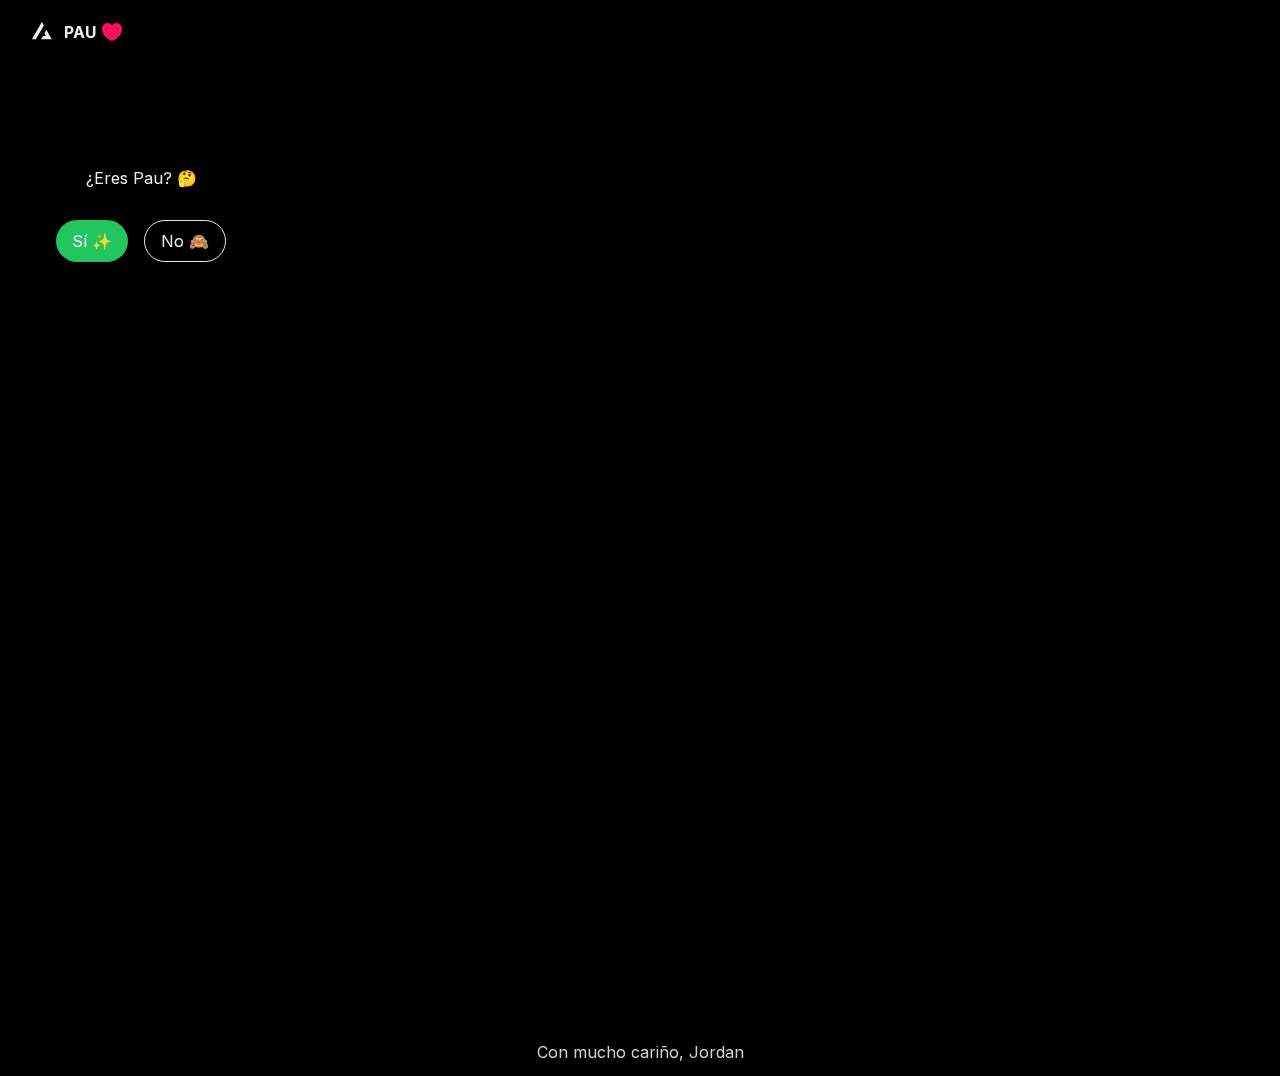
<file: index.html>
<!DOCTYPE html>
<html lang="es">
    <head>
        <meta charset="utf-8"/>
        <meta name="viewport" content="width=device-width, initial-scale=1"/>
      
        <!-- Hoja de estilos desde assets/css/ -->
        <link rel="stylesheet" href="./assets/static/css/b6dbb3ab830f5d07.css" data-precedence="next"/>
        <link rel="stylesheet" href="./assets/static/css/cbfdabe12d26569e.css" data-precedence="next"/>
        <link rel="stylesheet" href="./assets/static/css/estilos.css" data-precedence="next"/>
      
        <!-- Preload del bundle de webpack -->
        <link rel="preload" as="script" fetchPriority="low" href="./assets/static/chunks/webpack-663dbe1f10616e66.js"/>
      
        <!-- Scripts movidos a assets/static/chunks/ -->
        <script src="./assets/static/chunks/4bd1b696-21be28e7e7f71b3b.js" async></script>
        <script src="./assets/static/chunks/517-7582bd4982e0a24b.js" async></script>
        <script src="./assets/static/chunks/main-app-a21c9d660eee089a.js" async></script>
        <script src="./assets/static/chunks/930-7ca62ab06c144c83.js" async></script>
        <script src="./assets/static/chunks/app/layout-e2fdf24c6c8e9cd3.js" async></script>
        <script src="./assets/static/chunks/app/error-090dddf19679406a.js" async></script>
        <script src="./assets/static/chunks/app/page-0b1f438055459e34.js" async></script>
      
  
        <meta name="theme-color" media="(prefers-color-scheme: dark)" content="black"/>
        <title>PAULA</title>
        <meta name="description" content="Para pau."/>
        <link rel="icon" href="./favicon.ico"/>
      
        <!-- Polyfills -->
        <script src="./assets/static/chunks/polyfills-42372ed130431b0a.js" nomodule></script>
      </head>
      
   <body class="min-h-screen bg-background font-sans antialiased __variable_d65c78">
    

   

      

      <div data-overlay-container="true">
         <script>((e,t,r,n,o,a,i,s)=>{let l=document.documentElement,u=["light","dark"];function c(t){(Array.isArray(e)?e:[e]).forEach(e=>{let r="class"===e,n=r&&a?o.map(e=>a[e]||e):o;r?(l.classList.remove(...n),l.classList.add(a&&a[t]?a[t]:t)):l.setAttribute(e,t)}),s&&u.includes(t)&&(l.style.colorScheme=t)}if(n)c(n);else try{let e=localStorage.getItem(t)||r,n=i&&"system"===e?window.matchMedia("(prefers-color-scheme: dark)").matches?"dark":"light":e;c(n)}catch(e){}})("class","theme","dark",null,["light","dark"],null,true,true)</script>
         <div class="relative flex flex-col h-screen">
            <nav class="flex z-40 w-full h-auto items-center justify-center data-[menu-open=true]:border-none sticky top-0 inset-x-0 backdrop-blur-lg data-[menu-open=true]:backdrop-blur-xl backdrop-saturate-150 bg-background/70" style="--navbar-height:4rem">
               <header class="z-40 flex px-6 gap-4 w-full flex-row relative flex-nowrap items-center justify-between h-[var(--navbar-height)] max-w-[1280px]">
                  <ul class="flex gap-4 h-full flex-row flex-nowrap items-center data-[justify=start]:justify-start data-[justify=start]:flex-grow data-[justify=start]:basis-0 data-[justify=center]:justify-center data-[justify=end]:justify-end data-[justify=end]:flex-grow data-[justify=end]:basis-0 basis-1/5 sm:basis-full" data-justify="start">
                     <li class="flex basis-0 flex-row flex-grow flex-nowrap justify-start bg-transparent items-center no-underline text-medium whitespace-nowrap box-border gap-3 max-w-fit">
                        <a class="flex items-center justify-start gap-1" href="/">
                           <svg fill="none" height="36" viewBox="0 0 32 32" width="36">
                              <path clip-rule="evenodd" d="M17.6482 10.1305L15.8785 7.02583L7.02979 22.5499H10.5278L17.6482 10.1305ZM19.8798 14.0457L18.11 17.1983L19.394 19.4511H16.8453L15.1056 22.5499H24.7272L19.8798 14.0457Z" fill="currentColor" fill-rule="evenodd"></path>
                           </svg>
                           <p class="font-bold text-inherit">PAU </p>
                           <svg aria-hidden="true" focusable="false" height="24" role="presentation" viewBox="0 0 24 24" width="24" class="text-danger">
                              <path d="M12.62 20.81c-.34.12-.9.12-1.24 0C8.48 19.82 2 15.69 2 8.69 2 5.6 4.49 3.1 7.56 3.1c1.82 0 3.43.88 4.44 2.24a5.53 5.53 0 0 1 4.44-2.24C19.51 3.1 22 5.6 22 8.69c0 7-6.48 11.13-9.38 12.12Z" fill="currentColor" stroke-linecap="round" stroke-linejoin="round" stroke-width="1.5"></path>
                           </svg>
                        </a>
                     </li>
                  </ul>
               </header>
            </nav>

            
               <main class="flex items-center justify-center w-full py-3">
                  <div class="inline-block text-center">
                     <h1 className="mb-4 text-3xl font-bold">¿Eres Pau? 🤔</h1>
                     <div class="flex justify-center gap-4 mt-6"><button class="px-4 py-2 text-white bg-green-500 rounded-full">Sí ✨</button><button class="px-4 py-2 border rounded-full">No 🙈</button></div>
                  </div>
               </main>
           

            <footer class="flex items-center justify-center w-full py-3"><a class="relative tap-highlight-transparent outline-none data-[focus-visible=true]:z-10 data-[focus-visible=true]:outline-2 data-[focus-visible=true]:outline-focus data-[focus-visible=true]:outline-offset-2 text-medium no-underline hover:opacity-80 active:opacity-disabled transition-opacity flex items-center gap-1 text-current" href="" target="_blank" rel="noopener noreferrer" tabindex="0" role="link" title="PAU"><span class="text-default-600">Con mucho cariño, Jordan</span></a></footer>
         </div>
      </div>

      <script src="./assets/static/chunks/webpack-663dbe1f10616e66.js" async=""></script><script>(self.__next_f=self.__next_f||[]).push([0])</script><script>self.__next_f.push([1,"3:\"$Sreact.fragment\"\n4:I[1241,[\"930\",\"static/chunks/930-7ca62ab06c144c83.js\",\"177\",\"static/chunks/app/layout-e2fdf24c6c8e9cd3.js\"],\"Providers\"]\n5:I[4416,[\"930\",\"static/chunks/930-7ca62ab06c144c83.js\",\"177\",\"static/chunks/app/layout-e2fdf24c6c8e9cd3.js\"],\"Navbar\"]\n6:I[4416,[\"930\",\"static/chunks/930-7ca62ab06c144c83.js\",\"177\",\"static/chunks/app/layout-e2fdf24c6c8e9cd3.js\"],\"NavbarContent\"]\n7:I[4416,[\"930\",\"static/chunks/930-7ca62ab06c144c83.js\",\"177\",\"static/chunks/app/layout-e2fdf24c6c8e9cd3.js\"],\"NavbarBrand\"]\n8:I[4839,[\"930\",\"static/chunks/930-7ca62ab06c144c83.js\",\"177\",\"static/chunks/app/layout-e2fdf24c6c8e9cd3.js\"],\"\"]\n9:I[4416,[\"930\",\"static/chunks/930-7ca62ab06c144c83.js\",\"177\",\"static/chunks/app/layout-e2fdf24c6c8e9cd3.js\"],\"NavbarMenu\"]\na:I[5022,[\"930\",\"static/chunks/930-7ca62ab06c144c83.js\",\"177\",\"static/chunks/app/layout-e2fdf24c6c8e9cd3.js\"],\"Input\"]\nb:I[4416,[\"930\",\"static/chunks/930-7ca62ab06c144c83.js\",\"177\",\"static/chunks/app/layout-e2fdf24c6c8e9cd3.js\"],\"NavbarMenuItem\"]\nc:I[7613,[\"930\",\"static/chunks/930-7ca62ab06c144c83.js\",\"177\",\"static/chunks/app/layout-e2fdf24c6c8e9cd3.js\"],\"Link\"]\nd:I[5244,[],\"\"]\ne:I[8725,[\"39\",\"static/chunks/app/error-090dddf19679406a.js\"],\"default\"]\nf:I[3866,[],\"\"]\n10:I[7033,[],\"ClientPageRoot\"]\n11:I[8152,[\"974\",\"static/chunks/app/page-0b1f438055459e34.js\"],\"default\"]\n14:I[6213,[],\"OutletBoundary\"]\n16:I[6213,[],\"MetadataBoundary\"]\n18:I[6213,[],\"ViewportBoundary\"]\n1a:I[4835,[],\"\"]\n1:HL[\"/_next/static/css/b6dbb3ab830f5d07.css\",\"style\"]\n2:HL[\"/_next/static/css/cbfdabe12d26569e.css\",\"style\"]\n"])</script><script>self.__next_f.push([1,"0:{\"P\":null,\"b\":\"Qcrq7_nzX7MFbAxVuxMUY\",\"p\":\"\",\"c\":[\"\",\"\"],\"i\":false,\"f\":[[[\"\",{\"children\":[\"__PAGE__\",{}]},\"$undefined\",\"$undefined\",true],[\"\",[\"$\",\"$3\",\"c\",{\"children\":[[[\"$\",\"link\",\"0\",{\"rel\":\"stylesheet\",\"href\":\"/_next/static/css/b6dbb3ab830f5d07.css\",\"precedence\":\"next\",\"crossOrigin\":\"$undefined\",\"nonce\":\"$undefined\"}],[\"$\",\"link\",\"1\",{\"rel\":\"stylesheet\",\"href\":\"/_next/static/css/cbfdabe12d26569e.css\",\"precedence\":\"next\",\"crossOrigin\":\"$undefined\",\"nonce\":\"$undefined\"}]],[\"$\",\"html\",null,{\"suppressHydrationWarning\":true,\"lang\":\"es\",\"children\":[[\"$\",\"head\",null,{}],[\"$\",\"body\",null,{\"className\":\"min-h-screen bg-background font-sans antialiased __variable_d65c78\",\"children\":[\"$\",\"$L4\",null,{\"themeProps\":{\"attribute\":\"class\",\"defaultTheme\":\"dark\"},\"children\":[\"$\",\"div\",null,{\"className\":\"relative flex flex-col h-screen\",\"children\":[[\"$\",\"$L5\",null,{\"maxWidth\":\"xl\",\"position\":\"sticky\",\"children\":[[\"$\",\"$L6\",null,{\"className\":\"basis-1/5 sm:basis-full\",\"justify\":\"start\",\"children\":[\"$\",\"$L7\",null,{\"as\":\"li\",\"className\":\"gap-3 max-w-fit\",\"children\":[\"$\",\"$L8\",null,{\"className\":\"flex items-center justify-start gap-1\",\"href\":\"/\",\"children\":[[\"$\",\"svg\",null,{\"fill\":\"none\",\"height\":36,\"viewBox\":\"0 0 32 32\",\"width\":36,\"children\":[\"$\",\"path\",null,{\"clipRule\":\"evenodd\",\"d\":\"M17.6482 10.1305L15.8785 7.02583L7.02979 22.5499H10.5278L17.6482 10.1305ZM19.8798 14.0457L18.11 17.1983L19.394 19.4511H16.8453L15.1056 22.5499H24.7272L19.8798 14.0457Z\",\"fill\":\"currentColor\",\"fillRule\":\"evenodd\"}]}],[\"$\",\"p\",null,{\"className\":\"font-bold text-inherit\",\"children\":\"PAU \"}],[\"$\",\"svg\",null,{\"aria-hidden\":\"true\",\"focusable\":\"false\",\"height\":24,\"role\":\"presentation\",\"viewBox\":\"0 0 24 24\",\"width\":24,\"className\":\"text-danger\",\"children\":[\"$\",\"path\",null,{\"d\":\"M12.62 20.81c-.34.12-.9.12-1.24 0C8.48 19.82 2 15.69 2 8.69 2 5.6 4.49 3.1 7.56 3.1c1.82 0 3.43.88 4.44 2.24a5.53 5.53 0 0 1 4.44-2.24C19.51 3.1 22 5.6 22 8.69c0 7-6.48 11.13-9.38 12.12Z\",\"fill\":\"currentColor\",\"strokeLinecap\":\"round\",\"strokeLinejoin\":\"round\",\"strokeWidth\":1.5}]}]]}]}]}],[\"$\",\"$L9\",null,{\"children\":[[\"$\",\"$La\",null,{\"aria-label\":\"Search\",\"classNames\":{\"inputWrapper\":\"bg-default-100\",\"input\":\"text-sm\"},\"endContent\":[\"$\",\"kbd\",null,{\"ref\":\"$undefined\",\"className\":\"px-1.5 py-0.5 space-x-0.5 rtl:space-x-reverse items-center font-sans font-normal text-center text-small shadow-small bg-default-100 text-foreground-600 rounded-small hidden lg:inline-block\",\"children\":[[[\"$\",\"abbr\",\"command\",{\"className\":\"no-underline\",\"title\":\"Command\",\"children\":\"⌘\"}]],[\"$\",\"span\",null,{\"className\":\"$undefined\",\"children\":\"K\"}]]}],\"labelPlacement\":\"outside\",\"placeholder\":\"Search...\",\"startContent\":[\"$\",\"svg\",null,{\"aria-hidden\":\"true\",\"fill\":\"none\",\"focusable\":\"false\",\"height\":\"1em\",\"role\":\"presentation\",\"viewBox\":\"0 0 24 24\",\"width\":\"1em\",\"className\":\"flex-shrink-0 text-base pointer-events-none text-default-400\",\"children\":[[\"$\",\"path\",null,{\"d\":\"M11.5 21C16.7467 21 21 16.7467 21 11.5C21 6.25329 16.7467 2 11.5 2C6.25329 2 2 6.25329 2 11.5C2 16.7467 6.25329 21 11.5 21Z\",\"stroke\":\"currentColor\",\"strokeLinecap\":\"round\",\"strokeLinejoin\":\"round\",\"strokeWidth\":\"2\"}],[\"$\",\"path\",null,{\"d\":\"M22 22L20 20\",\"stroke\":\"currentColor\",\"strokeLinecap\":\"round\",\"strokeLinejoin\":\"round\",\"strokeWidth\":\"2\"}]]}],\"type\":\"search\"}],[\"$\",\"div\",null,{\"className\":\"flex flex-col gap-2 mx-4 mt-2\",\"children\":[[\"$\",\"$Lb\",\"[object Object]-0\",{\"children\":[\"$\",\"$Lc\",null,{\"color\":\"foreground\",\"href\":\"#\",\"size\":\"lg\",\"children\":\"Aplicaciones\"}]}],[\"$\",\"$Lb\",\"[object Object]-1\",{\"children\":[\"$\",\"$Lc\",null,{\"color\":\"foreground\",\"href\":\"#\",\"size\":\"lg\",\"children\":\"Dashboard\"}]}],[\"$\",\"$Lb\",\"[object Object]-2\",{\"children\":[\"$\",\"$Lc\",null,{\"color\":\"primary\",\"href\":\"#\",\"size\":\"lg\",\"children\":\"Projects\"}]}],[\"$\",\"$Lb\",\"[object Object]-3\",{\"children\":[\"$\",\"$Lc\",null,{\"color\":\"foreground\",\"href\":\"#\",\"size\":\"lg\",\"children\":\"Team\"}]}],[\"$\",\"$Lb\",\"[object Object]-4\",{\"children\":[\"$\",\"$Lc\",null,{\"color\":\"foreground\",\"href\":\"#\",\"size\":\"lg\",\"children\":\"Calendar\"}]}],[\"$\",\"$Lb\",\"[object Object]-5\",{\"children\":[\"$\",\"$Lc\",null,{\"color\":\"foreground\",\"href\":\"#\",\"size\":\"lg\",\"children\":\"Settings\"}]}],[\"$\",\"$Lb\",\"[object Object]-6\",{\"children\":[\"$\",\"$Lc\",null,{\"color\":\"foreground\",\"href\":\"#\",\"size\":\"lg\",\"children\":\"Help \u0026 Feedback\"}]}],[\"$\",\"$Lb\",\"[object Object]-7\",{\"children\":[\"$\",\"$Lc\",null,{\"color\":\"danger\",\"href\":\"#\",\"size\":\"lg\",\"children\":\"Logout\"}]}]]}]]}]]}],[\"$\",\"main\",null,{\"className\":\"container flex-grow px-6 pt-16 mx-auto max-w-7xl\",\"children\":[\"$\",\"$Ld\",null,{\"parallelRouterKey\":\"children\",\"segmentPath\":[\"children\"],\"error\":\"$e\",\"errorStyles\":[],\"errorScripts\":[],\"template\":[\"$\",\"$Lf\",null,{}],\"templateStyles\":\"$undefined\",\"templateScripts\":\"$undefined\",\"notFound\":[[\"$\",\"title\",null,{\"children\":\"404: This page could not be found.\"}],[\"$\",\"div\",null,{\"style\":{\"fontFamily\":\"system-ui,\\\"Segoe UI\\\",Roboto,Helvetica,Arial,sans-serif,\\\"Apple Color Emoji\\\",\\\"Segoe UI Emoji\\\"\",\"height\":\"100vh\",\"textAlign\":\"center\",\"display\":\"flex\",\"flexDirection\":\"column\",\"alignItems\":\"center\",\"justifyContent\":\"center\"},\"children\":[\"$\",\"div\",null,{\"children\":[[\"$\",\"style\",null,{\"dangerouslySetInnerHTML\":{\"__html\":\"body{color:#000;background:#fff;margin:0}.next-error-h1{border-right:1px solid rgba(0,0,0,.3)}@media (prefers-color-scheme:dark){body{color:#fff;background:#000}.next-error-h1{border-right:1px solid rgba(255,255,255,.3)}}\"}}],[\"$\",\"h1\",null,{\"className\":\"next-error-h1\",\"style\":{\"display\":\"inline-block\",\"margin\":\"0 20px 0 0\",\"padding\":\"0 23px 0 0\",\"fontSize\":24,\"fontWeight\":500,\"verticalAlign\":\"top\",\"lineHeight\":\"49px\"},\"children\":\"404\"}],[\"$\",\"div\",null,{\"style\":{\"display\":\"inline-block\"},\"children\":[\"$\",\"h2\",null,{\"style\":{\"fontSize\":14,\"fontWeight\":400,\"lineHeight\":\"49px\",\"margin\":0},\"children\":\"This page could not be found.\"}]}]]}]}]],\"notFoundStyles\":[]}]}],[\"$\",\"footer\",null,{\"className\":\"flex items-center justify-center w-full py-3\",\"children\":[\"$\",\"$Lc\",null,{\"isExternal\":true,\"className\":\"flex items-center gap-1 text-current\",\"href\":\"\",\"title\":\"PAU\",\"children\":[\"$\",\"span\",null,{\"className\":\"text-default-600\",\"children\":\"Con mucho cariño, Jordan\"}]}]}]]}]}]}]]}]]}],{\"children\":[\"__PAGE__\",[\"$\",\"$3\",\"c\",{\"children\":[[\"$\",\"$L10\",null,{\"Component\":\"$11\",\"searchParams\":{},\"params\":{},\"promises\":[\"$@12\",\"$@13\"]}],null,[\"$\",\"$L14\",null,{\"children\":\"$L15\"}]]}],{},null]},null],[\"$\",\"$3\",\"h\",{\"children\":[null,[\"$\",\"$3\",\"NabbgBeUOHYRWyfX9Mi0-\",{\"children\":[[\"$\",\"$L16\",null,{\"children\":\"$L17\"}],[\"$\",\"$L18\",null,{\"children\":\"$L19\"}],null]}]]}]]],\"m\":\"$undefined\",\"G\":[\"$1a\",\"$undefined\"],\"s\":false,\"S\":true}\n"])</script><script>self.__next_f.push([1,"12:{}\n13:{}\n"])</script><script>self.__next_f.push([1,"19:[[\"$\",\"meta\",\"0\",{\"name\":\"viewport\",\"content\":\"width=device-width, initial-scale=1\"}],[\"$\",\"meta\",\"1\",{\"name\":\"theme-color\",\"media\":\"(prefers-color-scheme: light)\",\"content\":\"white\"}],[\"$\",\"meta\",\"2\",{\"name\":\"theme-color\",\"media\":\"(prefers-color-scheme: dark)\",\"content\":\"black\"}]]\n17:[[\"$\",\"meta\",\"0\",{\"charSet\":\"utf-8\"}],[\"$\",\"title\",\"1\",{\"children\":\"PAULA\"}],[\"$\",\"meta\",\"2\",{\"name\":\"description\",\"content\":\"Para pau.\"}],[\"$\",\"link\",\"3\",{\"rel\":\"icon\",\"href\":\"/favicon.ico\"}]]\n"])</script><script>self.__next_f.push([1,"15:null\n"])</script>
   </body>
</html>
</file>
<file: assets/static/css/b6dbb3ab830f5d07.css>
*,:after,:before{--tw-border-spacing-x:0;--tw-border-spacing-y:0;--tw-translate-x:0;--tw-translate-y:0;--tw-rotate:0;--tw-skew-x:0;--tw-skew-y:0;--tw-scale-x:1;--tw-scale-y:1;--tw-pan-x: ;--tw-pan-y: ;--tw-pinch-zoom: ;--tw-scroll-snap-strictness:proximity;--tw-gradient-from-position: ;--tw-gradient-via-position: ;--tw-gradient-to-position: ;--tw-ordinal: ;--tw-slashed-zero: ;--tw-numeric-figure: ;--tw-numeric-spacing: ;--tw-numeric-fraction: ;--tw-ring-inset: ;--tw-ring-offset-width:0px;--tw-ring-offset-color:#fff;--tw-ring-color:rgba(59,130,246,.5);--tw-ring-offset-shadow:0 0 #0000;--tw-ring-shadow:0 0 #0000;--tw-shadow:0 0 #0000;--tw-shadow-colored:0 0 #0000;--tw-blur: ;--tw-brightness: ;--tw-contrast: ;--tw-grayscale: ;--tw-hue-rotate: ;--tw-invert: ;--tw-saturate: ;--tw-sepia: ;--tw-drop-shadow: ;--tw-backdrop-blur: ;--tw-backdrop-brightness: ;--tw-backdrop-contrast: ;--tw-backdrop-grayscale: ;--tw-backdrop-hue-rotate: ;--tw-backdrop-invert: ;--tw-backdrop-opacity: ;--tw-backdrop-saturate: ;--tw-backdrop-sepia: ;--tw-contain-size: ;--tw-contain-layout: ;--tw-contain-paint: ;--tw-contain-style: }::backdrop{--tw-border-spacing-x:0;--tw-border-spacing-y:0;--tw-translate-x:0;--tw-translate-y:0;--tw-rotate:0;--tw-skew-x:0;--tw-skew-y:0;--tw-scale-x:1;--tw-scale-y:1;--tw-pan-x: ;--tw-pan-y: ;--tw-pinch-zoom: ;--tw-scroll-snap-strictness:proximity;--tw-gradient-from-position: ;--tw-gradient-via-position: ;--tw-gradient-to-position: ;--tw-ordinal: ;--tw-slashed-zero: ;--tw-numeric-figure: ;--tw-numeric-spacing: ;--tw-numeric-fraction: ;--tw-ring-inset: ;--tw-ring-offset-width:0px;--tw-ring-offset-color:#fff;--tw-ring-color:rgba(59,130,246,.5);--tw-ring-offset-shadow:0 0 #0000;--tw-ring-shadow:0 0 #0000;--tw-shadow:0 0 #0000;--tw-shadow-colored:0 0 #0000;--tw-blur: ;--tw-brightness: ;--tw-contrast: ;--tw-grayscale: ;--tw-hue-rotate: ;--tw-invert: ;--tw-saturate: ;--tw-sepia: ;--tw-drop-shadow: ;--tw-backdrop-blur: ;--tw-backdrop-brightness: ;--tw-backdrop-contrast: ;--tw-backdrop-grayscale: ;--tw-backdrop-hue-rotate: ;--tw-backdrop-invert: ;--tw-backdrop-opacity: ;--tw-backdrop-saturate: ;--tw-backdrop-sepia: ;--tw-contain-size: ;--tw-contain-layout: ;--tw-contain-paint: ;--tw-contain-style: }/*
! tailwindcss v3.4.16 | MIT License | https://tailwindcss.com
*/*,:after,:before{box-sizing:border-box;border:0 solid #e5e7eb}:after,:before{--tw-content:""}:host,html{line-height:1.5;-webkit-text-size-adjust:100%;-moz-tab-size:4;-o-tab-size:4;tab-size:4;font-family:var(--font-sans);font-feature-settings:normal;font-variation-settings:normal;-webkit-tap-highlight-color:transparent}body{margin:0;line-height:inherit}hr{height:0;color:inherit;border-top-width:1px}abbr:where([title]){-webkit-text-decoration:underline dotted;text-decoration:underline dotted}h1,h2,h3,h4,h5,h6{font-size:inherit;font-weight:inherit}a{color:inherit;text-decoration:inherit}b,strong{font-weight:bolder}code,kbd,pre,samp{font-family:var(--font-mono);font-feature-settings:normal;font-variation-settings:normal;font-size:1em}small{font-size:80%}sub,sup{font-size:75%;line-height:0;position:relative;vertical-align:baseline}sub{bottom:-.25em}sup{top:-.5em}table{text-indent:0;border-color:inherit;border-collapse:collapse}button,input,optgroup,select,textarea{font-family:inherit;font-feature-settings:inherit;font-variation-settings:inherit;font-size:100%;font-weight:inherit;line-height:inherit;letter-spacing:inherit;color:inherit;margin:0;padding:0}button,select{text-transform:none}button,input:where([type=button]),input:where([type=reset]),input:where([type=submit]){-webkit-appearance:button;background-color:transparent;background-image:none}:-moz-focusring{outline:auto}:-moz-ui-invalid{box-shadow:none}progress{vertical-align:baseline}::-webkit-inner-spin-button,::-webkit-outer-spin-button{height:auto}[type=search]{-webkit-appearance:textfield;outline-offset:-2px}::-webkit-search-decoration{-webkit-appearance:none}::-webkit-file-upload-button{-webkit-appearance:button;font:inherit}summary{display:list-item}blockquote,dd,dl,figure,h1,h2,h3,h4,h5,h6,hr,p,pre{margin:0}fieldset{margin:0}fieldset,legend{padding:0}menu,ol,ul{list-style:none;margin:0;padding:0}dialog{padding:0}textarea{resize:vertical}input::-moz-placeholder,textarea::-moz-placeholder{opacity:1;color:#9ca3af}input::placeholder,textarea::placeholder{opacity:1;color:#9ca3af}[role=button],button{cursor:pointer}:disabled{cursor:default}audio,canvas,embed,iframe,img,object,svg,video{display:block;vertical-align:middle}img,video{max-width:100%;height:auto}[hidden]:where(:not([hidden=until-found])){display:none}:root,[data-theme]{color:hsl(var(--heroui-foreground));background-color:hsl(var(--heroui-background))}.container{width:100%}@media (min-width:640px){.container{max-width:640px}}@media (min-width:768px){.container{max-width:768px}}@media (min-width:1024px){.container{max-width:1024px}}@media (min-width:1280px){.container{max-width:1280px}}@media (min-width:1536px){.container{max-width:1536px}}.sr-only{position:absolute;width:1px;height:1px;padding:0;margin:-1px;overflow:hidden;clip:rect(0,0,0,0);white-space:nowrap;border-width:0}.pointer-events-none{pointer-events:none}.pointer-events-auto{pointer-events:auto}.visible{visibility:visible}.invisible{visibility:hidden}.static{position:static}.fixed{position:fixed}.absolute{position:absolute}.relative{position:relative}.sticky{position:sticky}.inset-0{inset:0}.inset-x-0{left:0;right:0}.inset-y-0{top:0;bottom:0}.-right-2{right:-.5rem}.-right-px{right:-1px}.-top-2{top:-.5rem}.-top-px{top:-1px}.bottom-0{bottom:0}.bottom-\[10\%\]{bottom:10%}.bottom-\[5\%\]{bottom:5%}.end-1{inset-inline-end:.25rem}.end-1\.5{inset-inline-end:.375rem}.end-3{inset-inline-end:.75rem}.end-auto{inset-inline-end:auto}.left-0{left:0}.left-1\/2{left:50%}.left-\[10\%\]{left:10%}.left-\[5\%\]{left:5%}.left-\[calc\(37\.5\%\)\]{left:calc(37.5%)}.right-0{right:0}.right-2{right:.5rem}.right-\[10\%\]{right:10%}.right-\[5\%\]{right:5%}.start-0{inset-inline-start:0}.start-1\.5{inset-inline-start:.375rem}.start-2{inset-inline-start:.5rem}.start-3{inset-inline-start:.75rem}.start-auto{inset-inline-start:auto}.top-0{top:0}.top-1{top:.25rem}.top-1\/2{top:50%}.top-2{top:.5rem}.top-\[10\%\]{top:10%}.top-\[5\%\]{top:5%}.top-\[calc\(100\%_\+_2px\)\]{top:calc(100% + 2px)}.top-\[calc\(46\%\)\]{top:calc(46%)}.top-\[var\(--navbar-height\)\]{top:var(--navbar-height)}.-z-30{z-index:-30}.z-0{z-index:0}.z-10{z-index:10}.z-20{z-index:20}.z-30{z-index:30}.z-40{z-index:40}.z-50{z-index:50}.z-\[100\]{z-index:100}.z-\[1\]{z-index:1}.order-1{order:1}.order-2{order:2}.order-3{order:3}.-m-2{margin:-.5rem}.-m-2\.5{margin:-.625rem}.m-0{margin:0}.-mx-1{margin-left:-.25rem;margin-right:-.25rem}.-mx-2{margin-left:-.5rem;margin-right:-.5rem}.mx-0{margin-left:0;margin-right:0}.mx-1{margin-left:.25rem;margin-right:.25rem}.mx-4{margin-left:1rem;margin-right:1rem}.mx-\[calc\(\(theme\(spacing\.5\)-theme\(spacing\.1\)\)\/2\)\]{margin-left:calc((1.25rem - .25rem) / 2);margin-right:calc((1.25rem - .25rem) / 2)}.mx-\[calc\(\(theme\(spacing\.6\)-theme\(spacing\.3\)\)\/2\)\]{margin-left:calc((1.5rem - .75rem) / 2);margin-right:calc((1.5rem - .75rem) / 2)}.mx-\[calc\(\(theme\(spacing\.7\)-theme\(spacing\.5\)\)\/2\)\]{margin-left:calc((1.75rem - 1.25rem) / 2);margin-right:calc((1.75rem - 1.25rem) / 2)}.mx-auto{margin-left:auto;margin-right:auto}.my-0{margin-top:0;margin-bottom:0}.my-1{margin-top:.25rem;margin-bottom:.25rem}.my-16{margin-top:4rem;margin-bottom:4rem}.my-2{margin-top:.5rem;margin-bottom:.5rem}.my-\[calc\(\(theme\(spacing\.5\)-theme\(spacing\.1\)\)\/2\)\]{margin-top:calc((1.25rem - .25rem) / 2);margin-bottom:calc((1.25rem - .25rem) / 2)}.my-\[calc\(\(theme\(spacing\.6\)-theme\(spacing\.3\)\)\/2\)\]{margin-top:calc((1.5rem - .75rem) / 2);margin-bottom:calc((1.5rem - .75rem) / 2)}.my-\[calc\(\(theme\(spacing\.7\)-theme\(spacing\.5\)\)\/2\)\]{margin-top:calc((1.75rem - 1.25rem) / 2);margin-bottom:calc((1.75rem - 1.25rem) / 2)}.my-auto{margin-top:auto;margin-bottom:auto}.-mr-2{margin-right:-.5rem}.-ms-2{margin-inline-start:-.5rem}.mb-1{margin-bottom:.25rem}.mb-1\.5{margin-bottom:.375rem}.mb-2{margin-bottom:.5rem}.mb-4{margin-bottom:1rem}.mb-5{margin-bottom:1.25rem}.mb-6{margin-bottom:1.5rem}.mb-px{margin-bottom:1px}.me-2{margin-inline-end:.5rem}.me-4{margin-inline-end:1rem}.ml-1{margin-left:.25rem}.ml-2{margin-left:.5rem}.ms-2{margin-inline-start:.5rem}.mt-0\.5{margin-top:.125rem}.mt-1{margin-top:.25rem}.mt-10{margin-top:2.5rem}.mt-2{margin-top:.5rem}.mt-3{margin-top:.75rem}.mt-6{margin-top:1.5rem}.mt-8{margin-top:2rem}.box-border{box-sizing:border-box}.box-content{box-sizing:content-box}.block{display:block}.inline-block{display:inline-block}.inline{display:inline}.flex{display:flex}.inline-flex{display:inline-flex}.table{display:table}.grid{display:grid}.inline-grid{display:inline-grid}.hidden{display:none}.size-1{width:.25rem;height:.25rem}.size-1\.5{width:.375rem;height:.375rem}.size-2{width:.5rem;height:.5rem}.\!h-auto{height:auto!important}.h-1{height:.25rem}.h-1\.5{height:.375rem}.h-10{height:2.5rem}.h-12{height:3rem}.h-14{height:3.5rem}.h-16{height:4rem}.h-2{height:.5rem}.h-2\.5{height:.625rem}.h-3{height:.75rem}.h-3\.5{height:.875rem}.h-4{height:1rem}.h-40{height:10rem}.h-5{height:1.25rem}.h-6{height:1.5rem}.h-7{height:1.75rem}.h-8{height:2rem}.h-9{height:2.25rem}.h-\[--visual-viewport-height\]{height:var(--visual-viewport-height)}.h-\[100dvh\]{height:100dvh}.h-\[2px\]{height:2px}.h-\[50\%\]{height:50%}.h-\[8\%\]{height:8%}.h-\[calc\(100dvh_-_var\(--navbar-height\)\)\]{height:calc(100dvh - var(--navbar-height))}.h-\[var\(--navbar-height\)\]{height:var(--navbar-height)}.h-\[var\(--picker-height\)\]{height:var(--picker-height)}.h-auto{height:auto}.h-divider{height:var(--heroui-divider-weight)}.h-fit{height:-moz-fit-content;height:fit-content}.h-full{height:100%}.h-px{height:1px}.h-screen{height:100vh}.max-h-\[20rem\]{max-height:20rem}.max-h-\[24rem\]{max-height:24rem}.max-h-\[28rem\]{max-height:28rem}.max-h-\[32rem\]{max-height:32rem}.max-h-\[36rem\]{max-height:36rem}.max-h-\[42rem\]{max-height:42rem}.max-h-\[48rem\]{max-height:48rem}.max-h-\[56rem\]{max-height:56rem}.max-h-\[64rem\]{max-height:64rem}.max-h-\[calc\(100\%_-_8rem\)\]{max-height:calc(100% - 8rem)}.max-h-\[none\]{max-height:none}.max-h-full{max-height:100%}.min-h-10{min-height:2.5rem}.min-h-12{min-height:3rem}.min-h-14{min-height:3.5rem}.min-h-16{min-height:4rem}.min-h-3{min-height:.75rem}.min-h-3\.5{min-height:.875rem}.min-h-4{min-height:1rem}.min-h-5{min-height:1.25rem}.min-h-6{min-height:1.5rem}.min-h-7{min-height:1.75rem}.min-h-8{min-height:2rem}.min-h-\[100dvh\]{min-height:100dvh}.min-h-\[32px\]{min-height:32px}.min-h-screen{min-height:100vh}.\!w-full{width:100%!important}.w-1{width:.25rem}.w-1\.5{width:.375rem}.w-10{width:2.5rem}.w-12{width:3rem}.w-14{width:3.5rem}.w-2{width:.5rem}.w-2\.5{width:.625rem}.w-3{width:.75rem}.w-3\.5{width:.875rem}.w-4{width:1rem}.w-5{width:1.25rem}.w-6{width:1.5rem}.w-7{width:1.75rem}.w-8{width:2rem}.w-9{width:2.25rem}.w-\[25\%\]{width:25%}.w-\[80\%\]{width:80%}.w-\[calc\(100\%_-_16px\)\]{width:calc(100% - 16px)}.w-\[calc\(100\%_-_theme\(spacing\.6\)\)\]{width:calc(100% - 1.5rem)}.w-\[calc\(var\(--visible-months\)_\*_var\(--calendar-width\)\)\]{width:calc(var(--visible-months) * var(--calendar-width))}.w-auto{width:auto}.w-divider{width:var(--heroui-divider-weight)}.w-fit{width:-moz-fit-content;width:fit-content}.w-full{width:100%}.w-max{width:-moz-max-content;width:max-content}.w-px{width:1px}.w-screen{width:100vw}.min-w-10{min-width:2.5rem}.min-w-12{min-width:3rem}.min-w-16{min-width:4rem}.min-w-20{min-width:5rem}.min-w-24{min-width:6rem}.min-w-3{min-width:.75rem}.min-w-3\.5{min-width:.875rem}.min-w-4{min-width:1rem}.min-w-40{min-width:10rem}.min-w-5{min-width:1.25rem}.min-w-6{min-width:1.5rem}.min-w-7{min-width:1.75rem}.min-w-8{min-width:2rem}.min-w-9{min-width:2.25rem}.min-w-\[200px\]{min-width:200px}.min-w-full{min-width:100%}.min-w-max{min-width:-moz-max-content;min-width:max-content}.min-w-min{min-width:-moz-min-content;min-width:min-content}.max-w-2xl{max-width:42rem}.max-w-3xl{max-width:48rem}.max-w-4xl{max-width:56rem}.max-w-5xl{max-width:64rem}.max-w-7xl{max-width:80rem}.max-w-\[1024px\]{max-width:1024px}.max-w-\[1280px\]{max-width:1280px}.max-w-\[1536px\]{max-width:1536px}.max-w-\[270px\]{max-width:270px}.max-w-\[640px\]{max-width:640px}.max-w-\[768px\]{max-width:768px}.max-w-\[none\]{max-width:none}.max-w-fit{max-width:-moz-fit-content;max-width:fit-content}.max-w-full{max-width:100%}.max-w-lg{max-width:32rem}.max-w-md{max-width:28rem}.max-w-sm{max-width:24rem}.max-w-xl{max-width:36rem}.max-w-xs{max-width:20rem}.flex-1{flex:1 1 0%}.flex-auto{flex:1 1 auto}.flex-initial{flex:0 1 auto}.flex-none{flex:none}.flex-shrink-0,.shrink-0{flex-shrink:0}.flex-grow{flex-grow:1}.basis-0{flex-basis:0px}.basis-1{flex-basis:0.25rem}.basis-1\/5{flex-basis:20%}.table-auto{table-layout:auto}.table-fixed{table-layout:fixed}.border-collapse{border-collapse:collapse}.origin-center{transform-origin:center}.origin-left{transform-origin:left}.origin-right{transform-origin:right}.origin-top{transform-origin:top}.origin-top-left{transform-origin:top left}.-translate-x-1\/2{--tw-translate-x:-50%}.-translate-x-1\/2,.-translate-y-1{transform:translate(var(--tw-translate-x),var(--tw-translate-y)) rotate(var(--tw-rotate)) skewX(var(--tw-skew-x)) skewY(var(--tw-skew-y)) scaleX(var(--tw-scale-x)) scaleY(var(--tw-scale-y))}.-translate-y-1{--tw-translate-y:-0.25rem}.-translate-y-1\/2{--tw-translate-y:-50%}.-translate-y-1\/2,.translate-x-1{transform:translate(var(--tw-translate-x),var(--tw-translate-y)) rotate(var(--tw-rotate)) skewX(var(--tw-skew-x)) skewY(var(--tw-skew-y)) scaleX(var(--tw-scale-x)) scaleY(var(--tw-scale-y))}.translate-x-1{--tw-translate-x:0.25rem}.translate-x-1\/2{--tw-translate-x:50%}.translate-x-1\/2,.translate-y-1{transform:translate(var(--tw-translate-x),var(--tw-translate-y)) rotate(var(--tw-rotate)) skewX(var(--tw-skew-x)) skewY(var(--tw-skew-y)) scaleX(var(--tw-scale-x)) scaleY(var(--tw-scale-y))}.translate-y-1{--tw-translate-y:0.25rem}.translate-y-1\/2,.translate-y-2\/4{--tw-translate-y:50%}.translate-y-1\/2,.translate-y-2\/4,.translate-y-3\/4{transform:translate(var(--tw-translate-x),var(--tw-translate-y)) rotate(var(--tw-rotate)) skewX(var(--tw-skew-x)) skewY(var(--tw-skew-y)) scaleX(var(--tw-scale-x)) scaleY(var(--tw-scale-y))}.translate-y-3\/4{--tw-translate-y:75%}.rotate-0{--tw-rotate:0deg}.rotate-0,.rotate-180{transform:translate(var(--tw-translate-x),var(--tw-translate-y)) rotate(var(--tw-rotate)) skewX(var(--tw-skew-x)) skewY(var(--tw-skew-y)) scaleX(var(--tw-scale-x)) scaleY(var(--tw-scale-y))}.rotate-180{--tw-rotate:180deg}.scale-0{--tw-scale-x:0;--tw-scale-y:0}.scale-0,.scale-100{transform:translate(var(--tw-translate-x),var(--tw-translate-y)) rotate(var(--tw-rotate)) skewX(var(--tw-skew-x)) skewY(var(--tw-skew-y)) scaleX(var(--tw-scale-x)) scaleY(var(--tw-scale-y))}.scale-100{--tw-scale-x:1;--tw-scale-y:1}.scale-105{--tw-scale-x:1.05;--tw-scale-y:1.05}.scale-105,.scale-50{transform:translate(var(--tw-translate-x),var(--tw-translate-y)) rotate(var(--tw-rotate)) skewX(var(--tw-skew-x)) skewY(var(--tw-skew-y)) scaleX(var(--tw-scale-x)) scaleY(var(--tw-scale-y))}.scale-50{--tw-scale-x:.5;--tw-scale-y:.5}.scale-90{--tw-scale-x:.9;--tw-scale-y:.9}.scale-90,.transform{transform:translate(var(--tw-translate-x),var(--tw-translate-y)) rotate(var(--tw-rotate)) skewX(var(--tw-skew-x)) skewY(var(--tw-skew-y)) scaleX(var(--tw-scale-x)) scaleY(var(--tw-scale-y))}@keyframes appearance-in{0%{opacity:0;transform:translateZ(0) scale(.95)}60%{opacity:.75;backface-visibility:hidden;webkit-font-smoothing:antialiased;transform:translateZ(0) scale(1.05)}to{opacity:1;transform:translateZ(0) scale(1)}}.animate-\[appearance-in_1s_infinite\]{animation:appearance-in 1s infinite}@keyframes blink{0%{opacity:.2}20%{opacity:1}to{opacity:.2}}.animate-blink{animation:blink 1.4s infinite both}@keyframes drip-expand{0%{opacity:.2;transform:scale(0)}to{opacity:0;transform:scale(2)}}.animate-drip-expand{animation:drip-expand .42s linear}@keyframes fade-out{0%{opacity:1}to{opacity:.15}}.animate-fade-out{animation:fade-out 1.2s linear 0s infinite normal none running}@keyframes indeterminate-bar{0%{transform:translateX(-50%) scaleX(.2)}to{transform:translateX(100%) scaleX(1)}}.animate-indeterminate-bar{animation:indeterminate-bar 1.5s cubic-bezier(.65,.815,.735,.395) infinite normal none running}.animate-none{animation:none}@keyframes spin{to{transform:rotate(1turn)}}.animate-spin{animation:spin 1s linear infinite}.animate-spinner-ease-spin{animation:spinner-spin .8s ease infinite}@keyframes spinner-spin{0%{transform:rotate(0deg)}to{transform:rotate(1turn)}}.animate-spinner-linear-spin{animation:spinner-spin .8s linear infinite}@keyframes sway{0%{transform:translate(0)}50%{transform:translateY(-150%)}to{transform:translate(0)}}.animate-sway{animation:sway .75s ease infinite}.cursor-default{cursor:default}.cursor-grab{cursor:grab}.cursor-not-allowed{cursor:not-allowed}.cursor-pointer{cursor:pointer}.cursor-text{cursor:text}.touch-none{touch-action:none}.select-none{-webkit-user-select:none;-moz-user-select:none;user-select:none}.resize-none{resize:none}.snap-y{scroll-snap-type:y var(--tw-scroll-snap-strictness)}.snap-mandatory{--tw-scroll-snap-strictness:mandatory}.snap-center{scroll-snap-align:center}.scroll-py-6{scroll-padding-top:1.5rem;scroll-padding-bottom:1.5rem}.list-none{list-style-type:none}.appearance-none{-webkit-appearance:none;-moz-appearance:none;appearance:none}.grid-cols-2{grid-template-columns:repeat(2,minmax(0,1fr))}.grid-cols-4{grid-template-columns:repeat(4,minmax(0,1fr))}.flex-row{flex-direction:row}.flex-row-reverse{flex-direction:row-reverse}.flex-col{flex-direction:column}.flex-col-reverse{flex-direction:column-reverse}.flex-wrap{flex-wrap:wrap}.flex-nowrap{flex-wrap:nowrap}.place-content-center{place-content:center}.place-items-center{place-items:center}.items-start{align-items:flex-start}.items-end{align-items:flex-end}.items-center{align-items:center}.justify-start{justify-content:flex-start}.justify-end{justify-content:flex-end}.justify-center{justify-content:center}.justify-between{justify-content:space-between}.\!gap-0{gap:0!important}.gap-0{gap:0}.gap-0\.5{gap:.125rem}.gap-1{gap:.25rem}.gap-1\.5{gap:.375rem}.gap-2{gap:.5rem}.gap-3{gap:.75rem}.gap-4{gap:1rem}.gap-\[32px\]{gap:32px}.gap-x-0{-moz-column-gap:0;column-gap:0}.gap-x-0\.5{-moz-column-gap:.125rem;column-gap:.125rem}.gap-x-1{-moz-column-gap:.25rem;column-gap:.25rem}.gap-x-2{-moz-column-gap:.5rem;column-gap:.5rem}.gap-x-4{-moz-column-gap:1rem;column-gap:1rem}.gap-x-6{-moz-column-gap:1.5rem;column-gap:1.5rem}.gap-y-0{row-gap:0}.gap-y-1\.5{row-gap:.375rem}.gap-y-2{row-gap:.5rem}.space-x-0\.5>:not([hidden])~:not([hidden]){--tw-space-x-reverse:0;margin-right:calc(.125rem * var(--tw-space-x-reverse));margin-left:calc(.125rem * calc(1 - var(--tw-space-x-reverse)))}.space-x-2>:not([hidden])~:not([hidden]){--tw-space-x-reverse:0;margin-right:calc(.5rem * var(--tw-space-x-reverse));margin-left:calc(.5rem * calc(1 - var(--tw-space-x-reverse)))}.space-y-2>:not([hidden])~:not([hidden]){--tw-space-y-reverse:0;margin-top:calc(.5rem * calc(1 - var(--tw-space-y-reverse)));margin-bottom:calc(.5rem * var(--tw-space-y-reverse))}.space-y-4>:not([hidden])~:not([hidden]){--tw-space-y-reverse:0;margin-top:calc(1rem * calc(1 - var(--tw-space-y-reverse)));margin-bottom:calc(1rem * var(--tw-space-y-reverse))}.space-y-6>:not([hidden])~:not([hidden]){--tw-space-y-reverse:0;margin-top:calc(1.5rem * calc(1 - var(--tw-space-y-reverse)));margin-bottom:calc(1.5rem * var(--tw-space-y-reverse))}.self-center{align-self:center}.overflow-auto{overflow:auto}.overflow-hidden{overflow:hidden}.overflow-clip{overflow:clip}.overflow-visible{overflow:visible}.overflow-x-auto{overflow-x:auto}.overflow-y-auto{overflow-y:auto}.overflow-y-hidden{overflow-y:hidden}.overflow-x-scroll{overflow-x:scroll}.overflow-y-scroll{overflow-y:scroll}.truncate{overflow:hidden;white-space:nowrap}.text-ellipsis,.truncate{text-overflow:ellipsis}.whitespace-normal{white-space:normal}.whitespace-nowrap{white-space:nowrap}.break-words{overflow-wrap:break-word}.\!rounded-none{border-radius:0!important}.rounded{border-radius:.25rem}.rounded-\[calc\(theme\(borderRadius\.large\)\/1\.5\)\]{border-radius:calc(var(--heroui-radius-large) / 1.5)}.rounded-\[calc\(theme\(borderRadius\.medium\)\*0\.5\)\]{border-radius:calc(var(--heroui-radius-medium) * .5)}.rounded-\[calc\(theme\(borderRadius\.medium\)\*0\.6\)\]{border-radius:calc(var(--heroui-radius-medium) * .6)}.rounded-\[calc\(theme\(borderRadius\.medium\)\*0\.7\)\]{border-radius:calc(var(--heroui-radius-medium) * .7)}.rounded-\[calc\(theme\(borderRadius\.medium\)\/2\)\]{border-radius:calc(var(--heroui-radius-medium) / 2)}.rounded-\[calc\(theme\(borderRadius\.small\)\/2\)\]{border-radius:calc(var(--heroui-radius-small) / 2)}.rounded-full{border-radius:9999px}.rounded-large{border-radius:var(--heroui-radius-large)}.rounded-lg{border-radius:.5rem}.rounded-md{border-radius:.375rem}.rounded-medium{border-radius:var(--heroui-radius-medium)}.rounded-none{border-radius:0}.rounded-sm{border-radius:.125rem}.rounded-small{border-radius:var(--heroui-radius-small)}.rounded-xl{border-radius:.75rem}.\!rounded-e-none{border-start-end-radius:0!important;border-end-end-radius:0!important}.\!rounded-s-none{border-start-start-radius:0!important;border-end-start-radius:0!important}.rounded-b-large{border-bottom-right-radius:var(--heroui-radius-large);border-bottom-left-radius:var(--heroui-radius-large)}.rounded-b-medium{border-bottom-right-radius:var(--heroui-radius-medium);border-bottom-left-radius:var(--heroui-radius-medium)}.rounded-b-none{border-bottom-right-radius:0;border-bottom-left-radius:0}.rounded-b-small{border-bottom-right-radius:var(--heroui-radius-small);border-bottom-left-radius:var(--heroui-radius-small)}.rounded-l-none{border-top-left-radius:0;border-bottom-left-radius:0}.rounded-r-none{border-top-right-radius:0;border-bottom-right-radius:0}.rounded-t-large{border-top-left-radius:var(--heroui-radius-large);border-top-right-radius:var(--heroui-radius-large)}.rounded-t-medium{border-top-left-radius:var(--heroui-radius-medium);border-top-right-radius:var(--heroui-radius-medium)}.rounded-t-none{border-top-left-radius:0;border-top-right-radius:0}.rounded-t-small{border-top-left-radius:var(--heroui-radius-small);border-top-right-radius:var(--heroui-radius-small)}.border{border-width:1px}.border-0{border-width:0}.border-1{border-width:1px}.border-2{border-width:2px}.border-3{border-width:3px}.border-medium{border-width:var(--heroui-border-width-medium)}.border-small{border-width:var(--heroui-border-width-small)}.border-x-\[calc\(theme\(spacing\.5\)\/2\)\]{border-left-width:calc(1.25rem / 2);border-right-width:calc(1.25rem / 2)}.border-x-\[calc\(theme\(spacing\.6\)\/2\)\]{border-left-width:calc(1.5rem / 2);border-right-width:calc(1.5rem / 2)}.border-x-\[calc\(theme\(spacing\.7\)\/2\)\]{border-left-width:calc(1.75rem / 2);border-right-width:calc(1.75rem / 2)}.border-y-\[calc\(theme\(spacing\.5\)\/2\)\]{border-top-width:calc(1.25rem / 2);border-bottom-width:calc(1.25rem / 2)}.border-y-\[calc\(theme\(spacing\.6\)\/2\)\]{border-top-width:calc(1.5rem / 2);border-bottom-width:calc(1.5rem / 2)}.border-y-\[calc\(theme\(spacing\.7\)\/2\)\]{border-top-width:calc(1.75rem / 2);border-bottom-width:calc(1.75rem / 2)}.border-b{border-bottom-width:1px}.border-b-medium{border-bottom-width:var(--heroui-border-width-medium)}.border-solid{border-style:solid}.border-dotted{border-style:dotted}.\!border-none{border-style:none!important}.border-none{border-style:none}.\!border-danger{--tw-border-opacity:1!important;border-color:hsl(var(--heroui-danger)/var(--heroui-danger-opacity,var(--tw-border-opacity)))!important}.border-background{--tw-border-opacity:1;border-color:hsl(var(--heroui-background)/var(--heroui-background-opacity,var(--tw-border-opacity)))}.border-danger{--tw-border-opacity:1;border-color:hsl(var(--heroui-danger)/var(--heroui-danger-opacity,var(--tw-border-opacity)))}.border-danger-100{--tw-border-opacity:1;border-color:hsl(var(--heroui-danger-100)/var(--heroui-danger-100-opacity,var(--tw-border-opacity)))}.border-danger-200{--tw-border-opacity:1;border-color:hsl(var(--heroui-danger-200)/var(--heroui-danger-200-opacity,var(--tw-border-opacity)))}.border-danger-400{--tw-border-opacity:1;border-color:hsl(var(--heroui-danger-400)/var(--heroui-danger-400-opacity,var(--tw-border-opacity)))}.border-default{--tw-border-opacity:1;border-color:hsl(var(--heroui-default)/var(--heroui-default-opacity,var(--tw-border-opacity)))}.border-default-100{--tw-border-opacity:1;border-color:hsl(var(--heroui-default-100)/var(--heroui-default-100-opacity,var(--tw-border-opacity)))}.border-default-200{--tw-border-opacity:1;border-color:hsl(var(--heroui-default-200)/var(--heroui-default-200-opacity,var(--tw-border-opacity)))}.border-default-300{--tw-border-opacity:1;border-color:hsl(var(--heroui-default-300)/var(--heroui-default-300-opacity,var(--tw-border-opacity)))}.border-default-400{--tw-border-opacity:1;border-color:hsl(var(--heroui-default-400)/var(--heroui-default-400-opacity,var(--tw-border-opacity)))}.border-divider{--tw-border-opacity:1;border-color:hsl(var(--heroui-divider)/var(--heroui-divider-opacity,var(--tw-border-opacity)))}.border-foreground{--tw-border-opacity:1;border-color:hsl(var(--heroui-foreground)/var(--heroui-foreground-opacity,var(--tw-border-opacity)))}.border-foreground-400{--tw-border-opacity:1;border-color:hsl(var(--heroui-foreground-400)/var(--heroui-foreground-400-opacity,var(--tw-border-opacity)))}.border-primary{--tw-border-opacity:1;border-color:hsl(var(--heroui-primary)/var(--heroui-primary-opacity,var(--tw-border-opacity)))}.border-primary-100{--tw-border-opacity:1;border-color:hsl(var(--heroui-primary-100)/var(--heroui-primary-100-opacity,var(--tw-border-opacity)))}.border-primary-200{--tw-border-opacity:1;border-color:hsl(var(--heroui-primary-200)/var(--heroui-primary-200-opacity,var(--tw-border-opacity)))}.border-primary-400{--tw-border-opacity:1;border-color:hsl(var(--heroui-primary-400)/var(--heroui-primary-400-opacity,var(--tw-border-opacity)))}.border-secondary{--tw-border-opacity:1;border-color:hsl(var(--heroui-secondary)/var(--heroui-secondary-opacity,var(--tw-border-opacity)))}.border-secondary-100{--tw-border-opacity:1;border-color:hsl(var(--heroui-secondary-100)/var(--heroui-secondary-100-opacity,var(--tw-border-opacity)))}.border-secondary-200{--tw-border-opacity:1;border-color:hsl(var(--heroui-secondary-200)/var(--heroui-secondary-200-opacity,var(--tw-border-opacity)))}.border-secondary-400{--tw-border-opacity:1;border-color:hsl(var(--heroui-secondary-400)/var(--heroui-secondary-400-opacity,var(--tw-border-opacity)))}.border-success{--tw-border-opacity:1;border-color:hsl(var(--heroui-success)/var(--heroui-success-opacity,var(--tw-border-opacity)))}.border-success-100{--tw-border-opacity:1;border-color:hsl(var(--heroui-success-100)/var(--heroui-success-100-opacity,var(--tw-border-opacity)))}.border-success-200{--tw-border-opacity:1;border-color:hsl(var(--heroui-success-200)/var(--heroui-success-200-opacity,var(--tw-border-opacity)))}.border-success-300{--tw-border-opacity:1;border-color:hsl(var(--heroui-success-300)/var(--heroui-success-300-opacity,var(--tw-border-opacity)))}.border-success-400{--tw-border-opacity:1;border-color:hsl(var(--heroui-success-400)/var(--heroui-success-400-opacity,var(--tw-border-opacity)))}.border-transparent{border-color:transparent}.border-warning{--tw-border-opacity:1;border-color:hsl(var(--heroui-warning)/var(--heroui-warning-opacity,var(--tw-border-opacity)))}.border-warning-100{--tw-border-opacity:1;border-color:hsl(var(--heroui-warning-100)/var(--heroui-warning-100-opacity,var(--tw-border-opacity)))}.border-warning-200{--tw-border-opacity:1;border-color:hsl(var(--heroui-warning-200)/var(--heroui-warning-200-opacity,var(--tw-border-opacity)))}.border-warning-300{--tw-border-opacity:1;border-color:hsl(var(--heroui-warning-300)/var(--heroui-warning-300-opacity,var(--tw-border-opacity)))}.border-warning-400{--tw-border-opacity:1;border-color:hsl(var(--heroui-warning-400)/var(--heroui-warning-400-opacity,var(--tw-border-opacity)))}.border-x-transparent{border-left-color:transparent;border-right-color:transparent}.border-y-transparent{border-top-color:transparent;border-bottom-color:transparent}.border-b-current{border-bottom-color:currentColor}.border-b-danger{--tw-border-opacity:1;border-bottom-color:hsl(var(--heroui-danger)/var(--heroui-danger-opacity,var(--tw-border-opacity)))}.border-b-default{--tw-border-opacity:1;border-bottom-color:hsl(var(--heroui-default)/var(--heroui-default-opacity,var(--tw-border-opacity)))}.border-b-foreground{--tw-border-opacity:1;border-bottom-color:hsl(var(--heroui-foreground)/var(--heroui-foreground-opacity,var(--tw-border-opacity)))}.border-b-primary{--tw-border-opacity:1;border-bottom-color:hsl(var(--heroui-primary)/var(--heroui-primary-opacity,var(--tw-border-opacity)))}.border-b-secondary{--tw-border-opacity:1;border-bottom-color:hsl(var(--heroui-secondary)/var(--heroui-secondary-opacity,var(--tw-border-opacity)))}.border-b-success{--tw-border-opacity:1;border-bottom-color:hsl(var(--heroui-success)/var(--heroui-success-opacity,var(--tw-border-opacity)))}.border-b-warning{--tw-border-opacity:1;border-bottom-color:hsl(var(--heroui-warning)/var(--heroui-warning-opacity,var(--tw-border-opacity)))}.border-b-white{--tw-border-opacity:1;border-bottom-color:rgb(255 255 255/var(--tw-border-opacity,1))}.border-l-transparent{border-left-color:transparent}.border-r-transparent{border-right-color:transparent}.border-s-danger{--tw-border-opacity:1;border-inline-start-color:hsl(var(--heroui-danger)/var(--heroui-danger-opacity,var(--tw-border-opacity)))}.border-s-foreground{--tw-border-opacity:1;border-inline-start-color:hsl(var(--heroui-foreground)/var(--heroui-foreground-opacity,var(--tw-border-opacity)))}.border-s-primary{--tw-border-opacity:1;border-inline-start-color:hsl(var(--heroui-primary)/var(--heroui-primary-opacity,var(--tw-border-opacity)))}.border-s-secondary{--tw-border-opacity:1;border-inline-start-color:hsl(var(--heroui-secondary)/var(--heroui-secondary-opacity,var(--tw-border-opacity)))}.border-s-success{--tw-border-opacity:1;border-inline-start-color:hsl(var(--heroui-success)/var(--heroui-success-opacity,var(--tw-border-opacity)))}.border-s-warning{--tw-border-opacity:1;border-inline-start-color:hsl(var(--heroui-warning)/var(--heroui-warning-opacity,var(--tw-border-opacity)))}.border-t-transparent{border-top-color:transparent}.\!bg-danger-50{--tw-bg-opacity:1!important;background-color:hsl(var(--heroui-danger-50)/var(--heroui-danger-50-opacity,var(--tw-bg-opacity)))!important}.\!bg-transparent{background-color:transparent!important}.bg-background{--tw-bg-opacity:1;background-color:hsl(var(--heroui-background)/var(--heroui-background-opacity,var(--tw-bg-opacity)))}.bg-background\/10{background-color:hsl(var(--heroui-background)/.1)}.bg-background\/70{background-color:hsl(var(--heroui-background)/.7)}.bg-background\/80{background-color:hsl(var(--heroui-background)/.8)}.bg-blue-500{--tw-bg-opacity:1;background-color:rgb(59 130 246/var(--tw-bg-opacity,1))}.bg-content1{--tw-bg-opacity:1;background-color:hsl(var(--heroui-content1)/var(--heroui-content1-opacity,var(--tw-bg-opacity)))}.bg-content3{--tw-bg-opacity:1;background-color:hsl(var(--heroui-content3)/var(--heroui-content3-opacity,var(--tw-bg-opacity)))}.bg-current{background-color:currentColor}.bg-danger{--tw-bg-opacity:1;background-color:hsl(var(--heroui-danger)/var(--heroui-danger-opacity,var(--tw-bg-opacity)))}.bg-danger-100{--tw-bg-opacity:1;background-color:hsl(var(--heroui-danger-100)/var(--heroui-danger-100-opacity,var(--tw-bg-opacity)))}.bg-danger-400{--tw-bg-opacity:1;background-color:hsl(var(--heroui-danger-400)/var(--heroui-danger-400-opacity,var(--tw-bg-opacity)))}.bg-danger-50{--tw-bg-opacity:1;background-color:hsl(var(--heroui-danger-50)/var(--heroui-danger-50-opacity,var(--tw-bg-opacity)))}.bg-danger\/20{background-color:hsl(var(--heroui-danger)/.2)}.bg-default{--tw-bg-opacity:1;background-color:hsl(var(--heroui-default)/var(--heroui-default-opacity,var(--tw-bg-opacity)))}.bg-default-100{--tw-bg-opacity:1;background-color:hsl(var(--heroui-default-100)/var(--heroui-default-100-opacity,var(--tw-bg-opacity)))}.bg-default-200{--tw-bg-opacity:1;background-color:hsl(var(--heroui-default-200)/var(--heroui-default-200-opacity,var(--tw-bg-opacity)))}.bg-default-300\/50{background-color:hsl(var(--heroui-default-300)/.5)}.bg-default-400{--tw-bg-opacity:1;background-color:hsl(var(--heroui-default-400)/var(--heroui-default-400-opacity,var(--tw-bg-opacity)))}.bg-default-50{--tw-bg-opacity:1;background-color:hsl(var(--heroui-default-50)/var(--heroui-default-50-opacity,var(--tw-bg-opacity)))}.bg-default-500{--tw-bg-opacity:1;background-color:hsl(var(--heroui-default-500)/var(--heroui-default-500-opacity,var(--tw-bg-opacity)))}.bg-default-800{--tw-bg-opacity:1;background-color:hsl(var(--heroui-default-800)/var(--heroui-default-800-opacity,var(--tw-bg-opacity)))}.bg-default\/40{background-color:hsl(var(--heroui-default)/.4)}.bg-divider{--tw-bg-opacity:1;background-color:hsl(var(--heroui-divider)/var(--heroui-divider-opacity,var(--tw-bg-opacity)))}.bg-foreground{--tw-bg-opacity:1;background-color:hsl(var(--heroui-foreground)/var(--heroui-foreground-opacity,var(--tw-bg-opacity)))}.bg-foreground-100{--tw-bg-opacity:1;background-color:hsl(var(--heroui-foreground-100)/var(--heroui-foreground-100-opacity,var(--tw-bg-opacity)))}.bg-foreground-400{--tw-bg-opacity:1;background-color:hsl(var(--heroui-foreground-400)/var(--heroui-foreground-400-opacity,var(--tw-bg-opacity)))}.bg-foreground\/10{background-color:hsl(var(--heroui-foreground)/.1)}.bg-green-500{--tw-bg-opacity:1;background-color:rgb(34 197 94/var(--tw-bg-opacity,1))}.bg-indigo-600{--tw-bg-opacity:1;background-color:rgb(79 70 229/var(--tw-bg-opacity,1))}.bg-overlay\/30{background-color:hsl(var(--heroui-overlay)/.3)}.bg-overlay\/50{background-color:hsl(var(--heroui-overlay)/.5)}.bg-primary{--tw-bg-opacity:1;background-color:hsl(var(--heroui-primary)/var(--heroui-primary-opacity,var(--tw-bg-opacity)))}.bg-primary-100{--tw-bg-opacity:1;background-color:hsl(var(--heroui-primary-100)/var(--heroui-primary-100-opacity,var(--tw-bg-opacity)))}.bg-primary-400{--tw-bg-opacity:1;background-color:hsl(var(--heroui-primary-400)/var(--heroui-primary-400-opacity,var(--tw-bg-opacity)))}.bg-primary-50{--tw-bg-opacity:1;background-color:hsl(var(--heroui-primary-50)/var(--heroui-primary-50-opacity,var(--tw-bg-opacity)))}.bg-primary\/20{background-color:hsl(var(--heroui-primary)/.2)}.bg-red-600{--tw-bg-opacity:1;background-color:rgb(220 38 38/var(--tw-bg-opacity,1))}.bg-red-700{--tw-bg-opacity:1;background-color:rgb(185 28 28/var(--tw-bg-opacity,1))}.bg-secondary{--tw-bg-opacity:1;background-color:hsl(var(--heroui-secondary)/var(--heroui-secondary-opacity,var(--tw-bg-opacity)))}.bg-secondary-100{--tw-bg-opacity:1;background-color:hsl(var(--heroui-secondary-100)/var(--heroui-secondary-100-opacity,var(--tw-bg-opacity)))}.bg-secondary-400{--tw-bg-opacity:1;background-color:hsl(var(--heroui-secondary-400)/var(--heroui-secondary-400-opacity,var(--tw-bg-opacity)))}.bg-secondary-50{--tw-bg-opacity:1;background-color:hsl(var(--heroui-secondary-50)/var(--heroui-secondary-50-opacity,var(--tw-bg-opacity)))}.bg-secondary\/20{background-color:hsl(var(--heroui-secondary)/.2)}.bg-success{--tw-bg-opacity:1;background-color:hsl(var(--heroui-success)/var(--heroui-success-opacity,var(--tw-bg-opacity)))}.bg-success-100{--tw-bg-opacity:1;background-color:hsl(var(--heroui-success-100)/var(--heroui-success-100-opacity,var(--tw-bg-opacity)))}.bg-success-400{--tw-bg-opacity:1;background-color:hsl(var(--heroui-success-400)/var(--heroui-success-400-opacity,var(--tw-bg-opacity)))}.bg-success-50{--tw-bg-opacity:1;background-color:hsl(var(--heroui-success-50)/var(--heroui-success-50-opacity,var(--tw-bg-opacity)))}.bg-success\/20{background-color:hsl(var(--heroui-success)/.2)}.bg-transparent{background-color:transparent}.bg-violet-100{--tw-bg-opacity:1;background-color:rgb(237 233 254/var(--tw-bg-opacity,1))}.bg-warning{--tw-bg-opacity:1;background-color:hsl(var(--heroui-warning)/var(--heroui-warning-opacity,var(--tw-bg-opacity)))}.bg-warning-100{--tw-bg-opacity:1;background-color:hsl(var(--heroui-warning-100)/var(--heroui-warning-100-opacity,var(--tw-bg-opacity)))}.bg-warning-400{--tw-bg-opacity:1;background-color:hsl(var(--heroui-warning-400)/var(--heroui-warning-400-opacity,var(--tw-bg-opacity)))}.bg-warning-50{--tw-bg-opacity:1;background-color:hsl(var(--heroui-warning-50)/var(--heroui-warning-50-opacity,var(--tw-bg-opacity)))}.bg-warning\/20{background-color:hsl(var(--heroui-warning)/.2)}.bg-white{--tw-bg-opacity:1;background-color:rgb(255 255 255/var(--tw-bg-opacity,1))}.bg-gradient-to-b{background-image:linear-gradient(to bottom,var(--tw-gradient-stops))}.bg-stripe-gradient-danger{background-image:linear-gradient(45deg,hsl(var(--heroui-danger-200)) 25%,hsl(var(--heroui-danger)) 25%,hsl(var(--heroui-danger)) 50%,hsl(var(--heroui-danger-200)) 50%,hsl(var(--heroui-danger-200)) 75%,hsl(var(--heroui-danger)) 75%,hsl(var(--heroui-danger)))}.bg-stripe-gradient-default{background-image:linear-gradient(45deg,hsl(var(--heroui-default-200)) 25%,hsl(var(--heroui-default-400)) 25%,hsl(var(--heroui-default-400)) 50%,hsl(var(--heroui-default-200)) 50%,hsl(var(--heroui-default-200)) 75%,hsl(var(--heroui-default-400)) 75%,hsl(var(--heroui-default-400)))}.bg-stripe-gradient-primary{background-image:linear-gradient(45deg,hsl(var(--heroui-primary-200)) 25%,hsl(var(--heroui-primary)) 25%,hsl(var(--heroui-primary)) 50%,hsl(var(--heroui-primary-200)) 50%,hsl(var(--heroui-primary-200)) 75%,hsl(var(--heroui-primary)) 75%,hsl(var(--heroui-primary)))}.bg-stripe-gradient-secondary{background-image:linear-gradient(45deg,hsl(var(--heroui-secondary-200)) 25%,hsl(var(--heroui-secondary)) 25%,hsl(var(--heroui-secondary)) 50%,hsl(var(--heroui-secondary-200)) 50%,hsl(var(--heroui-secondary-200)) 75%,hsl(var(--heroui-secondary)) 75%,hsl(var(--heroui-secondary)))}.bg-stripe-gradient-success{background-image:linear-gradient(45deg,hsl(var(--heroui-success-200)) 25%,hsl(var(--heroui-success)) 25%,hsl(var(--heroui-success)) 50%,hsl(var(--heroui-success-200)) 50%,hsl(var(--heroui-success-200)) 75%,hsl(var(--heroui-success)) 75%,hsl(var(--heroui-success)))}.bg-stripe-gradient-warning{background-image:linear-gradient(45deg,hsl(var(--heroui-warning-200)) 25%,hsl(var(--heroui-warning)) 25%,hsl(var(--heroui-warning)) 50%,hsl(var(--heroui-warning-200)) 50%,hsl(var(--heroui-warning-200)) 75%,hsl(var(--heroui-warning)) 75%,hsl(var(--heroui-warning)))}.from-\[\#00b7fa\]{--tw-gradient-from:#00b7fa var(--tw-gradient-from-position);--tw-gradient-to:rgba(0,183,250,0) var(--tw-gradient-to-position);--tw-gradient-stops:var(--tw-gradient-from),var(--tw-gradient-to)}.from-\[\#5EA2EF\]{--tw-gradient-from:#5ea2ef var(--tw-gradient-from-position);--tw-gradient-to:rgba(94,162,239,0) var(--tw-gradient-to-position);--tw-gradient-stops:var(--tw-gradient-from),var(--tw-gradient-to)}.from-\[\#6FEE8D\]{--tw-gradient-from:#6fee8d var(--tw-gradient-from-position);--tw-gradient-to:rgba(111,238,141,0) var(--tw-gradient-to-position);--tw-gradient-stops:var(--tw-gradient-from),var(--tw-gradient-to)}.from-\[\#FF1CF7\]{--tw-gradient-from:#ff1cf7 var(--tw-gradient-from-position);--tw-gradient-to:rgba(255,28,247,0) var(--tw-gradient-to-position);--tw-gradient-stops:var(--tw-gradient-from),var(--tw-gradient-to)}.from-\[\#FF705B\]{--tw-gradient-from:#ff705b var(--tw-gradient-from-position);--tw-gradient-to:rgba(255,112,91,0) var(--tw-gradient-to-position);--tw-gradient-stops:var(--tw-gradient-from),var(--tw-gradient-to)}.from-\[\#FF72E1\]{--tw-gradient-from:#ff72e1 var(--tw-gradient-from-position);--tw-gradient-to:rgba(255,114,225,0) var(--tw-gradient-to-position);--tw-gradient-stops:var(--tw-gradient-from),var(--tw-gradient-to)}.from-\[\#f43f5e\]{--tw-gradient-from:#f43f5e var(--tw-gradient-from-position);--tw-gradient-to:rgba(244,63,94,0) var(--tw-gradient-to-position);--tw-gradient-stops:var(--tw-gradient-from),var(--tw-gradient-to)}.from-transparent{--tw-gradient-from:transparent var(--tw-gradient-from-position);--tw-gradient-to:transparent var(--tw-gradient-to-position);--tw-gradient-stops:var(--tw-gradient-from),var(--tw-gradient-to)}.via-transparent{--tw-gradient-to:transparent var(--tw-gradient-to-position);--tw-gradient-stops:var(--tw-gradient-from),transparent var(--tw-gradient-via-position),var(--tw-gradient-to)}.to-\[\#0072F5\]{--tw-gradient-to:#0072f5 var(--tw-gradient-to-position)}.to-\[\#01cfea\]{--tw-gradient-to:#01cfea var(--tw-gradient-to-position)}.to-\[\#17c964\]{--tw-gradient-to:#17c964 var(--tw-gradient-to-position)}.to-\[\#F54C7A\]{--tw-gradient-to:#f54c7a var(--tw-gradient-to-position)}.to-\[\#FFB457\]{--tw-gradient-to:#ffb457 var(--tw-gradient-to-position)}.to-\[\#b249f8\]{--tw-gradient-to:#b249f8 var(--tw-gradient-to-position)}.to-\[\#e11d48\]{--tw-gradient-to:#e11d48 var(--tw-gradient-to-position)}.to-current{--tw-gradient-to:currentColor var(--tw-gradient-to-position)}.to-danger{--tw-gradient-to:hsl(var(--heroui-danger)/var(--heroui-danger-opacity,1)) var(--tw-gradient-to-position)}.to-default{--tw-gradient-to:hsl(var(--heroui-default)/var(--heroui-default-opacity,1)) var(--tw-gradient-to-position)}.to-primary{--tw-gradient-to:hsl(var(--heroui-primary)/var(--heroui-primary-opacity,1)) var(--tw-gradient-to-position)}.to-secondary{--tw-gradient-to:hsl(var(--heroui-secondary)/var(--heroui-secondary-opacity,1)) var(--tw-gradient-to-position)}.to-success{--tw-gradient-to:hsl(var(--heroui-success)/var(--heroui-success-opacity,1)) var(--tw-gradient-to-position)}.to-warning{--tw-gradient-to:hsl(var(--heroui-warning)/var(--heroui-warning-opacity,1)) var(--tw-gradient-to-position)}.to-white{--tw-gradient-to:#fff var(--tw-gradient-to-position)}.bg-stripe-size{background-size:1.25rem 1.25rem}.bg-clip-text{-webkit-background-clip:text;background-clip:text}.fill-current{fill:currentColor}.stroke-current{stroke:currentColor}.stroke-default-300\/50{stroke:hsl(var(--heroui-default-300)/.5)}.object-cover{-o-object-fit:cover;object-fit:cover}.p-0{padding:0}.p-0\.5{padding:.125rem}.p-1{padding:.25rem}.p-2{padding:.5rem}.p-2\.5{padding:.625rem}.p-3{padding:.75rem}.p-4{padding:1rem}.p-8{padding:2rem}.\!px-1{padding-left:.25rem!important;padding-right:.25rem!important}.px-0{padding-left:0;padding-right:0}.px-0\.5{padding-left:.125rem;padding-right:.125rem}.px-1{padding-left:.25rem;padding-right:.25rem}.px-1\.5{padding-left:.375rem;padding-right:.375rem}.px-2{padding-left:.5rem;padding-right:.5rem}.px-2\.5{padding-left:.625rem;padding-right:.625rem}.px-3{padding-left:.75rem;padding-right:.75rem}.px-4{padding-left:1rem;padding-right:1rem}.px-5{padding-left:1.25rem;padding-right:1.25rem}.px-6{padding-left:1.5rem;padding-right:1.5rem}.px-px{padding-left:1px;padding-right:1px}.py-0{padding-top:0;padding-bottom:0}.py-0\.5{padding-top:.125rem;padding-bottom:.125rem}.py-1{padding-top:.25rem;padding-bottom:.25rem}.py-1\.5{padding-top:.375rem;padding-bottom:.375rem}.py-2{padding-top:.5rem;padding-bottom:.5rem}.py-2\.5{padding-top:.625rem;padding-bottom:.625rem}.py-3{padding-top:.75rem;padding-bottom:.75rem}.py-4{padding-top:1rem;padding-bottom:1rem}.\!pb-0{padding-bottom:0!important}.pb-0{padding-bottom:0}.pb-0\.5{padding-bottom:.125rem}.pb-1{padding-bottom:.25rem}.pb-1\.5{padding-bottom:.375rem}.pb-2{padding-bottom:.5rem}.pb-4{padding-bottom:1rem}.pe-2{padding-inline-end:.5rem}.pe-6{padding-inline-end:1.5rem}.pl-0\.5{padding-left:.125rem}.pl-1{padding-left:.25rem}.pl-4{padding-left:1rem}.pl-\[1px\]{padding-left:1px}.pr-0\.5{padding-right:.125rem}.pr-1{padding-right:.25rem}.ps-1{padding-inline-start:.25rem}.ps-2{padding-inline-start:.5rem}.pt-0{padding-top:0}.pt-16{padding-top:4rem}.pt-2{padding-top:.5rem}.pt-px{padding-top:1px}.text-left{text-align:left}.text-center{text-align:center}.text-start{text-align:start}.text-end{text-align:end}.align-middle{vertical-align:middle}.font-mono{font-family:var(--font-mono)}.font-sans{font-family:var(--font-sans)}.text-2xl{font-size:1.5rem;line-height:2rem}.text-3xl{font-size:1.875rem;line-height:2.25rem}.text-4xl{font-size:2.25rem;line-height:2.5rem}.text-\[0\.55rem\]{font-size:.55rem}.text-\[0\.5rem\]{font-size:.5rem}.text-\[0\.6rem\]{font-size:.6rem}.text-\[100\%\]{font-size:100%}.text-\[2\.3rem\]{font-size:2.3rem}.text-base{font-size:1rem;line-height:1.5rem}.text-large{font-size:var(--heroui-font-size-large);line-height:var(--heroui-line-height-large)}.text-lg{font-size:1.125rem;line-height:1.75rem}.text-medium{font-size:var(--heroui-font-size-medium);line-height:var(--heroui-line-height-medium)}.text-sm{font-size:.875rem;line-height:1.25rem}.text-small{font-size:var(--heroui-font-size-small);line-height:var(--heroui-line-height-small)}.text-tiny{font-size:var(--heroui-font-size-tiny);line-height:var(--heroui-line-height-tiny)}.text-xl{font-size:1.25rem;line-height:1.75rem}.font-bold{font-weight:700}.font-extralight{font-weight:200}.font-medium{font-weight:500}.font-normal{font-weight:400}.font-semibold{font-weight:600}.uppercase{text-transform:uppercase}.tabular-nums{--tw-numeric-spacing:tabular-nums;font-variant-numeric:var(--tw-ordinal) var(--tw-slashed-zero) var(--tw-numeric-figure) var(--tw-numeric-spacing) var(--tw-numeric-fraction)}.leading-5{line-height:1.25rem}.leading-9{line-height:2.25rem}.leading-\[1\.15\]{line-height:1.15}.leading-\[32px\]{line-height:32px}.tracking-tight{letter-spacing:-.025em}.\!text-danger{--tw-text-opacity:1!important;color:hsl(var(--heroui-danger)/var(--heroui-danger-opacity,var(--tw-text-opacity)))!important}.\!text-default-500{--tw-text-opacity:1!important;color:hsl(var(--heroui-default-500)/var(--heroui-default-500-opacity,var(--tw-text-opacity)))!important}.text-background{--tw-text-opacity:1;color:hsl(var(--heroui-background)/var(--heroui-background-opacity,var(--tw-text-opacity)))}.text-black{--tw-text-opacity:1;color:rgb(0 0 0/var(--tw-text-opacity,1))}.text-current{color:currentColor}.text-danger{--tw-text-opacity:1;color:hsl(var(--heroui-danger)/var(--heroui-danger-opacity,var(--tw-text-opacity)))}.text-danger-300{--tw-text-opacity:1;color:hsl(var(--heroui-danger-300)/var(--heroui-danger-300-opacity,var(--tw-text-opacity)))}.text-danger-400{--tw-text-opacity:1;color:hsl(var(--heroui-danger-400)/var(--heroui-danger-400-opacity,var(--tw-text-opacity)))}.text-danger-500{--tw-text-opacity:1;color:hsl(var(--heroui-danger-500)/var(--heroui-danger-500-opacity,var(--tw-text-opacity)))}.text-danger-600{--tw-text-opacity:1;color:hsl(var(--heroui-danger-600)/var(--heroui-danger-600-opacity,var(--tw-text-opacity)))}.text-danger-foreground{--tw-text-opacity:1;color:hsl(var(--heroui-danger-foreground)/var(--heroui-danger-foreground-opacity,var(--tw-text-opacity)))}.text-danger\/80{color:hsl(var(--heroui-danger)/.8)}.text-default{--tw-text-opacity:1;color:hsl(var(--heroui-default)/var(--heroui-default-opacity,var(--tw-text-opacity)))}.text-default-400{--tw-text-opacity:1;color:hsl(var(--heroui-default-400)/var(--heroui-default-400-opacity,var(--tw-text-opacity)))}.text-default-500{--tw-text-opacity:1;color:hsl(var(--heroui-default-500)/var(--heroui-default-500-opacity,var(--tw-text-opacity)))}.text-default-600{--tw-text-opacity:1;color:hsl(var(--heroui-default-600)/var(--heroui-default-600-opacity,var(--tw-text-opacity)))}.text-default-700{--tw-text-opacity:1;color:hsl(var(--heroui-default-700)/var(--heroui-default-700-opacity,var(--tw-text-opacity)))}.text-default-foreground{--tw-text-opacity:1;color:hsl(var(--heroui-default-foreground)/var(--heroui-default-foreground-opacity,var(--tw-text-opacity)))}.text-foreground{--tw-text-opacity:1;color:hsl(var(--heroui-foreground)/var(--heroui-foreground-opacity,var(--tw-text-opacity)))}.text-foreground-400{--tw-text-opacity:1;color:hsl(var(--heroui-foreground-400)/var(--heroui-foreground-400-opacity,var(--tw-text-opacity)))}.text-foreground-500{--tw-text-opacity:1;color:hsl(var(--heroui-foreground-500)/var(--heroui-foreground-500-opacity,var(--tw-text-opacity)))}.text-foreground-600{--tw-text-opacity:1;color:hsl(var(--heroui-foreground-600)/var(--heroui-foreground-600-opacity,var(--tw-text-opacity)))}.text-foreground\/50{color:hsl(var(--heroui-foreground)/.5)}.text-gray-500{--tw-text-opacity:1;color:rgb(107 114 128/var(--tw-text-opacity,1))}.text-gray-600{--tw-text-opacity:1;color:rgb(75 85 99/var(--tw-text-opacity,1))}.text-gray-700{--tw-text-opacity:1;color:rgb(55 65 81/var(--tw-text-opacity,1))}.text-inherit{color:inherit}.text-primary{--tw-text-opacity:1;color:hsl(var(--heroui-primary)/var(--heroui-primary-opacity,var(--tw-text-opacity)))}.text-primary-300{--tw-text-opacity:1;color:hsl(var(--heroui-primary-300)/var(--heroui-primary-300-opacity,var(--tw-text-opacity)))}.text-primary-400{--tw-text-opacity:1;color:hsl(var(--heroui-primary-400)/var(--heroui-primary-400-opacity,var(--tw-text-opacity)))}.text-primary-500{--tw-text-opacity:1;color:hsl(var(--heroui-primary-500)/var(--heroui-primary-500-opacity,var(--tw-text-opacity)))}.text-primary-600{--tw-text-opacity:1;color:hsl(var(--heroui-primary-600)/var(--heroui-primary-600-opacity,var(--tw-text-opacity)))}.text-primary-foreground{--tw-text-opacity:1;color:hsl(var(--heroui-primary-foreground)/var(--heroui-primary-foreground-opacity,var(--tw-text-opacity)))}.text-primary\/80{color:hsl(var(--heroui-primary)/.8)}.text-secondary{--tw-text-opacity:1;color:hsl(var(--heroui-secondary)/var(--heroui-secondary-opacity,var(--tw-text-opacity)))}.text-secondary-300{--tw-text-opacity:1;color:hsl(var(--heroui-secondary-300)/var(--heroui-secondary-300-opacity,var(--tw-text-opacity)))}.text-secondary-400{--tw-text-opacity:1;color:hsl(var(--heroui-secondary-400)/var(--heroui-secondary-400-opacity,var(--tw-text-opacity)))}.text-secondary-500{--tw-text-opacity:1;color:hsl(var(--heroui-secondary-500)/var(--heroui-secondary-500-opacity,var(--tw-text-opacity)))}.text-secondary-600{--tw-text-opacity:1;color:hsl(var(--heroui-secondary-600)/var(--heroui-secondary-600-opacity,var(--tw-text-opacity)))}.text-secondary-foreground{--tw-text-opacity:1;color:hsl(var(--heroui-secondary-foreground)/var(--heroui-secondary-foreground-opacity,var(--tw-text-opacity)))}.text-secondary\/80{color:hsl(var(--heroui-secondary)/.8)}.text-success{--tw-text-opacity:1;color:hsl(var(--heroui-success)/var(--heroui-success-opacity,var(--tw-text-opacity)))}.text-success-400{--tw-text-opacity:1;color:hsl(var(--heroui-success-400)/var(--heroui-success-400-opacity,var(--tw-text-opacity)))}.text-success-500{--tw-text-opacity:1;color:hsl(var(--heroui-success-500)/var(--heroui-success-500-opacity,var(--tw-text-opacity)))}.text-success-600{--tw-text-opacity:1;color:hsl(var(--heroui-success-600)/var(--heroui-success-600-opacity,var(--tw-text-opacity)))}.text-success-700{--tw-text-opacity:1;color:hsl(var(--heroui-success-700)/var(--heroui-success-700-opacity,var(--tw-text-opacity)))}.text-success-foreground{--tw-text-opacity:1;color:hsl(var(--heroui-success-foreground)/var(--heroui-success-foreground-opacity,var(--tw-text-opacity)))}.text-success\/80{color:hsl(var(--heroui-success)/.8)}.text-transparent{color:transparent}.text-warning{--tw-text-opacity:1;color:hsl(var(--heroui-warning)/var(--heroui-warning-opacity,var(--tw-text-opacity)))}.text-warning-400{--tw-text-opacity:1;color:hsl(var(--heroui-warning-400)/var(--heroui-warning-400-opacity,var(--tw-text-opacity)))}.text-warning-500{--tw-text-opacity:1;color:hsl(var(--heroui-warning-500)/var(--heroui-warning-500-opacity,var(--tw-text-opacity)))}.text-warning-600{--tw-text-opacity:1;color:hsl(var(--heroui-warning-600)/var(--heroui-warning-600-opacity,var(--tw-text-opacity)))}.text-warning-700{--tw-text-opacity:1;color:hsl(var(--heroui-warning-700)/var(--heroui-warning-700-opacity,var(--tw-text-opacity)))}.text-warning-foreground{--tw-text-opacity:1;color:hsl(var(--heroui-warning-foreground)/var(--heroui-warning-foreground-opacity,var(--tw-text-opacity)))}.text-warning\/80{color:hsl(var(--heroui-warning)/.8)}.text-white{--tw-text-opacity:1;color:rgb(255 255 255/var(--tw-text-opacity,1))}.underline{text-decoration-line:underline}.no-underline{text-decoration-line:none}.underline-offset-4{text-underline-offset:4px}.antialiased{-webkit-font-smoothing:antialiased;-moz-osx-font-smoothing:grayscale}.subpixel-antialiased{-webkit-font-smoothing:auto;-moz-osx-font-smoothing:auto}.opacity-0{opacity:0}.opacity-100{opacity:1}.opacity-20{opacity:.2}.opacity-25{opacity:.25}.opacity-30{opacity:.3}.opacity-50{opacity:.5}.opacity-70{opacity:.7}.opacity-75{opacity:.75}.opacity-\[0\.0001\]{opacity:.0001}.opacity-\[value\]{opacity:value}.opacity-disabled{opacity:var(--heroui-disabled-opacity)}.\!shadow-none{--tw-shadow:0 0 #0000!important;--tw-shadow-colored:0 0 #0000!important;box-shadow:var(--tw-ring-offset-shadow,0 0 #0000),var(--tw-ring-shadow,0 0 #0000),var(--tw-shadow)!important}.shadow{--tw-shadow:0 1px 3px 0 rgba(0,0,0,.1),0 1px 2px -1px rgba(0,0,0,.1);--tw-shadow-colored:0 1px 3px 0 var(--tw-shadow-color),0 1px 2px -1px var(--tw-shadow-color)}.shadow,.shadow-\[0_1px_0px_0_rgba\(0\2c 0\2c 0\2c 0\.05\)\]{box-shadow:var(--tw-ring-offset-shadow,0 0 #0000),var(--tw-ring-shadow,0 0 #0000),var(--tw-shadow)}.shadow-\[0_1px_0px_0_rgba\(0\2c 0\2c 0\2c 0\.05\)\]{--tw-shadow:0 1px 0px 0 rgba(0,0,0,.05);--tw-shadow-colored:0 1px 0px 0 var(--tw-shadow-color)}.shadow-\[0px_20px_20px_0px_rgb\(0_0_0\/0\.05\)\]{--tw-shadow:0px 20px 20px 0px rgb(0 0 0/0.05);--tw-shadow-colored:0px 20px 20px 0px var(--tw-shadow-color)}.shadow-\[0px_20px_20px_0px_rgb\(0_0_0\/0\.05\)\],.shadow-large{box-shadow:var(--tw-ring-offset-shadow,0 0 #0000),var(--tw-ring-shadow,0 0 #0000),var(--tw-shadow)}.shadow-large{--tw-shadow:var(--heroui-box-shadow-large);--tw-shadow-colored:var(--heroui-box-shadow-large)}.shadow-lg{--tw-shadow:0 10px 15px -3px rgba(0,0,0,.1),0 4px 6px -4px rgba(0,0,0,.1);--tw-shadow-colored:0 10px 15px -3px var(--tw-shadow-color),0 4px 6px -4px var(--tw-shadow-color)}.shadow-lg,.shadow-md{box-shadow:var(--tw-ring-offset-shadow,0 0 #0000),var(--tw-ring-shadow,0 0 #0000),var(--tw-shadow)}.shadow-md{--tw-shadow:0 4px 6px -1px rgba(0,0,0,.1),0 2px 4px -2px rgba(0,0,0,.1);--tw-shadow-colored:0 4px 6px -1px var(--tw-shadow-color),0 2px 4px -2px var(--tw-shadow-color)}.shadow-medium{--tw-shadow:var(--heroui-box-shadow-medium);--tw-shadow-colored:var(--heroui-box-shadow-medium)}.shadow-medium,.shadow-none{box-shadow:var(--tw-ring-offset-shadow,0 0 #0000),var(--tw-ring-shadow,0 0 #0000),var(--tw-shadow)}.shadow-none{--tw-shadow:0 0 #0000;--tw-shadow-colored:0 0 #0000}.shadow-sm{--tw-shadow:0 1px 2px 0 rgba(0,0,0,.05);--tw-shadow-colored:0 1px 2px 0 var(--tw-shadow-color)}.shadow-sm,.shadow-small{box-shadow:var(--tw-ring-offset-shadow,0 0 #0000),var(--tw-ring-shadow,0 0 #0000),var(--tw-shadow)}.shadow-small{--tw-shadow:var(--heroui-box-shadow-small);--tw-shadow-colored:var(--heroui-box-shadow-small)}.shadow-black\/5{--tw-shadow-color:rgba(0,0,0,.05);--tw-shadow:var(--tw-shadow-colored)}.shadow-danger\/40{--tw-shadow-color:hsl(var(--heroui-danger)/0.4);--tw-shadow:var(--tw-shadow-colored)}.shadow-default\/50{--tw-shadow-color:hsl(var(--heroui-default)/0.5);--tw-shadow:var(--tw-shadow-colored)}.shadow-foreground\/40{--tw-shadow-color:hsl(var(--heroui-foreground)/0.4);--tw-shadow:var(--tw-shadow-colored)}.shadow-primary\/40{--tw-shadow-color:hsl(var(--heroui-primary)/0.4);--tw-shadow:var(--tw-shadow-colored)}.shadow-secondary\/40{--tw-shadow-color:hsl(var(--heroui-secondary)/0.4);--tw-shadow:var(--tw-shadow-colored)}.shadow-success\/40{--tw-shadow-color:hsl(var(--heroui-success)/0.4);--tw-shadow:var(--tw-shadow-colored)}.shadow-warning\/40{--tw-shadow-color:hsl(var(--heroui-warning)/0.4);--tw-shadow:var(--tw-shadow-colored)}.\!outline-none{outline:2px solid transparent!important;outline-offset:2px!important}.outline-none{outline:2px solid transparent;outline-offset:2px}.ring{--tw-ring-offset-shadow:var(--tw-ring-inset) 0 0 0 var(--tw-ring-offset-width) var(--tw-ring-offset-color);--tw-ring-shadow:var(--tw-ring-inset) 0 0 0 calc(3px + var(--tw-ring-offset-width)) var(--tw-ring-color)}.ring,.ring-1{box-shadow:var(--tw-ring-offset-shadow),var(--tw-ring-shadow),var(--tw-shadow,0 0 #0000)}.ring-1{--tw-ring-offset-shadow:var(--tw-ring-inset) 0 0 0 var(--tw-ring-offset-width) var(--tw-ring-offset-color);--tw-ring-shadow:var(--tw-ring-inset) 0 0 0 calc(1px + var(--tw-ring-offset-width)) var(--tw-ring-color)}.ring-2{--tw-ring-offset-shadow:var(--tw-ring-inset) 0 0 0 var(--tw-ring-offset-width) var(--tw-ring-offset-color);--tw-ring-shadow:var(--tw-ring-inset) 0 0 0 calc(2px + var(--tw-ring-offset-width)) var(--tw-ring-color);box-shadow:var(--tw-ring-offset-shadow),var(--tw-ring-shadow),var(--tw-shadow,0 0 #0000)}.ring-background{--tw-ring-opacity:1;--tw-ring-color:hsl(var(--heroui-background)/var(--heroui-background-opacity,var(--tw-ring-opacity)))}.ring-danger{--tw-ring-opacity:1;--tw-ring-color:hsl(var(--heroui-danger)/var(--heroui-danger-opacity,var(--tw-ring-opacity)))}.ring-default{--tw-ring-opacity:1;--tw-ring-color:hsl(var(--heroui-default)/var(--heroui-default-opacity,var(--tw-ring-opacity)))}.ring-focus{--tw-ring-opacity:1;--tw-ring-color:hsl(var(--heroui-focus)/var(--heroui-focus-opacity,var(--tw-ring-opacity)))}.ring-primary{--tw-ring-opacity:1;--tw-ring-color:hsl(var(--heroui-primary)/var(--heroui-primary-opacity,var(--tw-ring-opacity)))}.ring-secondary{--tw-ring-opacity:1;--tw-ring-color:hsl(var(--heroui-secondary)/var(--heroui-secondary-opacity,var(--tw-ring-opacity)))}.ring-success{--tw-ring-opacity:1;--tw-ring-color:hsl(var(--heroui-success)/var(--heroui-success-opacity,var(--tw-ring-opacity)))}.ring-transparent{--tw-ring-color:transparent}.ring-warning{--tw-ring-opacity:1;--tw-ring-color:hsl(var(--heroui-warning)/var(--heroui-warning-opacity,var(--tw-ring-opacity)))}.ring-offset-2{--tw-ring-offset-width:2px}.ring-offset-background{--tw-ring-offset-color:hsl(var(--heroui-background)/var(--heroui-background-opacity,1))}.blur{--tw-blur:blur(8px)}.blur,.blur-lg{filter:var(--tw-blur) var(--tw-brightness) var(--tw-contrast) var(--tw-grayscale) var(--tw-hue-rotate) var(--tw-invert) var(--tw-saturate) var(--tw-sepia) var(--tw-drop-shadow)}.blur-lg{--tw-blur:blur(16px)}.saturate-150{--tw-saturate:saturate(1.5)}.filter,.saturate-150{filter:var(--tw-blur) var(--tw-brightness) var(--tw-contrast) var(--tw-grayscale) var(--tw-hue-rotate) var(--tw-invert) var(--tw-saturate) var(--tw-sepia) var(--tw-drop-shadow)}.backdrop-blur{--tw-backdrop-blur:blur(8px)}.backdrop-blur,.backdrop-blur-lg{-webkit-backdrop-filter:var(--tw-backdrop-blur) var(--tw-backdrop-brightness) var(--tw-backdrop-contrast) var(--tw-backdrop-grayscale) var(--tw-backdrop-hue-rotate) var(--tw-backdrop-invert) var(--tw-backdrop-opacity) var(--tw-backdrop-saturate) var(--tw-backdrop-sepia);backdrop-filter:var(--tw-backdrop-blur) var(--tw-backdrop-brightness) var(--tw-backdrop-contrast) var(--tw-backdrop-grayscale) var(--tw-backdrop-hue-rotate) var(--tw-backdrop-invert) var(--tw-backdrop-opacity) var(--tw-backdrop-saturate) var(--tw-backdrop-sepia)}.backdrop-blur-lg{--tw-backdrop-blur:blur(16px)}.backdrop-blur-md{--tw-backdrop-blur:blur(12px)}.backdrop-blur-md,.backdrop-blur-sm{-webkit-backdrop-filter:var(--tw-backdrop-blur) var(--tw-backdrop-brightness) var(--tw-backdrop-contrast) var(--tw-backdrop-grayscale) var(--tw-backdrop-hue-rotate) var(--tw-backdrop-invert) var(--tw-backdrop-opacity) var(--tw-backdrop-saturate) var(--tw-backdrop-sepia);backdrop-filter:var(--tw-backdrop-blur) var(--tw-backdrop-brightness) var(--tw-backdrop-contrast) var(--tw-backdrop-grayscale) var(--tw-backdrop-hue-rotate) var(--tw-backdrop-invert) var(--tw-backdrop-opacity) var(--tw-backdrop-saturate) var(--tw-backdrop-sepia)}.backdrop-blur-sm{--tw-backdrop-blur:blur(4px)}.backdrop-blur-xl{--tw-backdrop-blur:blur(24px)}.backdrop-blur-xl,.backdrop-opacity-disabled{-webkit-backdrop-filter:var(--tw-backdrop-blur) var(--tw-backdrop-brightness) var(--tw-backdrop-contrast) var(--tw-backdrop-grayscale) var(--tw-backdrop-hue-rotate) var(--tw-backdrop-invert) var(--tw-backdrop-opacity) var(--tw-backdrop-saturate) var(--tw-backdrop-sepia);backdrop-filter:var(--tw-backdrop-blur) var(--tw-backdrop-brightness) var(--tw-backdrop-contrast) var(--tw-backdrop-grayscale) var(--tw-backdrop-hue-rotate) var(--tw-backdrop-invert) var(--tw-backdrop-opacity) var(--tw-backdrop-saturate) var(--tw-backdrop-sepia)}.backdrop-opacity-disabled{--tw-backdrop-opacity:opacity(var(--heroui-disabled-opacity))}.backdrop-saturate-150{--tw-backdrop-saturate:saturate(1.5);-webkit-backdrop-filter:var(--tw-backdrop-blur) var(--tw-backdrop-brightness) var(--tw-backdrop-contrast) var(--tw-backdrop-grayscale) var(--tw-backdrop-hue-rotate) var(--tw-backdrop-invert) var(--tw-backdrop-opacity) var(--tw-backdrop-saturate) var(--tw-backdrop-sepia);backdrop-filter:var(--tw-backdrop-blur) var(--tw-backdrop-brightness) var(--tw-backdrop-contrast) var(--tw-backdrop-grayscale) var(--tw-backdrop-hue-rotate) var(--tw-backdrop-invert) var(--tw-backdrop-opacity) var(--tw-backdrop-saturate) var(--tw-backdrop-sepia)}.\!transition-none{transition-property:none!important}.transition{transition-property:color,background-color,border-color,text-decoration-color,fill,stroke,opacity,box-shadow,transform,filter,-webkit-backdrop-filter;transition-property:color,background-color,border-color,text-decoration-color,fill,stroke,opacity,box-shadow,transform,filter,backdrop-filter;transition-property:color,background-color,border-color,text-decoration-color,fill,stroke,opacity,box-shadow,transform,filter,backdrop-filter,-webkit-backdrop-filter;transition-timing-function:cubic-bezier(.4,0,.2,1);transition-duration:.25s}.transition-\[color\2c opacity\]{transition-property:color,opacity;transition-timing-function:cubic-bezier(.4,0,.2,1);transition-duration:.25s}.transition-\[opacity\2c transform\]{transition-property:opacity,transform;transition-timing-function:cubic-bezier(.4,0,.2,1);transition-duration:.25s}.transition-\[transform\2c background-color\2c color\]{transition-property:transform,background-color,color;transition-timing-function:cubic-bezier(.4,0,.2,1);transition-duration:.25s}.transition-\[transform\2c color\2c left\2c opacity\]{transition-property:transform,color,left,opacity;transition-timing-function:cubic-bezier(.4,0,.2,1);transition-duration:.25s}.transition-all{transition-property:all;transition-timing-function:cubic-bezier(.4,0,.2,1);transition-duration:.25s}.transition-colors{transition-property:color,background-color,border-color,text-decoration-color,fill,stroke;transition-timing-function:cubic-bezier(.4,0,.2,1);transition-duration:.25s}.transition-none{transition-property:none}.transition-opacity{transition-property:opacity;transition-timing-function:cubic-bezier(.4,0,.2,1);transition-duration:.25s}.transition-transform{transition-property:transform;transition-timing-function:cubic-bezier(.4,0,.2,1);transition-duration:.25s}.\!duration-100{transition-duration:.1s!important}.\!duration-150{transition-duration:.15s!important}.\!duration-200{transition-duration:.2s!important}.\!duration-250{transition-duration:.25s!important}.\!duration-300{transition-duration:.3s!important}.\!duration-500{transition-duration:.5s!important}.duration-150{transition-duration:.15s}.duration-300{transition-duration:.3s}.\!ease-out{transition-timing-function:cubic-bezier(0,0,.2,1)!important}.\!ease-soft-spring{transition-timing-function:cubic-bezier(.155,1.105,.295,1.12)!important}.ease-in{transition-timing-function:cubic-bezier(.4,0,1,1)}.ease-out{transition-timing-function:cubic-bezier(0,0,.2,1)}.will-change-auto{will-change:auto}.will-change-transform{will-change:transform}.light,:root,[data-theme=light]{color-scheme:light;--heroui-background:0 0% 100%;--heroui-foreground-50:0 0% 98.04%;--heroui-foreground-100:240 4.76% 95.88%;--heroui-foreground-200:240 5.88% 90%;--heroui-foreground-300:240 4.88% 83.92%;--heroui-foreground-400:240 5.03% 64.9%;--heroui-foreground-500:240 3.83% 46.08%;--heroui-foreground-600:240 5.2% 33.92%;--heroui-foreground-700:240 5.26% 26.08%;--heroui-foreground-800:240 3.7% 15.88%;--heroui-foreground-900:240 5.88% 10%;--heroui-foreground:201.81999999999994 24.44% 8.82%;--heroui-divider:0 0% 6.67%;--heroui-divider-opacity:0.15;--heroui-focus:212.01999999999998 100% 46.67%;--heroui-overlay:0 0% 0%;--heroui-content1:0 0% 100%;--heroui-content1-foreground:201.81999999999994 24.44% 8.82%;--heroui-content2:240 4.76% 95.88%;--heroui-content2-foreground:240 3.7% 15.88%;--heroui-content3:240 5.88% 90%;--heroui-content3-foreground:240 5.26% 26.08%;--heroui-content4:240 4.88% 83.92%;--heroui-content4-foreground:240 5.2% 33.92%;--heroui-default-50:0 0% 98.04%;--heroui-default-100:240 4.76% 95.88%;--heroui-default-200:240 5.88% 90%;--heroui-default-300:240 4.88% 83.92%;--heroui-default-400:240 5.03% 64.9%;--heroui-default-500:240 3.83% 46.08%;--heroui-default-600:240 5.2% 33.92%;--heroui-default-700:240 5.26% 26.08%;--heroui-default-800:240 3.7% 15.88%;--heroui-default-900:240 5.88% 10%;--heroui-default-foreground:0 0% 0%;--heroui-default:240 4.88% 83.92%;--heroui-primary-50:212.5 92.31% 94.9%;--heroui-primary-100:211.84000000000003 92.45% 89.61%;--heroui-primary-200:211.84000000000003 92.45% 79.22%;--heroui-primary-300:212.24 92.45% 68.82%;--heroui-primary-400:212.14 92.45% 58.43%;--heroui-primary-500:212.01999999999998 100% 46.67%;--heroui-primary-600:212.14 100% 38.43%;--heroui-primary-700:212.24 100% 28.82%;--heroui-primary-800:211.84000000000003 100% 19.22%;--heroui-primary-900:211.84000000000003 100% 9.61%;--heroui-primary-foreground:0 0% 100%;--heroui-primary:212.01999999999998 100% 46.67%;--heroui-secondary-50:270 61.54% 94.9%;--heroui-secondary-100:270 59.26% 89.41%;--heroui-secondary-200:270 59.26% 78.82%;--heroui-secondary-300:270 59.26% 68.24%;--heroui-secondary-400:270 59.26% 57.65%;--heroui-secondary-500:270 66.67% 47.06%;--heroui-secondary-600:270 66.67% 37.65%;--heroui-secondary-700:270 66.67% 28.24%;--heroui-secondary-800:270 66.67% 18.82%;--heroui-secondary-900:270 66.67% 9.41%;--heroui-secondary-foreground:0 0% 100%;--heroui-secondary:270 66.67% 47.06%;--heroui-success-50:146.66999999999996 64.29% 94.51%;--heroui-success-100:145.71000000000004 61.4% 88.82%;--heroui-success-200:146.2 61.74% 77.45%;--heroui-success-300:145.78999999999996 62.57% 66.47%;--heroui-success-400:146.01 62.45% 55.1%;--heroui-success-500:145.96000000000004 79.46% 43.92%;--heroui-success-600:146.01 79.89% 35.1%;--heroui-success-700:145.78999999999996 79.26% 26.47%;--heroui-success-800:146.2 79.78% 17.45%;--heroui-success-900:145.71000000000004 77.78% 8.82%;--heroui-success-foreground:0 0% 0%;--heroui-success:145.96000000000004 79.46% 43.92%;--heroui-warning-50:54.55000000000001 91.67% 95.29%;--heroui-warning-100:37.139999999999986 91.3% 90.98%;--heroui-warning-200:37.139999999999986 91.3% 81.96%;--heroui-warning-300:36.95999999999998 91.24% 73.14%;--heroui-warning-400:37.00999999999999 91.26% 64.12%;--heroui-warning-500:37.02999999999997 91.27% 55.1%;--heroui-warning-600:37.00999999999999 74.22% 44.12%;--heroui-warning-700:36.95999999999998 73.96% 33.14%;--heroui-warning-800:37.139999999999986 75% 21.96%;--heroui-warning-900:37.139999999999986 75% 10.98%;--heroui-warning-foreground:0 0% 0%;--heroui-warning:37.02999999999997 91.27% 55.1%;--heroui-danger-50:339.13 92% 95.1%;--heroui-danger-100:340 91.84% 90.39%;--heroui-danger-200:339.3299999999999 90% 80.39%;--heroui-danger-300:339.11 90.6% 70.78%;--heroui-danger-400:339 90% 60.78%;--heroui-danger-500:339.20000000000005 90.36% 51.18%;--heroui-danger-600:339 86.54% 40.78%;--heroui-danger-700:339.11 85.99% 30.78%;--heroui-danger-800:339.3299999999999 86.54% 20.39%;--heroui-danger-900:340 84.91% 10.39%;--heroui-danger-foreground:0 0% 100%;--heroui-danger:339.20000000000005 90.36% 51.18%;--heroui-divider-weight:1px;--heroui-disabled-opacity:.5;--heroui-font-size-tiny:0.75rem;--heroui-font-size-small:0.875rem;--heroui-font-size-medium:1rem;--heroui-font-size-large:1.125rem;--heroui-line-height-tiny:1rem;--heroui-line-height-small:1.25rem;--heroui-line-height-medium:1.5rem;--heroui-line-height-large:1.75rem;--heroui-radius-small:8px;--heroui-radius-medium:12px;--heroui-radius-large:14px;--heroui-border-width-small:1px;--heroui-border-width-medium:2px;--heroui-border-width-large:3px;--heroui-box-shadow-small:0px 0px 5px 0px rgba(0,0,0,.02),0px 2px 10px 0px rgba(0,0,0,.06),0px 0px 1px 0px rgba(0,0,0,.3);--heroui-box-shadow-medium:0px 0px 15px 0px rgba(0,0,0,.03),0px 2px 30px 0px rgba(0,0,0,.08),0px 0px 1px 0px rgba(0,0,0,.3);--heroui-box-shadow-large:0px 0px 30px 0px rgba(0,0,0,.04),0px 30px 60px 0px rgba(0,0,0,.12),0px 0px 1px 0px rgba(0,0,0,.3);--heroui-hover-opacity:.8}.dark,[data-theme=dark]{color-scheme:dark;--heroui-background:0 0% 0%;--heroui-foreground-50:240 5.88% 10%;--heroui-foreground-100:240 3.7% 15.88%;--heroui-foreground-200:240 5.26% 26.08%;--heroui-foreground-300:240 5.2% 33.92%;--heroui-foreground-400:240 3.83% 46.08%;--heroui-foreground-500:240 5.03% 64.9%;--heroui-foreground-600:240 4.88% 83.92%;--heroui-foreground-700:240 5.88% 90%;--heroui-foreground-800:240 4.76% 95.88%;--heroui-foreground-900:0 0% 98.04%;--heroui-foreground:210 5.56% 92.94%;--heroui-focus:212.01999999999998 100% 46.67%;--heroui-overlay:0 0% 0%;--heroui-divider:0 0% 100%;--heroui-divider-opacity:0.15;--heroui-content1:240 5.88% 10%;--heroui-content1-foreground:0 0% 98.04%;--heroui-content2:240 3.7% 15.88%;--heroui-content2-foreground:240 4.76% 95.88%;--heroui-content3:240 5.26% 26.08%;--heroui-content3-foreground:240 5.88% 90%;--heroui-content4:240 5.2% 33.92%;--heroui-content4-foreground:240 4.88% 83.92%;--heroui-default-50:240 5.88% 10%;--heroui-default-100:240 3.7% 15.88%;--heroui-default-200:240 5.26% 26.08%;--heroui-default-300:240 5.2% 33.92%;--heroui-default-400:240 3.83% 46.08%;--heroui-default-500:240 5.03% 64.9%;--heroui-default-600:240 4.88% 83.92%;--heroui-default-700:240 5.88% 90%;--heroui-default-800:240 4.76% 95.88%;--heroui-default-900:0 0% 98.04%;--heroui-default-foreground:0 0% 100%;--heroui-default:240 5.26% 26.08%;--heroui-primary-50:211.84000000000003 100% 9.61%;--heroui-primary-100:211.84000000000003 100% 19.22%;--heroui-primary-200:212.24 100% 28.82%;--heroui-primary-300:212.14 100% 38.43%;--heroui-primary-400:212.01999999999998 100% 46.67%;--heroui-primary-500:212.14 92.45% 58.43%;--heroui-primary-600:212.24 92.45% 68.82%;--heroui-primary-700:211.84000000000003 92.45% 79.22%;--heroui-primary-800:211.84000000000003 92.45% 89.61%;--heroui-primary-900:212.5 92.31% 94.9%;--heroui-primary-foreground:0 0% 100%;--heroui-primary:212.01999999999998 100% 46.67%;--heroui-secondary-50:270 66.67% 9.41%;--heroui-secondary-100:270 66.67% 18.82%;--heroui-secondary-200:270 66.67% 28.24%;--heroui-secondary-300:270 66.67% 37.65%;--heroui-secondary-400:270 66.67% 47.06%;--heroui-secondary-500:270 59.26% 57.65%;--heroui-secondary-600:270 59.26% 68.24%;--heroui-secondary-700:270 59.26% 78.82%;--heroui-secondary-800:270 59.26% 89.41%;--heroui-secondary-900:270 61.54% 94.9%;--heroui-secondary-foreground:0 0% 100%;--heroui-secondary:270 59.26% 57.65%;--heroui-success-50:145.71000000000004 77.78% 8.82%;--heroui-success-100:146.2 79.78% 17.45%;--heroui-success-200:145.78999999999996 79.26% 26.47%;--heroui-success-300:146.01 79.89% 35.1%;--heroui-success-400:145.96000000000004 79.46% 43.92%;--heroui-success-500:146.01 62.45% 55.1%;--heroui-success-600:145.78999999999996 62.57% 66.47%;--heroui-success-700:146.2 61.74% 77.45%;--heroui-success-800:145.71000000000004 61.4% 88.82%;--heroui-success-900:146.66999999999996 64.29% 94.51%;--heroui-success-foreground:0 0% 0%;--heroui-success:145.96000000000004 79.46% 43.92%;--heroui-warning-50:37.139999999999986 75% 10.98%;--heroui-warning-100:37.139999999999986 75% 21.96%;--heroui-warning-200:36.95999999999998 73.96% 33.14%;--heroui-warning-300:37.00999999999999 74.22% 44.12%;--heroui-warning-400:37.02999999999997 91.27% 55.1%;--heroui-warning-500:37.00999999999999 91.26% 64.12%;--heroui-warning-600:36.95999999999998 91.24% 73.14%;--heroui-warning-700:37.139999999999986 91.3% 81.96%;--heroui-warning-800:37.139999999999986 91.3% 90.98%;--heroui-warning-900:54.55000000000001 91.67% 95.29%;--heroui-warning-foreground:0 0% 0%;--heroui-warning:37.02999999999997 91.27% 55.1%;--heroui-danger-50:340 84.91% 10.39%;--heroui-danger-100:339.3299999999999 86.54% 20.39%;--heroui-danger-200:339.11 85.99% 30.78%;--heroui-danger-300:339 86.54% 40.78%;--heroui-danger-400:339.20000000000005 90.36% 51.18%;--heroui-danger-500:339 90% 60.78%;--heroui-danger-600:339.11 90.6% 70.78%;--heroui-danger-700:339.3299999999999 90% 80.39%;--heroui-danger-800:340 91.84% 90.39%;--heroui-danger-900:339.13 92% 95.1%;--heroui-danger-foreground:0 0% 100%;--heroui-danger:339.20000000000005 90.36% 51.18%;--heroui-divider-weight:1px;--heroui-disabled-opacity:.5;--heroui-font-size-tiny:0.75rem;--heroui-font-size-small:0.875rem;--heroui-font-size-medium:1rem;--heroui-font-size-large:1.125rem;--heroui-line-height-tiny:1rem;--heroui-line-height-small:1.25rem;--heroui-line-height-medium:1.5rem;--heroui-line-height-large:1.75rem;--heroui-radius-small:8px;--heroui-radius-medium:12px;--heroui-radius-large:14px;--heroui-border-width-small:1px;--heroui-border-width-medium:2px;--heroui-border-width-large:3px;--heroui-box-shadow-small:0px 0px 5px 0px rgba(0,0,0,.05),0px 2px 10px 0px rgba(0,0,0,.2),inset 0px 0px 1px 0px hsla(0,0%,100%,.15);--heroui-box-shadow-medium:0px 0px 15px 0px rgba(0,0,0,.06),0px 2px 30px 0px rgba(0,0,0,.22),inset 0px 0px 1px 0px hsla(0,0%,100%,.15);--heroui-box-shadow-large:0px 0px 30px 0px rgba(0,0,0,.07),0px 30px 60px 0px rgba(0,0,0,.26),inset 0px 0px 1px 0px hsla(0,0%,100%,.15);--heroui-hover-opacity:.9}.leading-inherit{line-height:inherit}.bg-img-inherit{background-image:inherit}.bg-clip-inherit{background-clip:inherit}.text-fill-inherit{-webkit-text-fill-color:inherit}.tap-highlight-transparent{-webkit-tap-highlight-color:transparent}.input-search-cancel-button-none::-webkit-search-cancel-button{-webkit-appearance:none}.transition-background{transition-property:background;transition-timing-function:ease;transition-duration:.25s}.transition-colors-opacity{transition-property:color,background-color,border-color,text-decoration-color,fill,stroke,opacity;transition-timing-function:ease;transition-duration:.25s}.transition-width{transition-property:width;transition-timing-function:ease;transition-duration:.25s}.transition-height{transition-property:height;transition-timing-function:ease;transition-duration:.25s}.transition-size{transition-property:width,height;transition-timing-function:ease;transition-duration:.25s}.transition-left{transition-property:left;transition-timing-function:ease;transition-duration:.25s}.transition-transform-opacity{transition-property:transform,opacity;transition-timing-function:ease;transition-duration:.25s}.transition-transform-background{transition-property:transform,background;transition-timing-function:ease;transition-duration:.25s}.transition-transform-colors{transition-property:transform,color,background,background-color,border-color,text-decoration-color,fill,stroke;transition-timing-function:ease;transition-duration:.25s}.transition-transform-colors-opacity{transition-property:transform,color,background,background-color,border-color,text-decoration-color,fill,stroke,opacity;transition-timing-function:ease;transition-duration:.25s}.scrollbar-hide{-ms-overflow-style:none;scrollbar-width:none}.scrollbar-hide::-webkit-scrollbar{display:none}.scrollbar-default{-ms-overflow-style:auto;scrollbar-width:auto}.scrollbar-default::-webkit-scrollbar{display:block}.spinner-bar-animation{animation-delay:calc(-1.2s + (.1s * var(--bar-index)));transform:rotate(calc(30deg * var(--bar-index)))translate(140%)}.spinner-dot-animation{animation-delay:calc(.25s * var(--dot-index))}.spinner-dot-blink-animation{animation-delay:calc(.2s * var(--dot-index))}.\[--picker-height\:224px\]{--picker-height:224px}.\[--scale-enter\:100\%\]{--scale-enter:100%}.\[--scale-exit\:100\%\]{--scale-exit:100%}.\[--scroll-shadow-size\:100px\]{--scroll-shadow-size:100px}.\[--slide-enter\:0px\]{--slide-enter:0px}.\[--slide-exit\:80px\]{--slide-exit:80px}.\[-webkit-mask\:radial-gradient\(closest-side\2c rgba\(0\2c 0\2c 0\2c 0\.0\)calc\(100\%-3px\)\2c rgba\(0\2c 0\2c 0\2c 1\)calc\(100\%-3px\)\)\]{-webkit-mask:radial-gradient(closest-side,transparent calc(100% - 3px),#000 calc(100% - 3px))}.\[animation-duration\:1s\]{animation-duration:1s}.\[mask-image\:linear-gradient\(\#000\2c \#000\2c transparent_0\2c \#000_var\(--scroll-shadow-size\)\2c \#000_calc\(100\%_-_var\(--scroll-shadow-size\)\)\2c transparent\)\]{-webkit-mask-image:linear-gradient(#000,#000,transparent 0,#000 var(--scroll-shadow-size),#000 calc(100% - var(--scroll-shadow-size)),transparent);mask-image:linear-gradient(#000,#000,transparent 0,#000 var(--scroll-shadow-size),#000 calc(100% - var(--scroll-shadow-size)),transparent)}.file\:cursor-pointer::file-selector-button{cursor:pointer}.file\:border-0::file-selector-button{border-width:0}.file\:bg-transparent::file-selector-button{background-color:transparent}.placeholder\:text-danger::-moz-placeholder{--tw-text-opacity:1;color:hsl(var(--heroui-danger)/var(--heroui-danger-opacity,var(--tw-text-opacity)))}.placeholder\:text-danger::placeholder{--tw-text-opacity:1;color:hsl(var(--heroui-danger)/var(--heroui-danger-opacity,var(--tw-text-opacity)))}.placeholder\:text-foreground-500::-moz-placeholder{--tw-text-opacity:1;color:hsl(var(--heroui-foreground-500)/var(--heroui-foreground-500-opacity,var(--tw-text-opacity)))}.placeholder\:text-foreground-500::placeholder{--tw-text-opacity:1;color:hsl(var(--heroui-foreground-500)/var(--heroui-foreground-500-opacity,var(--tw-text-opacity)))}.placeholder\:text-primary::-moz-placeholder{--tw-text-opacity:1;color:hsl(var(--heroui-primary)/var(--heroui-primary-opacity,var(--tw-text-opacity)))}.placeholder\:text-primary::placeholder{--tw-text-opacity:1;color:hsl(var(--heroui-primary)/var(--heroui-primary-opacity,var(--tw-text-opacity)))}.placeholder\:text-secondary::-moz-placeholder{--tw-text-opacity:1;color:hsl(var(--heroui-secondary)/var(--heroui-secondary-opacity,var(--tw-text-opacity)))}.placeholder\:text-secondary::placeholder{--tw-text-opacity:1;color:hsl(var(--heroui-secondary)/var(--heroui-secondary-opacity,var(--tw-text-opacity)))}.placeholder\:text-success-600::-moz-placeholder{--tw-text-opacity:1;color:hsl(var(--heroui-success-600)/var(--heroui-success-600-opacity,var(--tw-text-opacity)))}.placeholder\:text-success-600::placeholder{--tw-text-opacity:1;color:hsl(var(--heroui-success-600)/var(--heroui-success-600-opacity,var(--tw-text-opacity)))}.placeholder\:text-warning-600::-moz-placeholder{--tw-text-opacity:1;color:hsl(var(--heroui-warning-600)/var(--heroui-warning-600-opacity,var(--tw-text-opacity)))}.placeholder\:text-warning-600::placeholder{--tw-text-opacity:1;color:hsl(var(--heroui-warning-600)/var(--heroui-warning-600-opacity,var(--tw-text-opacity)))}.before\:absolute:before{content:var(--tw-content);position:absolute}.before\:inset-0:before{content:var(--tw-content);inset:0}.before\:z-0:before{content:var(--tw-content);z-index:0}.before\:z-\[-1\]:before{content:var(--tw-content);z-index:-1}.before\:box-border:before{content:var(--tw-content);box-sizing:border-box}.before\:block:before{content:var(--tw-content);display:block}.before\:hidden:before{content:var(--tw-content);display:none}.before\:h-0\.5:before{content:var(--tw-content);height:.125rem}.before\:h-11:before{content:var(--tw-content);height:2.75rem}.before\:h-2\.5:before{content:var(--tw-content);height:.625rem}.before\:h-4:before{content:var(--tw-content);height:1rem}.before\:h-6:before{content:var(--tw-content);height:1.5rem}.before\:h-8:before{content:var(--tw-content);height:2rem}.before\:h-px:before{content:var(--tw-content);height:1px}.before\:w-0:before{content:var(--tw-content);width:0}.before\:w-11:before{content:var(--tw-content);width:2.75rem}.before\:w-2\.5:before{content:var(--tw-content);width:.625rem}.before\:w-6:before{content:var(--tw-content);width:1.5rem}.before\:w-8:before{content:var(--tw-content);width:2rem}.before\:-translate-x-full:before{--tw-translate-x:-100%}.before\:-translate-x-full:before,.before\:-translate-y-1:before{content:var(--tw-content);transform:translate(var(--tw-translate-x),var(--tw-translate-y)) rotate(var(--tw-rotate)) skewX(var(--tw-skew-x)) skewY(var(--tw-skew-y)) scaleX(var(--tw-scale-x)) scaleY(var(--tw-scale-y))}.before\:-translate-y-1:before{--tw-translate-y:-0.25rem}.before\:rotate-0:before{--tw-rotate:0deg}.before\:rotate-0:before,.before\:rotate-45:before{content:var(--tw-content);transform:translate(var(--tw-translate-x),var(--tw-translate-y)) rotate(var(--tw-rotate)) skewX(var(--tw-skew-x)) skewY(var(--tw-skew-y)) scaleX(var(--tw-scale-x)) scaleY(var(--tw-scale-y))}.before\:rotate-45:before{--tw-rotate:45deg}@keyframes shimmer{to{content:var(--tw-content);transform:translateX(100%)}}.before\:animate-\[shimmer_2s_infinite\]:before{content:var(--tw-content);animation:shimmer 2s infinite}.before\:animate-none:before{content:var(--tw-content);animation:none}.before\:rounded-\[calc\(theme\(borderRadius\.medium\)\*0\.5\)\]:before{content:var(--tw-content);border-radius:calc(var(--heroui-radius-medium) * .5)}.before\:rounded-\[calc\(theme\(borderRadius\.medium\)\*0\.6\)\]:before{content:var(--tw-content);border-radius:calc(var(--heroui-radius-medium) * .6)}.before\:rounded-\[calc\(theme\(borderRadius\.medium\)\*0\.7\)\]:before{content:var(--tw-content);border-radius:calc(var(--heroui-radius-medium) * .7)}.before\:rounded-full:before{content:var(--tw-content);border-radius:9999px}.before\:rounded-none:before{content:var(--tw-content);border-radius:0}.before\:rounded-sm:before{content:var(--tw-content);border-radius:.125rem}.before\:border-2:before{content:var(--tw-content);border-width:2px}.before\:border-t:before{content:var(--tw-content);border-top-width:1px}.before\:border-solid:before{content:var(--tw-content);border-style:solid}.before\:border-content4\/30:before{content:var(--tw-content);border-color:hsl(var(--heroui-content4)/.3)}.before\:border-danger:before{content:var(--tw-content);--tw-border-opacity:1;border-color:hsl(var(--heroui-danger)/var(--heroui-danger-opacity,var(--tw-border-opacity)))}.before\:border-default:before{content:var(--tw-content);--tw-border-opacity:1;border-color:hsl(var(--heroui-default)/var(--heroui-default-opacity,var(--tw-border-opacity)))}.before\:bg-content1:before{content:var(--tw-content);--tw-bg-opacity:1;background-color:hsl(var(--heroui-content1)/var(--heroui-content1-opacity,var(--tw-bg-opacity)))}.before\:bg-current:before{content:var(--tw-content);background-color:currentColor}.before\:bg-danger:before{content:var(--tw-content);--tw-bg-opacity:1;background-color:hsl(var(--heroui-danger)/var(--heroui-danger-opacity,var(--tw-bg-opacity)))}.before\:bg-danger\/20:before{content:var(--tw-content);background-color:hsl(var(--heroui-danger)/.2)}.before\:bg-default\/60:before{content:var(--tw-content);background-color:hsl(var(--heroui-default)/.6)}.before\:bg-foreground:before{content:var(--tw-content);--tw-bg-opacity:1;background-color:hsl(var(--heroui-foreground)/var(--heroui-foreground-opacity,var(--tw-bg-opacity)))}.before\:bg-primary:before{content:var(--tw-content);--tw-bg-opacity:1;background-color:hsl(var(--heroui-primary)/var(--heroui-primary-opacity,var(--tw-bg-opacity)))}.before\:bg-primary\/20:before{content:var(--tw-content);background-color:hsl(var(--heroui-primary)/.2)}.before\:bg-secondary:before{content:var(--tw-content);--tw-bg-opacity:1;background-color:hsl(var(--heroui-secondary)/var(--heroui-secondary-opacity,var(--tw-bg-opacity)))}.before\:bg-secondary\/20:before{content:var(--tw-content);background-color:hsl(var(--heroui-secondary)/.2)}.before\:bg-success:before{content:var(--tw-content);--tw-bg-opacity:1;background-color:hsl(var(--heroui-success)/var(--heroui-success-opacity,var(--tw-bg-opacity)))}.before\:bg-success\/20:before{content:var(--tw-content);background-color:hsl(var(--heroui-success)/.2)}.before\:bg-warning:before{content:var(--tw-content);--tw-bg-opacity:1;background-color:hsl(var(--heroui-warning)/var(--heroui-warning-opacity,var(--tw-bg-opacity)))}.before\:bg-warning\/20:before{content:var(--tw-content);background-color:hsl(var(--heroui-warning)/.2)}.before\:bg-gradient-to-r:before{content:var(--tw-content);background-image:linear-gradient(to right,var(--tw-gradient-stops))}.before\:from-transparent:before{content:var(--tw-content);--tw-gradient-from:transparent var(--tw-gradient-from-position);--tw-gradient-to:transparent var(--tw-gradient-to-position);--tw-gradient-stops:var(--tw-gradient-from),var(--tw-gradient-to)}.before\:via-content4:before{content:var(--tw-content);--tw-gradient-to:hsl(var(--heroui-content4)/0) var(--tw-gradient-to-position);--tw-gradient-stops:var(--tw-gradient-from),hsl(var(--heroui-content4)/var(--heroui-content4-opacity,1)) var(--tw-gradient-via-position),var(--tw-gradient-to)}.before\:to-transparent:before{content:var(--tw-content);--tw-gradient-to:transparent var(--tw-gradient-to-position)}.before\:opacity-0:before{content:var(--tw-content);opacity:0}.before\:opacity-100:before{content:var(--tw-content);opacity:1}.before\:shadow-small:before{content:var(--tw-content);--tw-shadow:var(--heroui-box-shadow-small);--tw-shadow-colored:var(--heroui-box-shadow-small);box-shadow:var(--tw-ring-offset-shadow,0 0 #0000),var(--tw-ring-shadow,0 0 #0000),var(--tw-shadow)}.before\:transition-colors:before{content:var(--tw-content);transition-property:color,background-color,border-color,text-decoration-color,fill,stroke;transition-timing-function:cubic-bezier(.4,0,.2,1);transition-duration:.25s}.before\:transition-none:before{content:var(--tw-content);transition-property:none}.before\:transition-transform:before{content:var(--tw-content);transition-property:transform;transition-timing-function:cubic-bezier(.4,0,.2,1);transition-duration:.25s}.before\:duration-150:before{content:var(--tw-content);transition-duration:.15s}.before\:content-\[\'\'\]:before{--tw-content:"";content:var(--tw-content)}.before\:transition-width:before{content:var(--tw-content);transition-property:width;transition-timing-function:ease;transition-duration:.25s}.after\:absolute:after{content:var(--tw-content);position:absolute}.after\:inset-0:after{content:var(--tw-content);inset:0}.after\:-bottom-1:after{content:var(--tw-content);bottom:-.25rem}.after\:-bottom-\[2px\]:after{content:var(--tw-content);bottom:-2px}.after\:bottom-0:after{content:var(--tw-content);bottom:0}.after\:left-0:after{content:var(--tw-content);left:0}.after\:left-1\/2:after{content:var(--tw-content);left:50%}.after\:right-0:after{content:var(--tw-content);right:0}.after\:top-0:after{content:var(--tw-content);top:0}.after\:-z-10:after{content:var(--tw-content);z-index:-10}.after\:z-0:after{content:var(--tw-content);z-index:0}.after\:ml-0\.5:after{content:var(--tw-content);margin-left:.125rem}.after\:ms-0\.5:after{content:var(--tw-content);margin-inline-start:.125rem}.after\:block:after{content:var(--tw-content);display:block}.after\:h-0:after{content:var(--tw-content);height:0}.after\:h-4:after{content:var(--tw-content);height:1rem}.after\:h-5:after{content:var(--tw-content);height:1.25rem}.after\:h-\[2px\]:after{content:var(--tw-content);height:2px}.after\:h-divider:after{content:var(--tw-content);height:var(--heroui-divider-weight)}.after\:h-full:after{content:var(--tw-content);height:100%}.after\:h-px:after{content:var(--tw-content);height:1px}.after\:w-0:after{content:var(--tw-content);width:0}.after\:w-4:after{content:var(--tw-content);width:1rem}.after\:w-5:after{content:var(--tw-content);width:1.25rem}.after\:w-6:after{content:var(--tw-content);width:1.5rem}.after\:w-\[80\%\]:after{content:var(--tw-content);width:80%}.after\:w-full:after{content:var(--tw-content);width:100%}.after\:origin-center:after{content:var(--tw-content);transform-origin:center}.after\:-translate-x-1\/2:after{--tw-translate-x:-50%}.after\:-translate-x-1\/2:after,.after\:translate-y-1:after{content:var(--tw-content);transform:translate(var(--tw-translate-x),var(--tw-translate-y)) rotate(var(--tw-rotate)) skewX(var(--tw-skew-x)) skewY(var(--tw-skew-y)) scaleX(var(--tw-scale-x)) scaleY(var(--tw-scale-y))}.after\:translate-y-1:after{--tw-translate-y:0.25rem}.after\:rotate-0:after{--tw-rotate:0deg}.after\:rotate-0:after,.after\:scale-50:after{content:var(--tw-content);transform:translate(var(--tw-translate-x),var(--tw-translate-y)) rotate(var(--tw-rotate)) skewX(var(--tw-skew-x)) skewY(var(--tw-skew-y)) scaleX(var(--tw-scale-x)) scaleY(var(--tw-scale-y))}.after\:scale-50:after{--tw-scale-x:.5;--tw-scale-y:.5}.after\:rounded-\[calc\(theme\(borderRadius\.large\)\/2\)\]:after{content:var(--tw-content);border-radius:calc(var(--heroui-radius-large) / 2)}.after\:rounded-\[calc\(theme\(borderRadius\.medium\)\*0\.5\)\]:after{content:var(--tw-content);border-radius:calc(var(--heroui-radius-medium) * .5)}.after\:rounded-\[calc\(theme\(borderRadius\.medium\)\*0\.6\)\]:after{content:var(--tw-content);border-radius:calc(var(--heroui-radius-medium) * .6)}.after\:rounded-\[calc\(theme\(borderRadius\.medium\)\*0\.7\)\]:after{content:var(--tw-content);border-radius:calc(var(--heroui-radius-medium) * .7)}.after\:rounded-\[calc\(theme\(borderRadius\.medium\)\/3\)\]:after{content:var(--tw-content);border-radius:calc(var(--heroui-radius-medium) / 3)}.after\:rounded-\[calc\(theme\(borderRadius\.small\)\/3\)\]:after{content:var(--tw-content);border-radius:calc(var(--heroui-radius-small) / 3)}.after\:rounded-full:after{content:var(--tw-content);border-radius:9999px}.after\:rounded-none:after{content:var(--tw-content);border-radius:0}.after\:rounded-xl:after{content:var(--tw-content);border-radius:.75rem}.after\:\!bg-danger:after{content:var(--tw-content);--tw-bg-opacity:1!important;background-color:hsl(var(--heroui-danger)/var(--heroui-danger-opacity,var(--tw-bg-opacity)))!important}.after\:bg-background:after{content:var(--tw-content);--tw-bg-opacity:1;background-color:hsl(var(--heroui-background)/var(--heroui-background-opacity,var(--tw-bg-opacity)))}.after\:bg-content1:after{content:var(--tw-content);--tw-bg-opacity:1;background-color:hsl(var(--heroui-content1)/var(--heroui-content1-opacity,var(--tw-bg-opacity)))}.after\:bg-content3:after{content:var(--tw-content);--tw-bg-opacity:1;background-color:hsl(var(--heroui-content3)/var(--heroui-content3-opacity,var(--tw-bg-opacity)))}.after\:bg-current:after{content:var(--tw-content);background-color:currentColor}.after\:bg-danger:after{content:var(--tw-content);--tw-bg-opacity:1;background-color:hsl(var(--heroui-danger)/var(--heroui-danger-opacity,var(--tw-bg-opacity)))}.after\:bg-default:after{content:var(--tw-content);--tw-bg-opacity:1;background-color:hsl(var(--heroui-default)/var(--heroui-default-opacity,var(--tw-bg-opacity)))}.after\:bg-default-foreground:after{content:var(--tw-content);--tw-bg-opacity:1;background-color:hsl(var(--heroui-default-foreground)/var(--heroui-default-foreground-opacity,var(--tw-bg-opacity)))}.after\:bg-divider:after{content:var(--tw-content);--tw-bg-opacity:1;background-color:hsl(var(--heroui-divider)/var(--heroui-divider-opacity,var(--tw-bg-opacity)))}.after\:bg-foreground:after{content:var(--tw-content);--tw-bg-opacity:1;background-color:hsl(var(--heroui-foreground)/var(--heroui-foreground-opacity,var(--tw-bg-opacity)))}.after\:bg-primary:after{content:var(--tw-content);--tw-bg-opacity:1;background-color:hsl(var(--heroui-primary)/var(--heroui-primary-opacity,var(--tw-bg-opacity)))}.after\:bg-secondary:after{content:var(--tw-content);--tw-bg-opacity:1;background-color:hsl(var(--heroui-secondary)/var(--heroui-secondary-opacity,var(--tw-bg-opacity)))}.after\:bg-success:after{content:var(--tw-content);--tw-bg-opacity:1;background-color:hsl(var(--heroui-success)/var(--heroui-success-opacity,var(--tw-bg-opacity)))}.after\:bg-warning:after{content:var(--tw-content);--tw-bg-opacity:1;background-color:hsl(var(--heroui-warning)/var(--heroui-warning-opacity,var(--tw-bg-opacity)))}.after\:text-danger:after{content:var(--tw-content);--tw-text-opacity:1;color:hsl(var(--heroui-danger)/var(--heroui-danger-opacity,var(--tw-text-opacity)))}.after\:text-danger-foreground:after{content:var(--tw-content);--tw-text-opacity:1;color:hsl(var(--heroui-danger-foreground)/var(--heroui-danger-foreground-opacity,var(--tw-text-opacity)))}.after\:text-default-foreground:after{content:var(--tw-content);--tw-text-opacity:1;color:hsl(var(--heroui-default-foreground)/var(--heroui-default-foreground-opacity,var(--tw-text-opacity)))}.after\:text-primary-foreground:after{content:var(--tw-content);--tw-text-opacity:1;color:hsl(var(--heroui-primary-foreground)/var(--heroui-primary-foreground-opacity,var(--tw-text-opacity)))}.after\:text-secondary-foreground:after{content:var(--tw-content);--tw-text-opacity:1;color:hsl(var(--heroui-secondary-foreground)/var(--heroui-secondary-foreground-opacity,var(--tw-text-opacity)))}.after\:text-success-foreground:after{content:var(--tw-content);--tw-text-opacity:1;color:hsl(var(--heroui-success-foreground)/var(--heroui-success-foreground-opacity,var(--tw-text-opacity)))}.after\:text-warning-foreground:after{content:var(--tw-content);--tw-text-opacity:1;color:hsl(var(--heroui-warning-foreground)/var(--heroui-warning-foreground-opacity,var(--tw-text-opacity)))}.after\:opacity-0:after{content:var(--tw-content);opacity:0}.after\:opacity-100:after{content:var(--tw-content);opacity:1}.after\:shadow-\[0_1px_0px_0_rgba\(0\2c 0\2c 0\2c 0\.05\)\]:after{--tw-shadow:0 1px 0px 0 rgba(0,0,0,.05);--tw-shadow-colored:0 1px 0px 0 var(--tw-shadow-color)}.after\:shadow-\[0_1px_0px_0_rgba\(0\2c 0\2c 0\2c 0\.05\)\]:after,.after\:shadow-small:after{content:var(--tw-content);box-shadow:var(--tw-ring-offset-shadow,0 0 #0000),var(--tw-ring-shadow,0 0 #0000),var(--tw-shadow)}.after\:shadow-small:after{--tw-shadow:var(--heroui-box-shadow-small);--tw-shadow-colored:var(--heroui-box-shadow-small)}.after\:transition-all:after{content:var(--tw-content);transition-property:all;transition-timing-function:cubic-bezier(.4,0,.2,1);transition-duration:.25s}.after\:transition-none:after{content:var(--tw-content);transition-property:none}.after\:transition-transform:after{content:var(--tw-content);transition-property:transform;transition-timing-function:cubic-bezier(.4,0,.2,1);transition-duration:.25s}.after\:\!duration-200:after{content:var(--tw-content);transition-duration:.2s!important}.after\:duration-150:after{content:var(--tw-content);transition-duration:.15s}.after\:\!ease-linear:after{content:var(--tw-content);transition-timing-function:linear!important}.after\:content-\[\'\'\]:after{--tw-content:"";content:var(--tw-content)}.after\:content-\[\'\*\'\]:after{--tw-content:"*";content:var(--tw-content)}.after\:transition-background:after{content:var(--tw-content);transition-property:background;transition-timing-function:ease;transition-duration:.25s}.after\:transition-width:after{content:var(--tw-content);transition-property:width;transition-timing-function:ease;transition-duration:.25s}.after\:transition-height:after{content:var(--tw-content);transition-property:height;transition-timing-function:ease;transition-duration:.25s}.after\:transition-transform-opacity:after{content:var(--tw-content);transition-property:transform,opacity;transition-timing-function:ease;transition-duration:.25s}.first\:-ml-0\.5:first-child{margin-left:-.125rem}.first\:mt-2:first-child{margin-top:.5rem}.first\:rounded-s-full:first-child{border-start-start-radius:9999px;border-end-start-radius:9999px}.first\:rounded-s-large:first-child{border-start-start-radius:var(--heroui-radius-large);border-end-start-radius:var(--heroui-radius-large)}.first\:rounded-s-lg:first-child{border-start-start-radius:.5rem;border-end-start-radius:.5rem}.first\:rounded-s-medium:first-child{border-start-start-radius:var(--heroui-radius-medium);border-end-start-radius:var(--heroui-radius-medium)}.first\:rounded-s-none:first-child{border-start-start-radius:0;border-end-start-radius:0}.first\:rounded-s-small:first-child{border-start-start-radius:var(--heroui-radius-small);border-end-start-radius:var(--heroui-radius-small)}.first\:before\:rounded-s-lg:first-child:before{content:var(--tw-content);border-start-start-radius:.5rem;border-end-start-radius:.5rem}.last\:rounded-e-full:last-child{border-start-end-radius:9999px;border-end-end-radius:9999px}.last\:rounded-e-large:last-child{border-start-end-radius:var(--heroui-radius-large);border-end-end-radius:var(--heroui-radius-large)}.last\:rounded-e-lg:last-child{border-start-end-radius:.5rem;border-end-end-radius:.5rem}.last\:rounded-e-medium:last-child{border-start-end-radius:var(--heroui-radius-medium);border-end-end-radius:var(--heroui-radius-medium)}.last\:rounded-e-none:last-child{border-start-end-radius:0;border-end-end-radius:0}.last\:rounded-e-small:last-child{border-start-end-radius:var(--heroui-radius-small);border-end-end-radius:var(--heroui-radius-small)}.last\:before\:rounded-e-lg:last-child:before{content:var(--tw-content);border-start-end-radius:.5rem;border-end-end-radius:.5rem}.first-of-type\:rounded-e-none:first-of-type{border-start-end-radius:0;border-end-end-radius:0}.last-of-type\:rounded-s-none:last-of-type{border-start-start-radius:0;border-end-start-radius:0}.autofill\:bg-transparent:-webkit-autofill{background-color:transparent}.autofill\:bg-transparent:autofill{background-color:transparent}.focus-within\:border-danger:focus-within{--tw-border-opacity:1;border-color:hsl(var(--heroui-danger)/var(--heroui-danger-opacity,var(--tw-border-opacity)))}.focus-within\:border-default-400:focus-within{--tw-border-opacity:1;border-color:hsl(var(--heroui-default-400)/var(--heroui-default-400-opacity,var(--tw-border-opacity)))}.focus-within\:border-default-foreground:focus-within{--tw-border-opacity:1;border-color:hsl(var(--heroui-default-foreground)/var(--heroui-default-foreground-opacity,var(--tw-border-opacity)))}.focus-within\:border-primary:focus-within{--tw-border-opacity:1;border-color:hsl(var(--heroui-primary)/var(--heroui-primary-opacity,var(--tw-border-opacity)))}.focus-within\:border-secondary:focus-within{--tw-border-opacity:1;border-color:hsl(var(--heroui-secondary)/var(--heroui-secondary-opacity,var(--tw-border-opacity)))}.focus-within\:border-success:focus-within{--tw-border-opacity:1;border-color:hsl(var(--heroui-success)/var(--heroui-success-opacity,var(--tw-border-opacity)))}.focus-within\:border-warning:focus-within{--tw-border-opacity:1;border-color:hsl(var(--heroui-warning)/var(--heroui-warning-opacity,var(--tw-border-opacity)))}.focus-within\:bg-danger-50:focus-within{--tw-bg-opacity:1;background-color:hsl(var(--heroui-danger-50)/var(--heroui-danger-50-opacity,var(--tw-bg-opacity)))}.focus-within\:bg-primary-50:focus-within{--tw-bg-opacity:1;background-color:hsl(var(--heroui-primary-50)/var(--heroui-primary-50-opacity,var(--tw-bg-opacity)))}.focus-within\:bg-secondary-50:focus-within{--tw-bg-opacity:1;background-color:hsl(var(--heroui-secondary-50)/var(--heroui-secondary-50-opacity,var(--tw-bg-opacity)))}.focus-within\:bg-success-50:focus-within{--tw-bg-opacity:1;background-color:hsl(var(--heroui-success-50)/var(--heroui-success-50-opacity,var(--tw-bg-opacity)))}.focus-within\:bg-warning-50:focus-within{--tw-bg-opacity:1;background-color:hsl(var(--heroui-warning-50)/var(--heroui-warning-50-opacity,var(--tw-bg-opacity)))}.focus-within\:after\:w-full:focus-within:after{content:var(--tw-content);width:100%}.hover\:-translate-x-0:hover{--tw-translate-x:-0px}.hover\:-translate-x-0:hover,.hover\:scale-105:hover{transform:translate(var(--tw-translate-x),var(--tw-translate-y)) rotate(var(--tw-rotate)) skewX(var(--tw-skew-x)) skewY(var(--tw-skew-y)) scaleX(var(--tw-scale-x)) scaleY(var(--tw-scale-y))}.hover\:scale-105:hover{--tw-scale-x:1.05;--tw-scale-y:1.05}.hover\:scale-125:hover{--tw-scale-x:1.25;--tw-scale-y:1.25;transform:translate(var(--tw-translate-x),var(--tw-translate-y)) rotate(var(--tw-rotate)) skewX(var(--tw-skew-x)) skewY(var(--tw-skew-y)) scaleX(var(--tw-scale-x)) scaleY(var(--tw-scale-y))}.hover\:border-danger:hover{--tw-border-opacity:1;border-color:hsl(var(--heroui-danger)/var(--heroui-danger-opacity,var(--tw-border-opacity)))}.hover\:border-default:hover{--tw-border-opacity:1;border-color:hsl(var(--heroui-default)/var(--heroui-default-opacity,var(--tw-border-opacity)))}.hover\:border-default-300:hover{--tw-border-opacity:1;border-color:hsl(var(--heroui-default-300)/var(--heroui-default-300-opacity,var(--tw-border-opacity)))}.hover\:border-default-400:hover{--tw-border-opacity:1;border-color:hsl(var(--heroui-default-400)/var(--heroui-default-400-opacity,var(--tw-border-opacity)))}.hover\:border-primary:hover{--tw-border-opacity:1;border-color:hsl(var(--heroui-primary)/var(--heroui-primary-opacity,var(--tw-border-opacity)))}.hover\:border-secondary:hover{--tw-border-opacity:1;border-color:hsl(var(--heroui-secondary)/var(--heroui-secondary-opacity,var(--tw-border-opacity)))}.hover\:border-success:hover{--tw-border-opacity:1;border-color:hsl(var(--heroui-success)/var(--heroui-success-opacity,var(--tw-border-opacity)))}.hover\:border-warning:hover{--tw-border-opacity:1;border-color:hsl(var(--heroui-warning)/var(--heroui-warning-opacity,var(--tw-border-opacity)))}.hover\:\!bg-foreground:hover{--tw-bg-opacity:1!important;background-color:hsl(var(--heroui-foreground)/var(--heroui-foreground-opacity,var(--tw-bg-opacity)))!important}.hover\:bg-danger:hover{--tw-bg-opacity:1;background-color:hsl(var(--heroui-danger)/var(--heroui-danger-opacity,var(--tw-bg-opacity)))}.hover\:bg-danger-50:hover{--tw-bg-opacity:1;background-color:hsl(var(--heroui-danger-50)/var(--heroui-danger-50-opacity,var(--tw-bg-opacity)))}.hover\:bg-default-100:hover{--tw-bg-opacity:1;background-color:hsl(var(--heroui-default-100)/var(--heroui-default-100-opacity,var(--tw-bg-opacity)))}.hover\:bg-default-200:hover{--tw-bg-opacity:1;background-color:hsl(var(--heroui-default-200)/var(--heroui-default-200-opacity,var(--tw-bg-opacity)))}.hover\:bg-primary-50:hover{--tw-bg-opacity:1;background-color:hsl(var(--heroui-primary-50)/var(--heroui-primary-50-opacity,var(--tw-bg-opacity)))}.hover\:bg-red-100:hover{--tw-bg-opacity:1;background-color:rgb(254 226 226/var(--tw-bg-opacity,1))}.hover\:bg-red-800:hover{--tw-bg-opacity:1;background-color:rgb(153 27 27/var(--tw-bg-opacity,1))}.hover\:bg-secondary-50:hover{--tw-bg-opacity:1;background-color:hsl(var(--heroui-secondary-50)/var(--heroui-secondary-50-opacity,var(--tw-bg-opacity)))}.hover\:bg-success-50:hover{--tw-bg-opacity:1;background-color:hsl(var(--heroui-success-50)/var(--heroui-success-50-opacity,var(--tw-bg-opacity)))}.hover\:bg-violet-700:hover{--tw-bg-opacity:1;background-color:rgb(109 40 217/var(--tw-bg-opacity,1))}.hover\:bg-warning-50:hover{--tw-bg-opacity:1;background-color:hsl(var(--heroui-warning-50)/var(--heroui-warning-50-opacity,var(--tw-bg-opacity)))}.hover\:text-danger-600:hover{--tw-text-opacity:1;color:hsl(var(--heroui-danger-600)/var(--heroui-danger-600-opacity,var(--tw-text-opacity)))}.hover\:text-default-600:hover{--tw-text-opacity:1;color:hsl(var(--heroui-default-600)/var(--heroui-default-600-opacity,var(--tw-text-opacity)))}.hover\:text-foreground-600:hover{--tw-text-opacity:1;color:hsl(var(--heroui-foreground-600)/var(--heroui-foreground-600-opacity,var(--tw-text-opacity)))}.hover\:text-primary-600:hover{--tw-text-opacity:1;color:hsl(var(--heroui-primary-600)/var(--heroui-primary-600-opacity,var(--tw-text-opacity)))}.hover\:text-secondary-600:hover{--tw-text-opacity:1;color:hsl(var(--heroui-secondary-600)/var(--heroui-secondary-600-opacity,var(--tw-text-opacity)))}.hover\:text-success-600:hover{--tw-text-opacity:1;color:hsl(var(--heroui-success-600)/var(--heroui-success-600-opacity,var(--tw-text-opacity)))}.hover\:text-warning-600:hover{--tw-text-opacity:1;color:hsl(var(--heroui-warning-600)/var(--heroui-warning-600-opacity,var(--tw-text-opacity)))}.hover\:underline:hover{text-decoration-line:underline}.hover\:\!opacity-100:hover{opacity:1!important}.hover\:opacity-100:hover{opacity:1}.hover\:opacity-80:hover{opacity:.8}.hover\:after\:bg-danger\/20:hover:after{content:var(--tw-content);background-color:hsl(var(--heroui-danger)/.2)}.hover\:after\:bg-foreground\/10:hover:after{content:var(--tw-content);background-color:hsl(var(--heroui-foreground)/.1)}.hover\:after\:bg-primary\/20:hover:after{content:var(--tw-content);background-color:hsl(var(--heroui-primary)/.2)}.hover\:after\:bg-secondary\/20:hover:after{content:var(--tw-content);background-color:hsl(var(--heroui-secondary)/.2)}.hover\:after\:bg-success\/20:hover:after{content:var(--tw-content);background-color:hsl(var(--heroui-success)/.2)}.hover\:after\:bg-warning\/20:hover:after{content:var(--tw-content);background-color:hsl(var(--heroui-warning)/.2)}.hover\:after\:opacity-100:hover:after{content:var(--tw-content);opacity:1}.focus-within\:hover\:border-danger:hover:focus-within{--tw-border-opacity:1;border-color:hsl(var(--heroui-danger)/var(--heroui-danger-opacity,var(--tw-border-opacity)))}.focus-within\:hover\:border-default-foreground:hover:focus-within{--tw-border-opacity:1;border-color:hsl(var(--heroui-default-foreground)/var(--heroui-default-foreground-opacity,var(--tw-border-opacity)))}.focus-within\:hover\:border-primary:hover:focus-within{--tw-border-opacity:1;border-color:hsl(var(--heroui-primary)/var(--heroui-primary-opacity,var(--tw-border-opacity)))}.focus-within\:hover\:border-secondary:hover:focus-within{--tw-border-opacity:1;border-color:hsl(var(--heroui-secondary)/var(--heroui-secondary-opacity,var(--tw-border-opacity)))}.focus-within\:hover\:border-success:hover:focus-within{--tw-border-opacity:1;border-color:hsl(var(--heroui-success)/var(--heroui-success-opacity,var(--tw-border-opacity)))}.focus-within\:hover\:border-warning:hover:focus-within{--tw-border-opacity:1;border-color:hsl(var(--heroui-warning)/var(--heroui-warning-opacity,var(--tw-border-opacity)))}.focus-within\:hover\:bg-default-100:hover:focus-within{--tw-bg-opacity:1;background-color:hsl(var(--heroui-default-100)/var(--heroui-default-100-opacity,var(--tw-bg-opacity)))}.focus\:bg-danger-400\/50:focus{background-color:hsl(var(--heroui-danger-400)/.5)}.focus\:bg-default-400\/50:focus{background-color:hsl(var(--heroui-default-400)/.5)}.focus\:bg-primary-400\/50:focus{background-color:hsl(var(--heroui-primary-400)/.5)}.focus\:bg-secondary-400\/50:focus{background-color:hsl(var(--heroui-secondary-400)/.5)}.focus\:bg-success-400\/50:focus{background-color:hsl(var(--heroui-success-400)/.5)}.focus\:bg-warning-400\/50:focus{background-color:hsl(var(--heroui-warning-400)/.5)}.focus\:underline:focus{text-decoration-line:underline}.focus\:shadow-sm:focus{--tw-shadow:0 1px 2px 0 rgba(0,0,0,.05);--tw-shadow-colored:0 1px 2px 0 var(--tw-shadow-color);box-shadow:var(--tw-ring-offset-shadow,0 0 #0000),var(--tw-ring-shadow,0 0 #0000),var(--tw-shadow)}.focus-visible\:z-10:focus-visible{z-index:10}.focus-visible\:outline-none:focus-visible{outline:2px solid transparent;outline-offset:2px}.focus-visible\:outline-2:focus-visible{outline-width:2px}.focus-visible\:outline-offset-2:focus-visible{outline-offset:2px}.focus-visible\:outline-focus:focus-visible{outline-color:hsl(var(--heroui-focus)/var(--heroui-focus-opacity,1))}.active\:bg-default-200:active{--tw-bg-opacity:1;background-color:hsl(var(--heroui-default-200)/var(--heroui-default-200-opacity,var(--tw-bg-opacity)))}.active\:bg-default-300:active{--tw-bg-opacity:1;background-color:hsl(var(--heroui-default-300)/var(--heroui-default-300-opacity,var(--tw-bg-opacity)))}.active\:underline:active{text-decoration-line:underline}.active\:\!opacity-70:active{opacity:.7!important}.active\:opacity-disabled:active{opacity:var(--heroui-disabled-opacity)}.disabled\:cursor-default:disabled{cursor:default}.group:hover .group-hover\:pointer-events-auto{pointer-events:auto}.group:hover .group-hover\:block{display:block}.group:hover .group-hover\:hidden{display:none}.group:hover .group-hover\:border-current{border-color:currentColor}.group:hover .group-hover\:text-current{color:currentColor}.group:hover .group-hover\:opacity-100{opacity:1}.has-\[\:disabled\]\:opacity-60:has(:disabled){opacity:.6}.aria-expanded\:scale-\[0\.97\][aria-expanded=true]{--tw-scale-x:0.97;--tw-scale-y:0.97;transform:translate(var(--tw-translate-x),var(--tw-translate-y)) rotate(var(--tw-rotate)) skewX(var(--tw-skew-x)) skewY(var(--tw-skew-y)) scaleX(var(--tw-scale-x)) scaleY(var(--tw-scale-y))}.aria-expanded\:opacity-70[aria-expanded=true]{opacity:.7}.data-\[disabled\=true\]\:pointer-events-none[data-disabled=true]{pointer-events:none}.data-\[loaded\=true\]\:pointer-events-auto[data-loaded=true],.data-\[visible\=true\]\:pointer-events-auto[data-visible=true]{pointer-events:auto}.data-\[placement\=bottom-center\]\:fixed[data-placement=bottom-center],.data-\[placement\=bottom-left\]\:fixed[data-placement=bottom-left],.data-\[placement\=bottom-right\]\:fixed[data-placement=bottom-right],.data-\[placement\=top-center\]\:fixed[data-placement=top-center],.data-\[placement\=top-left\]\:fixed[data-placement=top-left],.data-\[placement\=top-right\]\:fixed[data-placement=top-right]{position:fixed}.data-\[placement\=bottom-center\]\:bottom-0[data-placement=bottom-center]{bottom:0}.data-\[placement\=bottom-center\]\:left-0[data-placement=bottom-center]{left:0}.data-\[placement\=bottom-center\]\:left-1\/2[data-placement=bottom-center]{left:50%}.data-\[placement\=bottom-center\]\:right-0[data-placement=bottom-center]{right:0}.data-\[placement\=bottom-left\]\:bottom-0[data-placement=bottom-left]{bottom:0}.data-\[placement\=bottom-left\]\:left-0[data-placement=bottom-left]{left:0}.data-\[placement\=bottom-right\]\:bottom-0[data-placement=bottom-right]{bottom:0}.data-\[placement\=bottom-right\]\:right-0[data-placement=bottom-right]{right:0}.data-\[placement\=top-center\]\:left-0[data-placement=top-center]{left:0}.data-\[placement\=top-center\]\:left-1\/2[data-placement=top-center]{left:50%}.data-\[placement\=top-center\]\:right-0[data-placement=top-center]{right:0}.data-\[placement\=top-center\]\:top-0[data-placement=top-center]{top:0}.data-\[placement\=top-left\]\:left-0[data-placement=top-left]{left:0}.data-\[placement\=top-left\]\:top-0[data-placement=top-left]{top:0}.data-\[placement\=top-right\]\:right-0[data-placement=top-right]{right:0}.data-\[placement\=top-right\]\:top-0[data-placement=top-right]{top:0}.data-\[focus-visible\=true\]\:z-10[data-focus-visible=true],.data-\[focused\=true\]\:z-10[data-focused=true]{z-index:10}.data-\[placement\=bottom-left\]\:mx-auto[data-placement=bottom-left],.data-\[placement\=bottom-right\]\:mx-auto[data-placement=bottom-right],.data-\[placement\=top-left\]\:mx-auto[data-placement=top-left],.data-\[placement\=top-right\]\:mx-auto[data-placement=top-right]{margin-left:auto;margin-right:auto}.data-\[has-label\=true\]\:mt-\[calc\(theme\(fontSize\.small\)_\+_10px\)\][data-has-label=true]{margin-top:calc(var(--heroui-font-size-small) + 10px)}.data-\[has-label\=true\]\:mt-\[calc\(theme\(fontSize\.small\)_\+_12px\)\][data-has-label=true]{margin-top:calc(var(--heroui-font-size-small) + 12px)}.data-\[has-label\=true\]\:mt-\[calc\(theme\(fontSize\.small\)_\+_8px\)\][data-has-label=true]{margin-top:calc(var(--heroui-font-size-small) + 8px)}.data-\[open\=true\]\:block[data-open=true]{display:block}.data-\[open\=true\]\:flex[data-open=true],.data-\[placement\=bottom-center\]\:flex[data-placement=bottom-center],.data-\[placement\=bottom-left\]\:flex[data-placement=bottom-left],.data-\[placement\=bottom-right\]\:flex[data-placement=bottom-right],.data-\[placement\=top-center\]\:flex[data-placement=top-center],.data-\[placement\=top-left\]\:flex[data-placement=top-left],.data-\[placement\=top-right\]\:flex[data-placement=top-right]{display:flex}.data-\[hidden\=true\]\:hidden[data-hidden=true],.data-\[inert\=true\]\:hidden[data-inert=true]{display:none}.data-\[justify\=end\]\:flex-grow[data-justify=end],.data-\[justify\=start\]\:flex-grow[data-justify=start]{flex-grow:1}.data-\[justify\=end\]\:basis-0[data-justify=end],.data-\[justify\=start\]\:basis-0[data-justify=start]{flex-basis:0px}.data-\[animation\=exiting\]\:data-\[placement\=bottom-center\]\:translate-y-28[data-placement=bottom-center][data-animation=exiting]{--tw-translate-y:7rem;transform:translate(var(--tw-translate-x),var(--tw-translate-y)) rotate(var(--tw-rotate)) skewX(var(--tw-skew-x)) skewY(var(--tw-skew-y)) scaleX(var(--tw-scale-x)) scaleY(var(--tw-scale-y))}.data-\[animation\=exiting\]\:data-\[placement\=bottom-left\]\:-translate-x-28[data-placement=bottom-left][data-animation=exiting]{--tw-translate-x:-7rem;transform:translate(var(--tw-translate-x),var(--tw-translate-y)) rotate(var(--tw-rotate)) skewX(var(--tw-skew-x)) skewY(var(--tw-skew-y)) scaleX(var(--tw-scale-x)) scaleY(var(--tw-scale-y))}.data-\[animation\=exiting\]\:data-\[placement\=bottom-right\]\:translate-x-28[data-placement=bottom-right][data-animation=exiting]{--tw-translate-x:7rem;transform:translate(var(--tw-translate-x),var(--tw-translate-y)) rotate(var(--tw-rotate)) skewX(var(--tw-skew-x)) skewY(var(--tw-skew-y)) scaleX(var(--tw-scale-x)) scaleY(var(--tw-scale-y))}.data-\[animation\=exiting\]\:data-\[placement\=top-center\]\:-translate-y-28[data-placement=top-center][data-animation=exiting]{--tw-translate-y:-7rem;transform:translate(var(--tw-translate-x),var(--tw-translate-y)) rotate(var(--tw-rotate)) skewX(var(--tw-skew-x)) skewY(var(--tw-skew-y)) scaleX(var(--tw-scale-x)) scaleY(var(--tw-scale-y))}.data-\[animation\=exiting\]\:data-\[placement\=top-left\]\:-translate-x-28[data-placement=top-left][data-animation=exiting]{--tw-translate-x:-7rem;transform:translate(var(--tw-translate-x),var(--tw-translate-y)) rotate(var(--tw-rotate)) skewX(var(--tw-skew-x)) skewY(var(--tw-skew-y)) scaleX(var(--tw-scale-x)) scaleY(var(--tw-scale-y))}.data-\[animation\=exiting\]\:data-\[placement\=top-right\]\:translate-x-28[data-placement=top-right][data-animation=exiting]{--tw-translate-x:7rem;transform:translate(var(--tw-translate-x),var(--tw-translate-y)) rotate(var(--tw-rotate)) skewX(var(--tw-skew-x)) skewY(var(--tw-skew-y)) scaleX(var(--tw-scale-x)) scaleY(var(--tw-scale-y))}.data-\[focus-visible\=true\]\:-translate-x-3[data-focus-visible=true],.data-\[hover\=true\]\:-translate-x-3[data-hover=true]{--tw-translate-x:-0.75rem}.data-\[focus-visible\=true\]\:-translate-x-3[data-focus-visible=true],.data-\[hover\=true\]\:-translate-x-3[data-hover=true],.data-\[hover\=true\]\:translate-x-0[data-hover=true]{transform:translate(var(--tw-translate-x),var(--tw-translate-y)) rotate(var(--tw-rotate)) skewX(var(--tw-skew-x)) skewY(var(--tw-skew-y)) scaleX(var(--tw-scale-x)) scaleY(var(--tw-scale-y))}.data-\[hover\=true\]\:translate-x-0[data-hover=true]{--tw-translate-x:0px}.data-\[placement\=bottom-center\]\:-translate-x-1\/2[data-placement=bottom-center],.data-\[placement\=top-center\]\:-translate-x-1\/2[data-placement=top-center]{--tw-translate-x:-50%;transform:translate(var(--tw-translate-x),var(--tw-translate-y)) rotate(var(--tw-rotate)) skewX(var(--tw-skew-x)) skewY(var(--tw-skew-y)) scaleX(var(--tw-scale-x)) scaleY(var(--tw-scale-y))}.data-\[before\=true\]\:rotate-180[data-before=true],.data-\[direction\=ascending\]\:rotate-180[data-direction=ascending]{--tw-rotate:180deg}.data-\[before\=true\]\:rotate-180[data-before=true],.data-\[direction\=ascending\]\:rotate-180[data-direction=ascending],.data-\[open\=true\]\:-rotate-90[data-open=true]{transform:translate(var(--tw-translate-x),var(--tw-translate-y)) rotate(var(--tw-rotate)) skewX(var(--tw-skew-x)) skewY(var(--tw-skew-y)) scaleX(var(--tw-scale-x)) scaleY(var(--tw-scale-y))}.data-\[open\=true\]\:-rotate-90[data-open=true]{--tw-rotate:-90deg}.data-\[open\=true\]\:rotate-180[data-open=true]{--tw-rotate:180deg}.data-\[active\=true\]\:scale-100[data-active=true],.data-\[open\=true\]\:rotate-180[data-open=true]{transform:translate(var(--tw-translate-x),var(--tw-translate-y)) rotate(var(--tw-rotate)) skewX(var(--tw-skew-x)) skewY(var(--tw-skew-y)) scaleX(var(--tw-scale-x)) scaleY(var(--tw-scale-y))}.data-\[active\=true\]\:scale-100[data-active=true]{--tw-scale-x:1;--tw-scale-y:1}.data-\[active\=true\]\:scale-110[data-active=true]{--tw-scale-x:1.1;--tw-scale-y:1.1}.data-\[active\=true\]\:scale-110[data-active=true],.data-\[invisible\=true\]\:scale-0[data-invisible=true]{transform:translate(var(--tw-translate-x),var(--tw-translate-y)) rotate(var(--tw-rotate)) skewX(var(--tw-skew-x)) skewY(var(--tw-skew-y)) scaleX(var(--tw-scale-x)) scaleY(var(--tw-scale-y))}.data-\[invisible\=true\]\:scale-0[data-invisible=true]{--tw-scale-x:0;--tw-scale-y:0}.data-\[pressed\=true\]\:scale-100[data-pressed=true]{--tw-scale-x:1;--tw-scale-y:1}.data-\[pressed\=true\]\:scale-100[data-pressed=true],.data-\[pressed\=true\]\:scale-\[0\.97\][data-pressed=true]{transform:translate(var(--tw-translate-x),var(--tw-translate-y)) rotate(var(--tw-rotate)) skewX(var(--tw-skew-x)) skewY(var(--tw-skew-y)) scaleX(var(--tw-scale-x)) scaleY(var(--tw-scale-y))}.data-\[pressed\=true\]\:scale-\[0\.97\][data-pressed=true]{--tw-scale-x:0.97;--tw-scale-y:0.97}.data-\[animation\=exiting\]\:transform[data-animation=exiting]{transform:translate(var(--tw-translate-x),var(--tw-translate-y)) rotate(var(--tw-rotate)) skewX(var(--tw-skew-x)) skewY(var(--tw-skew-y)) scaleX(var(--tw-scale-x)) scaleY(var(--tw-scale-y))}.data-\[disabled\=true\]\:cursor-default[data-disabled=true]{cursor:default}.data-\[disabled\=true\]\:cursor-not-allowed[data-disabled=true]{cursor:not-allowed}.data-\[dragging\=true\]\:cursor-grabbing[data-dragging=true]{cursor:grabbing}.data-\[readonly\=true\]\:cursor-default[data-readonly=true]{cursor:default}.data-\[sortable\=true\]\:cursor-pointer[data-sortable=true]{cursor:pointer}.data-\[unavailable\=true\]\:cursor-default[data-unavailable=true]{cursor:default}.data-\[visible\=true\]\:cursor-pointer[data-visible=true]{cursor:pointer}.data-\[orientation\=horizontal\]\:flex-row[data-orientation=horizontal]{flex-direction:row}.data-\[placement\=bottom-center\]\:flex-col[data-placement=bottom-center],.data-\[placement\=bottom-left\]\:flex-col[data-placement=bottom-left],.data-\[placement\=bottom-right\]\:flex-col[data-placement=bottom-right],.data-\[placement\=top-center\]\:flex-col[data-placement=top-center],.data-\[placement\=top-left\]\:flex-col[data-placement=top-left],.data-\[placement\=top-right\]\:flex-col[data-placement=top-right]{flex-direction:column}.data-\[has-helper\=true\]\:items-start[data-has-helper=true]{align-items:flex-start}.data-\[justify\=start\]\:justify-start[data-justify=start]{justify-content:flex-start}.data-\[justify\=end\]\:justify-end[data-justify=end]{justify-content:flex-end}.data-\[justify\=center\]\:justify-center[data-justify=center]{justify-content:center}.data-\[loaded\=true\]\:overflow-visible[data-loaded=true]{overflow:visible}.data-\[has-multiple-rows\=true\]\:rounded-large[data-has-multiple-rows=true]{border-radius:var(--heroui-radius-large)}.data-\[selected\=true\]\:data-\[selection-end\=true\]\:data-\[range-selection\=true\]\:rounded-full[data-range-selection=true][data-selection-end=true][data-selected=true],.data-\[selected\=true\]\:data-\[selection-start\=true\]\:data-\[range-selection\=true\]\:rounded-full[data-range-selection=true][data-selection-start=true][data-selected=true]{border-radius:9999px}.data-\[menu-open\=true\]\:border-none[data-menu-open=true]{border-style:none}.data-\[active\=true\]\:border-danger[data-active=true]{--tw-border-opacity:1;border-color:hsl(var(--heroui-danger)/var(--heroui-danger-opacity,var(--tw-border-opacity)))}.data-\[active\=true\]\:border-danger-400[data-active=true]{--tw-border-opacity:1;border-color:hsl(var(--heroui-danger-400)/var(--heroui-danger-400-opacity,var(--tw-border-opacity)))}.data-\[active\=true\]\:border-default-300[data-active=true]{--tw-border-opacity:1;border-color:hsl(var(--heroui-default-300)/var(--heroui-default-300-opacity,var(--tw-border-opacity)))}.data-\[active\=true\]\:border-default-400[data-active=true]{--tw-border-opacity:1;border-color:hsl(var(--heroui-default-400)/var(--heroui-default-400-opacity,var(--tw-border-opacity)))}.data-\[active\=true\]\:border-foreground[data-active=true]{--tw-border-opacity:1;border-color:hsl(var(--heroui-foreground)/var(--heroui-foreground-opacity,var(--tw-border-opacity)))}.data-\[active\=true\]\:border-primary[data-active=true]{--tw-border-opacity:1;border-color:hsl(var(--heroui-primary)/var(--heroui-primary-opacity,var(--tw-border-opacity)))}.data-\[active\=true\]\:border-secondary[data-active=true]{--tw-border-opacity:1;border-color:hsl(var(--heroui-secondary)/var(--heroui-secondary-opacity,var(--tw-border-opacity)))}.data-\[active\=true\]\:border-success[data-active=true]{--tw-border-opacity:1;border-color:hsl(var(--heroui-success)/var(--heroui-success-opacity,var(--tw-border-opacity)))}.data-\[active\=true\]\:border-warning[data-active=true]{--tw-border-opacity:1;border-color:hsl(var(--heroui-warning)/var(--heroui-warning-opacity,var(--tw-border-opacity)))}.data-\[focus\=true\]\:border-danger[data-focus=true]{--tw-border-opacity:1;border-color:hsl(var(--heroui-danger)/var(--heroui-danger-opacity,var(--tw-border-opacity)))}.data-\[focus\=true\]\:border-default-400[data-focus=true]{--tw-border-opacity:1;border-color:hsl(var(--heroui-default-400)/var(--heroui-default-400-opacity,var(--tw-border-opacity)))}.data-\[focus\=true\]\:border-default-foreground[data-focus=true]{--tw-border-opacity:1;border-color:hsl(var(--heroui-default-foreground)/var(--heroui-default-foreground-opacity,var(--tw-border-opacity)))}.data-\[focus\=true\]\:border-primary[data-focus=true]{--tw-border-opacity:1;border-color:hsl(var(--heroui-primary)/var(--heroui-primary-opacity,var(--tw-border-opacity)))}.data-\[focus\=true\]\:border-secondary[data-focus=true]{--tw-border-opacity:1;border-color:hsl(var(--heroui-secondary)/var(--heroui-secondary-opacity,var(--tw-border-opacity)))}.data-\[focus\=true\]\:border-success[data-focus=true]{--tw-border-opacity:1;border-color:hsl(var(--heroui-success)/var(--heroui-success-opacity,var(--tw-border-opacity)))}.data-\[focus\=true\]\:border-warning[data-focus=true]{--tw-border-opacity:1;border-color:hsl(var(--heroui-warning)/var(--heroui-warning-opacity,var(--tw-border-opacity)))}.data-\[hover\=true\]\:border-danger[data-hover=true]{--tw-border-opacity:1;border-color:hsl(var(--heroui-danger)/var(--heroui-danger-opacity,var(--tw-border-opacity)))}.data-\[hover\=true\]\:border-default[data-hover=true]{--tw-border-opacity:1;border-color:hsl(var(--heroui-default)/var(--heroui-default-opacity,var(--tw-border-opacity)))}.data-\[hover\=true\]\:border-default-400[data-hover=true]{--tw-border-opacity:1;border-color:hsl(var(--heroui-default-400)/var(--heroui-default-400-opacity,var(--tw-border-opacity)))}.data-\[hover\=true\]\:border-primary[data-hover=true]{--tw-border-opacity:1;border-color:hsl(var(--heroui-primary)/var(--heroui-primary-opacity,var(--tw-border-opacity)))}.data-\[hover\=true\]\:border-secondary[data-hover=true]{--tw-border-opacity:1;border-color:hsl(var(--heroui-secondary)/var(--heroui-secondary-opacity,var(--tw-border-opacity)))}.data-\[hover\=true\]\:border-success[data-hover=true]{--tw-border-opacity:1;border-color:hsl(var(--heroui-success)/var(--heroui-success-opacity,var(--tw-border-opacity)))}.data-\[hover\=true\]\:border-warning[data-hover=true]{--tw-border-opacity:1;border-color:hsl(var(--heroui-warning)/var(--heroui-warning-opacity,var(--tw-border-opacity)))}.data-\[open\=true\]\:border-danger[data-open=true]{--tw-border-opacity:1;border-color:hsl(var(--heroui-danger)/var(--heroui-danger-opacity,var(--tw-border-opacity)))}.data-\[open\=true\]\:border-default-400[data-open=true]{--tw-border-opacity:1;border-color:hsl(var(--heroui-default-400)/var(--heroui-default-400-opacity,var(--tw-border-opacity)))}.data-\[open\=true\]\:border-default-foreground[data-open=true]{--tw-border-opacity:1;border-color:hsl(var(--heroui-default-foreground)/var(--heroui-default-foreground-opacity,var(--tw-border-opacity)))}.data-\[open\=true\]\:border-primary[data-open=true]{--tw-border-opacity:1;border-color:hsl(var(--heroui-primary)/var(--heroui-primary-opacity,var(--tw-border-opacity)))}.data-\[open\=true\]\:border-secondary[data-open=true]{--tw-border-opacity:1;border-color:hsl(var(--heroui-secondary)/var(--heroui-secondary-opacity,var(--tw-border-opacity)))}.data-\[open\=true\]\:border-success[data-open=true]{--tw-border-opacity:1;border-color:hsl(var(--heroui-success)/var(--heroui-success-opacity,var(--tw-border-opacity)))}.data-\[open\=true\]\:border-warning[data-open=true]{--tw-border-opacity:1;border-color:hsl(var(--heroui-warning)/var(--heroui-warning-opacity,var(--tw-border-opacity)))}.data-\[active\=true\]\:bg-danger[data-active=true]{--tw-bg-opacity:1;background-color:hsl(var(--heroui-danger)/var(--heroui-danger-opacity,var(--tw-bg-opacity)))}.data-\[active\=true\]\:bg-danger-100[data-active=true]{--tw-bg-opacity:1;background-color:hsl(var(--heroui-danger-100)/var(--heroui-danger-100-opacity,var(--tw-bg-opacity)))}.data-\[active\=true\]\:bg-danger-200[data-active=true]{--tw-bg-opacity:1;background-color:hsl(var(--heroui-danger-200)/var(--heroui-danger-200-opacity,var(--tw-bg-opacity)))}.data-\[active\=true\]\:bg-default-200[data-active=true]{--tw-bg-opacity:1;background-color:hsl(var(--heroui-default-200)/var(--heroui-default-200-opacity,var(--tw-bg-opacity)))}.data-\[active\=true\]\:bg-default-400[data-active=true]{--tw-bg-opacity:1;background-color:hsl(var(--heroui-default-400)/var(--heroui-default-400-opacity,var(--tw-bg-opacity)))}.data-\[active\=true\]\:bg-primary[data-active=true]{--tw-bg-opacity:1;background-color:hsl(var(--heroui-primary)/var(--heroui-primary-opacity,var(--tw-bg-opacity)))}.data-\[active\=true\]\:bg-primary-200[data-active=true]{--tw-bg-opacity:1;background-color:hsl(var(--heroui-primary-200)/var(--heroui-primary-200-opacity,var(--tw-bg-opacity)))}.data-\[active\=true\]\:bg-secondary[data-active=true]{--tw-bg-opacity:1;background-color:hsl(var(--heroui-secondary)/var(--heroui-secondary-opacity,var(--tw-bg-opacity)))}.data-\[active\=true\]\:bg-secondary-200[data-active=true]{--tw-bg-opacity:1;background-color:hsl(var(--heroui-secondary-200)/var(--heroui-secondary-200-opacity,var(--tw-bg-opacity)))}.data-\[active\=true\]\:bg-success[data-active=true]{--tw-bg-opacity:1;background-color:hsl(var(--heroui-success)/var(--heroui-success-opacity,var(--tw-bg-opacity)))}.data-\[active\=true\]\:bg-success-200[data-active=true]{--tw-bg-opacity:1;background-color:hsl(var(--heroui-success-200)/var(--heroui-success-200-opacity,var(--tw-bg-opacity)))}.data-\[active\=true\]\:bg-warning[data-active=true]{--tw-bg-opacity:1;background-color:hsl(var(--heroui-warning)/var(--heroui-warning-opacity,var(--tw-bg-opacity)))}.data-\[active\=true\]\:bg-warning-200[data-active=true]{--tw-bg-opacity:1;background-color:hsl(var(--heroui-warning-200)/var(--heroui-warning-200-opacity,var(--tw-bg-opacity)))}.data-\[hover\=true\]\:\!bg-danger[data-hover=true]{--tw-bg-opacity:1!important;background-color:hsl(var(--heroui-danger)/var(--heroui-danger-opacity,var(--tw-bg-opacity)))!important}.data-\[hover\=true\]\:\!bg-danger-100[data-hover=true]{--tw-bg-opacity:1!important;background-color:hsl(var(--heroui-danger-100)/var(--heroui-danger-100-opacity,var(--tw-bg-opacity)))!important}.data-\[hover\=true\]\:\!bg-default[data-hover=true]{--tw-bg-opacity:1!important;background-color:hsl(var(--heroui-default)/var(--heroui-default-opacity,var(--tw-bg-opacity)))!important}.data-\[hover\=true\]\:\!bg-primary[data-hover=true]{--tw-bg-opacity:1!important;background-color:hsl(var(--heroui-primary)/var(--heroui-primary-opacity,var(--tw-bg-opacity)))!important}.data-\[hover\=true\]\:\!bg-secondary[data-hover=true]{--tw-bg-opacity:1!important;background-color:hsl(var(--heroui-secondary)/var(--heroui-secondary-opacity,var(--tw-bg-opacity)))!important}.data-\[hover\=true\]\:\!bg-success[data-hover=true]{--tw-bg-opacity:1!important;background-color:hsl(var(--heroui-success)/var(--heroui-success-opacity,var(--tw-bg-opacity)))!important}.data-\[hover\=true\]\:\!bg-warning[data-hover=true]{--tw-bg-opacity:1!important;background-color:hsl(var(--heroui-warning)/var(--heroui-warning-opacity,var(--tw-bg-opacity)))!important}.data-\[hover\=true\]\:bg-content2[data-hover=true]{--tw-bg-opacity:1;background-color:hsl(var(--heroui-content2)/var(--heroui-content2-opacity,var(--tw-bg-opacity)))}.data-\[hover\=true\]\:bg-danger[data-hover=true]{--tw-bg-opacity:1;background-color:hsl(var(--heroui-danger)/var(--heroui-danger-opacity,var(--tw-bg-opacity)))}.data-\[hover\=true\]\:bg-danger-100[data-hover=true]{--tw-bg-opacity:1;background-color:hsl(var(--heroui-danger-100)/var(--heroui-danger-100-opacity,var(--tw-bg-opacity)))}.data-\[hover\=true\]\:bg-danger-50[data-hover=true]{--tw-bg-opacity:1;background-color:hsl(var(--heroui-danger-50)/var(--heroui-danger-50-opacity,var(--tw-bg-opacity)))}.data-\[hover\=true\]\:bg-danger\/20[data-hover=true]{background-color:hsl(var(--heroui-danger)/.2)}.data-\[hover\=true\]\:bg-default[data-hover=true]{--tw-bg-opacity:1;background-color:hsl(var(--heroui-default)/var(--heroui-default-opacity,var(--tw-bg-opacity)))}.data-\[hover\=true\]\:bg-default-100[data-hover=true]{--tw-bg-opacity:1;background-color:hsl(var(--heroui-default-100)/var(--heroui-default-100-opacity,var(--tw-bg-opacity)))}.data-\[hover\=true\]\:bg-default-200[data-hover=true]{--tw-bg-opacity:1;background-color:hsl(var(--heroui-default-200)/var(--heroui-default-200-opacity,var(--tw-bg-opacity)))}.data-\[hover\=true\]\:bg-default\/40[data-hover=true]{background-color:hsl(var(--heroui-default)/.4)}.data-\[hover\=true\]\:bg-foreground-200[data-hover=true]{--tw-bg-opacity:1;background-color:hsl(var(--heroui-foreground-200)/var(--heroui-foreground-200-opacity,var(--tw-bg-opacity)))}.data-\[hover\=true\]\:bg-primary[data-hover=true]{--tw-bg-opacity:1;background-color:hsl(var(--heroui-primary)/var(--heroui-primary-opacity,var(--tw-bg-opacity)))}.data-\[hover\=true\]\:bg-primary-50[data-hover=true]{--tw-bg-opacity:1;background-color:hsl(var(--heroui-primary-50)/var(--heroui-primary-50-opacity,var(--tw-bg-opacity)))}.data-\[hover\=true\]\:bg-primary\/20[data-hover=true]{background-color:hsl(var(--heroui-primary)/.2)}.data-\[hover\=true\]\:bg-secondary[data-hover=true]{--tw-bg-opacity:1;background-color:hsl(var(--heroui-secondary)/var(--heroui-secondary-opacity,var(--tw-bg-opacity)))}.data-\[hover\=true\]\:bg-secondary-50[data-hover=true]{--tw-bg-opacity:1;background-color:hsl(var(--heroui-secondary-50)/var(--heroui-secondary-50-opacity,var(--tw-bg-opacity)))}.data-\[hover\=true\]\:bg-secondary\/20[data-hover=true]{background-color:hsl(var(--heroui-secondary)/.2)}.data-\[hover\=true\]\:bg-success[data-hover=true]{--tw-bg-opacity:1;background-color:hsl(var(--heroui-success)/var(--heroui-success-opacity,var(--tw-bg-opacity)))}.data-\[hover\=true\]\:bg-success-100[data-hover=true]{--tw-bg-opacity:1;background-color:hsl(var(--heroui-success-100)/var(--heroui-success-100-opacity,var(--tw-bg-opacity)))}.data-\[hover\=true\]\:bg-success-50[data-hover=true]{--tw-bg-opacity:1;background-color:hsl(var(--heroui-success-50)/var(--heroui-success-50-opacity,var(--tw-bg-opacity)))}.data-\[hover\=true\]\:bg-success\/20[data-hover=true]{background-color:hsl(var(--heroui-success)/.2)}.data-\[hover\=true\]\:bg-transparent[data-hover=true]{background-color:transparent}.data-\[hover\=true\]\:bg-warning[data-hover=true]{--tw-bg-opacity:1;background-color:hsl(var(--heroui-warning)/var(--heroui-warning-opacity,var(--tw-bg-opacity)))}.data-\[hover\=true\]\:bg-warning-100[data-hover=true]{--tw-bg-opacity:1;background-color:hsl(var(--heroui-warning-100)/var(--heroui-warning-100-opacity,var(--tw-bg-opacity)))}.data-\[hover\=true\]\:bg-warning-50[data-hover=true]{--tw-bg-opacity:1;background-color:hsl(var(--heroui-warning-50)/var(--heroui-warning-50-opacity,var(--tw-bg-opacity)))}.data-\[hover\=true\]\:bg-warning\/20[data-hover=true]{background-color:hsl(var(--heroui-warning)/.2)}.data-\[hover\]\:bg-danger-200[data-hover]{--tw-bg-opacity:1;background-color:hsl(var(--heroui-danger-200)/var(--heroui-danger-200-opacity,var(--tw-bg-opacity)))}.data-\[hover\]\:bg-danger-50[data-hover]{--tw-bg-opacity:1;background-color:hsl(var(--heroui-danger-50)/var(--heroui-danger-50-opacity,var(--tw-bg-opacity)))}.data-\[hover\]\:bg-default-100[data-hover]{--tw-bg-opacity:1;background-color:hsl(var(--heroui-default-100)/var(--heroui-default-100-opacity,var(--tw-bg-opacity)))}.data-\[hover\]\:bg-primary-200[data-hover]{--tw-bg-opacity:1;background-color:hsl(var(--heroui-primary-200)/var(--heroui-primary-200-opacity,var(--tw-bg-opacity)))}.data-\[hover\]\:bg-primary-50[data-hover]{--tw-bg-opacity:1;background-color:hsl(var(--heroui-primary-50)/var(--heroui-primary-50-opacity,var(--tw-bg-opacity)))}.data-\[hover\]\:bg-secondary-200[data-hover]{--tw-bg-opacity:1;background-color:hsl(var(--heroui-secondary-200)/var(--heroui-secondary-200-opacity,var(--tw-bg-opacity)))}.data-\[hover\]\:bg-secondary-50[data-hover]{--tw-bg-opacity:1;background-color:hsl(var(--heroui-secondary-50)/var(--heroui-secondary-50-opacity,var(--tw-bg-opacity)))}.data-\[hover\]\:bg-success-200[data-hover]{--tw-bg-opacity:1;background-color:hsl(var(--heroui-success-200)/var(--heroui-success-200-opacity,var(--tw-bg-opacity)))}.data-\[hover\]\:bg-success-50[data-hover]{--tw-bg-opacity:1;background-color:hsl(var(--heroui-success-50)/var(--heroui-success-50-opacity,var(--tw-bg-opacity)))}.data-\[hover\]\:bg-warning-100[data-hover]{--tw-bg-opacity:1;background-color:hsl(var(--heroui-warning-100)/var(--heroui-warning-100-opacity,var(--tw-bg-opacity)))}.data-\[hover\]\:bg-warning-200[data-hover]{--tw-bg-opacity:1;background-color:hsl(var(--heroui-warning-200)/var(--heroui-warning-200-opacity,var(--tw-bg-opacity)))}.data-\[in-range\=false\]\:bg-default-200[data-in-range=false]{--tw-bg-opacity:1;background-color:hsl(var(--heroui-default-200)/var(--heroui-default-200-opacity,var(--tw-bg-opacity)))}.data-\[in-range\=true\]\:bg-background\/50[data-in-range=true]{background-color:hsl(var(--heroui-background)/.5)}.data-\[in-range\=true\]\:bg-danger[data-in-range=true]{--tw-bg-opacity:1;background-color:hsl(var(--heroui-danger)/var(--heroui-danger-opacity,var(--tw-bg-opacity)))}.data-\[in-range\=true\]\:bg-foreground[data-in-range=true]{--tw-bg-opacity:1;background-color:hsl(var(--heroui-foreground)/var(--heroui-foreground-opacity,var(--tw-bg-opacity)))}.data-\[in-range\=true\]\:bg-primary[data-in-range=true]{--tw-bg-opacity:1;background-color:hsl(var(--heroui-primary)/var(--heroui-primary-opacity,var(--tw-bg-opacity)))}.data-\[in-range\=true\]\:bg-secondary[data-in-range=true]{--tw-bg-opacity:1;background-color:hsl(var(--heroui-secondary)/var(--heroui-secondary-opacity,var(--tw-bg-opacity)))}.data-\[in-range\=true\]\:bg-success[data-in-range=true]{--tw-bg-opacity:1;background-color:hsl(var(--heroui-success)/var(--heroui-success-opacity,var(--tw-bg-opacity)))}.data-\[in-range\=true\]\:bg-warning[data-in-range=true]{--tw-bg-opacity:1;background-color:hsl(var(--heroui-warning)/var(--heroui-warning-opacity,var(--tw-bg-opacity)))}.data-\[loaded\=true\]\:\!bg-transparent[data-loaded=true]{background-color:transparent!important}.data-\[selected\=true\]\:bg-danger[data-selected=true]{--tw-bg-opacity:1;background-color:hsl(var(--heroui-danger)/var(--heroui-danger-opacity,var(--tw-bg-opacity)))}.data-\[selected\=true\]\:bg-default[data-selected=true]{--tw-bg-opacity:1;background-color:hsl(var(--heroui-default)/var(--heroui-default-opacity,var(--tw-bg-opacity)))}.data-\[selected\=true\]\:bg-foreground[data-selected=true]{--tw-bg-opacity:1;background-color:hsl(var(--heroui-foreground)/var(--heroui-foreground-opacity,var(--tw-bg-opacity)))}.data-\[selected\=true\]\:bg-primary[data-selected=true]{--tw-bg-opacity:1;background-color:hsl(var(--heroui-primary)/var(--heroui-primary-opacity,var(--tw-bg-opacity)))}.data-\[selected\=true\]\:bg-secondary[data-selected=true]{--tw-bg-opacity:1;background-color:hsl(var(--heroui-secondary)/var(--heroui-secondary-opacity,var(--tw-bg-opacity)))}.data-\[selected\=true\]\:bg-success[data-selected=true]{--tw-bg-opacity:1;background-color:hsl(var(--heroui-success)/var(--heroui-success-opacity,var(--tw-bg-opacity)))}.data-\[selected\=true\]\:bg-warning[data-selected=true]{--tw-bg-opacity:1;background-color:hsl(var(--heroui-warning)/var(--heroui-warning-opacity,var(--tw-bg-opacity)))}.data-\[selected\=true\]\:data-\[hover\=true\]\:bg-danger[data-hover=true][data-selected=true]{--tw-bg-opacity:1;background-color:hsl(var(--heroui-danger)/var(--heroui-danger-opacity,var(--tw-bg-opacity)))}.data-\[selected\=true\]\:data-\[hover\=true\]\:bg-foreground[data-hover=true][data-selected=true]{--tw-bg-opacity:1;background-color:hsl(var(--heroui-foreground)/var(--heroui-foreground-opacity,var(--tw-bg-opacity)))}.data-\[selected\=true\]\:data-\[hover\=true\]\:bg-primary[data-hover=true][data-selected=true]{--tw-bg-opacity:1;background-color:hsl(var(--heroui-primary)/var(--heroui-primary-opacity,var(--tw-bg-opacity)))}.data-\[selected\=true\]\:data-\[hover\=true\]\:bg-secondary[data-hover=true][data-selected=true]{--tw-bg-opacity:1;background-color:hsl(var(--heroui-secondary)/var(--heroui-secondary-opacity,var(--tw-bg-opacity)))}.data-\[selected\=true\]\:data-\[hover\=true\]\:bg-success[data-hover=true][data-selected=true]{--tw-bg-opacity:1;background-color:hsl(var(--heroui-success)/var(--heroui-success-opacity,var(--tw-bg-opacity)))}.data-\[selected\=true\]\:data-\[hover\=true\]\:bg-warning[data-hover=true][data-selected=true]{--tw-bg-opacity:1;background-color:hsl(var(--heroui-warning)/var(--heroui-warning-opacity,var(--tw-bg-opacity)))}.data-\[selected\=true\]\:data-\[range-selection\=true\]\:bg-transparent[data-range-selection=true][data-selected=true],.data-\[selected\=true\]\:data-\[range-selection\=true\]\:data-\[outside-month\=true\]\:bg-transparent[data-outside-month=true][data-range-selection=true][data-selected=true]{background-color:transparent}.data-\[selected\=true\]\:data-\[selection-end\=true\]\:data-\[range-selection\=true\]\:bg-danger[data-range-selection=true][data-selection-end=true][data-selected=true]{--tw-bg-opacity:1;background-color:hsl(var(--heroui-danger)/var(--heroui-danger-opacity,var(--tw-bg-opacity)))}.data-\[selected\=true\]\:data-\[selection-end\=true\]\:data-\[range-selection\=true\]\:bg-foreground[data-range-selection=true][data-selection-end=true][data-selected=true]{--tw-bg-opacity:1;background-color:hsl(var(--heroui-foreground)/var(--heroui-foreground-opacity,var(--tw-bg-opacity)))}.data-\[selected\=true\]\:data-\[selection-end\=true\]\:data-\[range-selection\=true\]\:bg-primary[data-range-selection=true][data-selection-end=true][data-selected=true]{--tw-bg-opacity:1;background-color:hsl(var(--heroui-primary)/var(--heroui-primary-opacity,var(--tw-bg-opacity)))}.data-\[selected\=true\]\:data-\[selection-end\=true\]\:data-\[range-selection\=true\]\:bg-secondary[data-range-selection=true][data-selection-end=true][data-selected=true]{--tw-bg-opacity:1;background-color:hsl(var(--heroui-secondary)/var(--heroui-secondary-opacity,var(--tw-bg-opacity)))}.data-\[selected\=true\]\:data-\[selection-end\=true\]\:data-\[range-selection\=true\]\:bg-success[data-range-selection=true][data-selection-end=true][data-selected=true]{--tw-bg-opacity:1;background-color:hsl(var(--heroui-success)/var(--heroui-success-opacity,var(--tw-bg-opacity)))}.data-\[selected\=true\]\:data-\[selection-end\=true\]\:data-\[range-selection\=true\]\:bg-warning[data-range-selection=true][data-selection-end=true][data-selected=true]{--tw-bg-opacity:1;background-color:hsl(var(--heroui-warning)/var(--heroui-warning-opacity,var(--tw-bg-opacity)))}.data-\[selected\=true\]\:data-\[selection-start\=true\]\:data-\[range-selection\=true\]\:bg-danger[data-range-selection=true][data-selection-start=true][data-selected=true]{--tw-bg-opacity:1;background-color:hsl(var(--heroui-danger)/var(--heroui-danger-opacity,var(--tw-bg-opacity)))}.data-\[selected\=true\]\:data-\[selection-start\=true\]\:data-\[range-selection\=true\]\:bg-foreground[data-range-selection=true][data-selection-start=true][data-selected=true]{--tw-bg-opacity:1;background-color:hsl(var(--heroui-foreground)/var(--heroui-foreground-opacity,var(--tw-bg-opacity)))}.data-\[selected\=true\]\:data-\[selection-start\=true\]\:data-\[range-selection\=true\]\:bg-primary[data-range-selection=true][data-selection-start=true][data-selected=true]{--tw-bg-opacity:1;background-color:hsl(var(--heroui-primary)/var(--heroui-primary-opacity,var(--tw-bg-opacity)))}.data-\[selected\=true\]\:data-\[selection-start\=true\]\:data-\[range-selection\=true\]\:bg-secondary[data-range-selection=true][data-selection-start=true][data-selected=true]{--tw-bg-opacity:1;background-color:hsl(var(--heroui-secondary)/var(--heroui-secondary-opacity,var(--tw-bg-opacity)))}.data-\[selected\=true\]\:data-\[selection-start\=true\]\:data-\[range-selection\=true\]\:bg-success[data-range-selection=true][data-selection-start=true][data-selected=true]{--tw-bg-opacity:1;background-color:hsl(var(--heroui-success)/var(--heroui-success-opacity,var(--tw-bg-opacity)))}.data-\[selected\=true\]\:data-\[selection-start\=true\]\:data-\[range-selection\=true\]\:bg-warning[data-range-selection=true][data-selection-start=true][data-selected=true]{--tw-bg-opacity:1;background-color:hsl(var(--heroui-warning)/var(--heroui-warning-opacity,var(--tw-bg-opacity)))}.data-\[has-end-content\=true\]\:pe-1\.5[data-has-end-content=true]{padding-inline-end:.375rem}.data-\[has-helper\=true\]\:pb-\[calc\(theme\(fontSize\.tiny\)_\+8px\)\][data-has-helper=true],.data-\[has-helper\=true\]\:pb-\[calc\(theme\(fontSize\.tiny\)_\+_8px\)\][data-has-helper=true]{padding-bottom:calc(var(--heroui-font-size-tiny) + 8px)}.data-\[has-start-content\=true\]\:ps-1\.5[data-has-start-content=true]{padding-inline-start:.375rem}.data-\[has-title\=true\]\:pt-1[data-has-title=true]{padding-top:.25rem}.data-\[active\=true\]\:font-medium[data-active=true]{font-weight:500}.data-\[active\=true\]\:font-semibold[data-active=true]{font-weight:600}.data-\[active\=true\]\:text-danger-foreground[data-active=true]{--tw-text-opacity:1;color:hsl(var(--heroui-danger-foreground)/var(--heroui-danger-foreground-opacity,var(--tw-text-opacity)))}.data-\[active\=true\]\:text-default-foreground[data-active=true]{--tw-text-opacity:1;color:hsl(var(--heroui-default-foreground)/var(--heroui-default-foreground-opacity,var(--tw-text-opacity)))}.data-\[active\=true\]\:text-primary[data-active=true]{--tw-text-opacity:1;color:hsl(var(--heroui-primary)/var(--heroui-primary-opacity,var(--tw-text-opacity)))}.data-\[active\=true\]\:text-primary-foreground[data-active=true]{--tw-text-opacity:1;color:hsl(var(--heroui-primary-foreground)/var(--heroui-primary-foreground-opacity,var(--tw-text-opacity)))}.data-\[active\=true\]\:text-secondary-foreground[data-active=true]{--tw-text-opacity:1;color:hsl(var(--heroui-secondary-foreground)/var(--heroui-secondary-foreground-opacity,var(--tw-text-opacity)))}.data-\[active\=true\]\:text-success-foreground[data-active=true]{--tw-text-opacity:1;color:hsl(var(--heroui-success-foreground)/var(--heroui-success-foreground-opacity,var(--tw-text-opacity)))}.data-\[active\=true\]\:text-warning-foreground[data-active=true]{--tw-text-opacity:1;color:hsl(var(--heroui-warning-foreground)/var(--heroui-warning-foreground-opacity,var(--tw-text-opacity)))}.data-\[disabled\=true\]\:text-default-300[data-disabled=true]{--tw-text-opacity:1;color:hsl(var(--heroui-default-300)/var(--heroui-default-300-opacity,var(--tw-text-opacity)))}.data-\[editable\=true\]\:data-\[placeholder\=true\]\:text-danger-300[data-placeholder=true][data-editable=true]{--tw-text-opacity:1;color:hsl(var(--heroui-danger-300)/var(--heroui-danger-300-opacity,var(--tw-text-opacity)))}.data-\[editable\=true\]\:data-\[placeholder\=true\]\:text-foreground-500[data-placeholder=true][data-editable=true]{--tw-text-opacity:1;color:hsl(var(--heroui-foreground-500)/var(--heroui-foreground-500-opacity,var(--tw-text-opacity)))}.data-\[editable\=true\]\:data-\[placeholder\=true\]\:text-primary-300[data-placeholder=true][data-editable=true]{--tw-text-opacity:1;color:hsl(var(--heroui-primary-300)/var(--heroui-primary-300-opacity,var(--tw-text-opacity)))}.data-\[editable\=true\]\:data-\[placeholder\=true\]\:text-secondary-300[data-placeholder=true][data-editable=true]{--tw-text-opacity:1;color:hsl(var(--heroui-secondary-300)/var(--heroui-secondary-300-opacity,var(--tw-text-opacity)))}.data-\[editable\=true\]\:data-\[placeholder\=true\]\:text-success-400[data-placeholder=true][data-editable=true]{--tw-text-opacity:1;color:hsl(var(--heroui-success-400)/var(--heroui-success-400-opacity,var(--tw-text-opacity)))}.data-\[editable\=true\]\:data-\[placeholder\=true\]\:text-warning-400[data-placeholder=true][data-editable=true]{--tw-text-opacity:1;color:hsl(var(--heroui-warning-400)/var(--heroui-warning-400-opacity,var(--tw-text-opacity)))}.data-\[editable\=true\]\:text-danger[data-editable=true]{--tw-text-opacity:1;color:hsl(var(--heroui-danger)/var(--heroui-danger-opacity,var(--tw-text-opacity)))}.data-\[editable\=true\]\:text-foreground[data-editable=true]{--tw-text-opacity:1;color:hsl(var(--heroui-foreground)/var(--heroui-foreground-opacity,var(--tw-text-opacity)))}.data-\[editable\=true\]\:text-primary[data-editable=true]{--tw-text-opacity:1;color:hsl(var(--heroui-primary)/var(--heroui-primary-opacity,var(--tw-text-opacity)))}.data-\[editable\=true\]\:text-secondary[data-editable=true]{--tw-text-opacity:1;color:hsl(var(--heroui-secondary)/var(--heroui-secondary-opacity,var(--tw-text-opacity)))}.data-\[editable\=true\]\:text-success-600[data-editable=true]{--tw-text-opacity:1;color:hsl(var(--heroui-success-600)/var(--heroui-success-600-opacity,var(--tw-text-opacity)))}.data-\[editable\=true\]\:text-warning-600[data-editable=true]{--tw-text-opacity:1;color:hsl(var(--heroui-warning-600)/var(--heroui-warning-600-opacity,var(--tw-text-opacity)))}.data-\[has-value\=true\]\:text-default-foreground[data-has-value=true]{--tw-text-opacity:1;color:hsl(var(--heroui-default-foreground)/var(--heroui-default-foreground-opacity,var(--tw-text-opacity)))}.data-\[hover\=true\]\:\!text-danger-foreground[data-hover=true]{--tw-text-opacity:1!important;color:hsl(var(--heroui-danger-foreground)/var(--heroui-danger-foreground-opacity,var(--tw-text-opacity)))!important}.data-\[hover\=true\]\:\!text-primary-foreground[data-hover=true]{--tw-text-opacity:1!important;color:hsl(var(--heroui-primary-foreground)/var(--heroui-primary-foreground-opacity,var(--tw-text-opacity)))!important}.data-\[hover\=true\]\:\!text-secondary-foreground[data-hover=true]{--tw-text-opacity:1!important;color:hsl(var(--heroui-secondary-foreground)/var(--heroui-secondary-foreground-opacity,var(--tw-text-opacity)))!important}.data-\[hover\=true\]\:\!text-success-foreground[data-hover=true]{--tw-text-opacity:1!important;color:hsl(var(--heroui-success-foreground)/var(--heroui-success-foreground-opacity,var(--tw-text-opacity)))!important}.data-\[hover\=true\]\:\!text-warning-foreground[data-hover=true]{--tw-text-opacity:1!important;color:hsl(var(--heroui-warning-foreground)/var(--heroui-warning-foreground-opacity,var(--tw-text-opacity)))!important}.data-\[hover\=true\]\:text-danger[data-hover=true]{--tw-text-opacity:1;color:hsl(var(--heroui-danger)/var(--heroui-danger-opacity,var(--tw-text-opacity)))}.data-\[hover\=true\]\:text-danger-500[data-hover=true]{--tw-text-opacity:1;color:hsl(var(--heroui-danger-500)/var(--heroui-danger-500-opacity,var(--tw-text-opacity)))}.data-\[hover\=true\]\:text-danger-foreground[data-hover=true]{--tw-text-opacity:1;color:hsl(var(--heroui-danger-foreground)/var(--heroui-danger-foreground-opacity,var(--tw-text-opacity)))}.data-\[hover\=true\]\:text-default-500[data-hover=true]{--tw-text-opacity:1;color:hsl(var(--heroui-default-500)/var(--heroui-default-500-opacity,var(--tw-text-opacity)))}.data-\[hover\=true\]\:text-default-foreground[data-hover=true]{--tw-text-opacity:1;color:hsl(var(--heroui-default-foreground)/var(--heroui-default-foreground-opacity,var(--tw-text-opacity)))}.data-\[hover\=true\]\:text-foreground-400[data-hover=true]{--tw-text-opacity:1;color:hsl(var(--heroui-foreground-400)/var(--heroui-foreground-400-opacity,var(--tw-text-opacity)))}.data-\[hover\=true\]\:text-foreground-600[data-hover=true]{--tw-text-opacity:1;color:hsl(var(--heroui-foreground-600)/var(--heroui-foreground-600-opacity,var(--tw-text-opacity)))}.data-\[hover\=true\]\:text-primary[data-hover=true]{--tw-text-opacity:1;color:hsl(var(--heroui-primary)/var(--heroui-primary-opacity,var(--tw-text-opacity)))}.data-\[hover\=true\]\:text-primary-400[data-hover=true]{--tw-text-opacity:1;color:hsl(var(--heroui-primary-400)/var(--heroui-primary-400-opacity,var(--tw-text-opacity)))}.data-\[hover\=true\]\:text-primary-foreground[data-hover=true]{--tw-text-opacity:1;color:hsl(var(--heroui-primary-foreground)/var(--heroui-primary-foreground-opacity,var(--tw-text-opacity)))}.data-\[hover\=true\]\:text-secondary[data-hover=true]{--tw-text-opacity:1;color:hsl(var(--heroui-secondary)/var(--heroui-secondary-opacity,var(--tw-text-opacity)))}.data-\[hover\=true\]\:text-secondary-400[data-hover=true]{--tw-text-opacity:1;color:hsl(var(--heroui-secondary-400)/var(--heroui-secondary-400-opacity,var(--tw-text-opacity)))}.data-\[hover\=true\]\:text-secondary-foreground[data-hover=true]{--tw-text-opacity:1;color:hsl(var(--heroui-secondary-foreground)/var(--heroui-secondary-foreground-opacity,var(--tw-text-opacity)))}.data-\[hover\=true\]\:text-success[data-hover=true]{--tw-text-opacity:1;color:hsl(var(--heroui-success)/var(--heroui-success-opacity,var(--tw-text-opacity)))}.data-\[hover\=true\]\:text-success-600[data-hover=true]{--tw-text-opacity:1;color:hsl(var(--heroui-success-600)/var(--heroui-success-600-opacity,var(--tw-text-opacity)))}.data-\[hover\=true\]\:text-success-foreground[data-hover=true]{--tw-text-opacity:1;color:hsl(var(--heroui-success-foreground)/var(--heroui-success-foreground-opacity,var(--tw-text-opacity)))}.data-\[hover\=true\]\:text-warning[data-hover=true]{--tw-text-opacity:1;color:hsl(var(--heroui-warning)/var(--heroui-warning-opacity,var(--tw-text-opacity)))}.data-\[hover\=true\]\:text-warning-600[data-hover=true]{--tw-text-opacity:1;color:hsl(var(--heroui-warning-600)/var(--heroui-warning-600-opacity,var(--tw-text-opacity)))}.data-\[hover\=true\]\:text-warning-foreground[data-hover=true]{--tw-text-opacity:1;color:hsl(var(--heroui-warning-foreground)/var(--heroui-warning-foreground-opacity,var(--tw-text-opacity)))}.data-\[invalid\=true\]\:data-\[editable\=true\]\:text-danger[data-editable=true][data-invalid=true]{--tw-text-opacity:1;color:hsl(var(--heroui-danger)/var(--heroui-danger-opacity,var(--tw-text-opacity)))}.data-\[invalid\=true\]\:text-danger-300[data-invalid=true]{--tw-text-opacity:1;color:hsl(var(--heroui-danger-300)/var(--heroui-danger-300-opacity,var(--tw-text-opacity)))}.data-\[selected\=true\]\:data-\[hover\=true\]\:text-background[data-hover=true][data-selected=true]{--tw-text-opacity:1;color:hsl(var(--heroui-background)/var(--heroui-background-opacity,var(--tw-text-opacity)))}.data-\[selected\=true\]\:data-\[hover\=true\]\:text-danger-foreground[data-hover=true][data-selected=true]{--tw-text-opacity:1;color:hsl(var(--heroui-danger-foreground)/var(--heroui-danger-foreground-opacity,var(--tw-text-opacity)))}.data-\[selected\=true\]\:data-\[hover\=true\]\:text-primary-foreground[data-hover=true][data-selected=true]{--tw-text-opacity:1;color:hsl(var(--heroui-primary-foreground)/var(--heroui-primary-foreground-opacity,var(--tw-text-opacity)))}.data-\[selected\=true\]\:data-\[hover\=true\]\:text-secondary-foreground[data-hover=true][data-selected=true]{--tw-text-opacity:1;color:hsl(var(--heroui-secondary-foreground)/var(--heroui-secondary-foreground-opacity,var(--tw-text-opacity)))}.data-\[selected\=true\]\:data-\[hover\=true\]\:text-success-foreground[data-hover=true][data-selected=true]{--tw-text-opacity:1;color:hsl(var(--heroui-success-foreground)/var(--heroui-success-foreground-opacity,var(--tw-text-opacity)))}.data-\[selected\=true\]\:data-\[hover\=true\]\:text-warning-foreground[data-hover=true][data-selected=true]{--tw-text-opacity:1;color:hsl(var(--heroui-warning-foreground)/var(--heroui-warning-foreground-opacity,var(--tw-text-opacity)))}.data-\[selected\=true\]\:data-\[range-selection\=true\]\:data-\[outside-month\=true\]\:text-default-300[data-outside-month=true][data-range-selection=true][data-selected=true]{--tw-text-opacity:1;color:hsl(var(--heroui-default-300)/var(--heroui-default-300-opacity,var(--tw-text-opacity)))}.data-\[selected\=true\]\:data-\[range-selection\=true\]\:text-danger-500[data-range-selection=true][data-selected=true]{--tw-text-opacity:1;color:hsl(var(--heroui-danger-500)/var(--heroui-danger-500-opacity,var(--tw-text-opacity)))}.data-\[selected\=true\]\:data-\[range-selection\=true\]\:text-foreground[data-range-selection=true][data-selected=true]{--tw-text-opacity:1;color:hsl(var(--heroui-foreground)/var(--heroui-foreground-opacity,var(--tw-text-opacity)))}.data-\[selected\=true\]\:data-\[range-selection\=true\]\:text-primary[data-range-selection=true][data-selected=true]{--tw-text-opacity:1;color:hsl(var(--heroui-primary)/var(--heroui-primary-opacity,var(--tw-text-opacity)))}.data-\[selected\=true\]\:data-\[range-selection\=true\]\:text-secondary[data-range-selection=true][data-selected=true]{--tw-text-opacity:1;color:hsl(var(--heroui-secondary)/var(--heroui-secondary-opacity,var(--tw-text-opacity)))}.data-\[selected\=true\]\:data-\[range-selection\=true\]\:text-success-600[data-range-selection=true][data-selected=true]{--tw-text-opacity:1;color:hsl(var(--heroui-success-600)/var(--heroui-success-600-opacity,var(--tw-text-opacity)))}.data-\[selected\=true\]\:data-\[range-selection\=true\]\:text-warning-500[data-range-selection=true][data-selected=true]{--tw-text-opacity:1;color:hsl(var(--heroui-warning-500)/var(--heroui-warning-500-opacity,var(--tw-text-opacity)))}.data-\[selected\=true\]\:data-\[selection-end\=true\]\:data-\[range-selection\=true\]\:text-background[data-range-selection=true][data-selection-end=true][data-selected=true]{--tw-text-opacity:1;color:hsl(var(--heroui-background)/var(--heroui-background-opacity,var(--tw-text-opacity)))}.data-\[selected\=true\]\:data-\[selection-end\=true\]\:data-\[range-selection\=true\]\:text-danger-foreground[data-range-selection=true][data-selection-end=true][data-selected=true]{--tw-text-opacity:1;color:hsl(var(--heroui-danger-foreground)/var(--heroui-danger-foreground-opacity,var(--tw-text-opacity)))}.data-\[selected\=true\]\:data-\[selection-end\=true\]\:data-\[range-selection\=true\]\:text-primary-foreground[data-range-selection=true][data-selection-end=true][data-selected=true]{--tw-text-opacity:1;color:hsl(var(--heroui-primary-foreground)/var(--heroui-primary-foreground-opacity,var(--tw-text-opacity)))}.data-\[selected\=true\]\:data-\[selection-end\=true\]\:data-\[range-selection\=true\]\:text-secondary-foreground[data-range-selection=true][data-selection-end=true][data-selected=true]{--tw-text-opacity:1;color:hsl(var(--heroui-secondary-foreground)/var(--heroui-secondary-foreground-opacity,var(--tw-text-opacity)))}.data-\[selected\=true\]\:data-\[selection-end\=true\]\:data-\[range-selection\=true\]\:text-success-foreground[data-range-selection=true][data-selection-end=true][data-selected=true]{--tw-text-opacity:1;color:hsl(var(--heroui-success-foreground)/var(--heroui-success-foreground-opacity,var(--tw-text-opacity)))}.data-\[selected\=true\]\:data-\[selection-end\=true\]\:data-\[range-selection\=true\]\:text-warning-foreground[data-range-selection=true][data-selection-end=true][data-selected=true]{--tw-text-opacity:1;color:hsl(var(--heroui-warning-foreground)/var(--heroui-warning-foreground-opacity,var(--tw-text-opacity)))}.data-\[selected\=true\]\:data-\[selection-start\=true\]\:data-\[range-selection\=true\]\:text-background[data-range-selection=true][data-selection-start=true][data-selected=true]{--tw-text-opacity:1;color:hsl(var(--heroui-background)/var(--heroui-background-opacity,var(--tw-text-opacity)))}.data-\[selected\=true\]\:data-\[selection-start\=true\]\:data-\[range-selection\=true\]\:text-danger-foreground[data-range-selection=true][data-selection-start=true][data-selected=true]{--tw-text-opacity:1;color:hsl(var(--heroui-danger-foreground)/var(--heroui-danger-foreground-opacity,var(--tw-text-opacity)))}.data-\[selected\=true\]\:data-\[selection-start\=true\]\:data-\[range-selection\=true\]\:text-primary-foreground[data-range-selection=true][data-selection-start=true][data-selected=true]{--tw-text-opacity:1;color:hsl(var(--heroui-primary-foreground)/var(--heroui-primary-foreground-opacity,var(--tw-text-opacity)))}.data-\[selected\=true\]\:data-\[selection-start\=true\]\:data-\[range-selection\=true\]\:text-secondary-foreground[data-range-selection=true][data-selection-start=true][data-selected=true]{--tw-text-opacity:1;color:hsl(var(--heroui-secondary-foreground)/var(--heroui-secondary-foreground-opacity,var(--tw-text-opacity)))}.data-\[selected\=true\]\:data-\[selection-start\=true\]\:data-\[range-selection\=true\]\:text-success-foreground[data-range-selection=true][data-selection-start=true][data-selected=true]{--tw-text-opacity:1;color:hsl(var(--heroui-success-foreground)/var(--heroui-success-foreground-opacity,var(--tw-text-opacity)))}.data-\[selected\=true\]\:data-\[selection-start\=true\]\:data-\[range-selection\=true\]\:text-warning-foreground[data-range-selection=true][data-selection-start=true][data-selected=true]{--tw-text-opacity:1;color:hsl(var(--heroui-warning-foreground)/var(--heroui-warning-foreground-opacity,var(--tw-text-opacity)))}.data-\[selected\=true\]\:text-background[data-selected=true]{--tw-text-opacity:1;color:hsl(var(--heroui-background)/var(--heroui-background-opacity,var(--tw-text-opacity)))}.data-\[selected\=true\]\:text-danger[data-selected=true]{--tw-text-opacity:1;color:hsl(var(--heroui-danger)/var(--heroui-danger-opacity,var(--tw-text-opacity)))}.data-\[selected\=true\]\:text-danger-foreground[data-selected=true]{--tw-text-opacity:1;color:hsl(var(--heroui-danger-foreground)/var(--heroui-danger-foreground-opacity,var(--tw-text-opacity)))}.data-\[selected\=true\]\:text-default-foreground[data-selected=true]{--tw-text-opacity:1;color:hsl(var(--heroui-default-foreground)/var(--heroui-default-foreground-opacity,var(--tw-text-opacity)))}.data-\[selected\=true\]\:text-primary[data-selected=true]{--tw-text-opacity:1;color:hsl(var(--heroui-primary)/var(--heroui-primary-opacity,var(--tw-text-opacity)))}.data-\[selected\=true\]\:text-primary-foreground[data-selected=true]{--tw-text-opacity:1;color:hsl(var(--heroui-primary-foreground)/var(--heroui-primary-foreground-opacity,var(--tw-text-opacity)))}.data-\[selected\=true\]\:text-secondary[data-selected=true]{--tw-text-opacity:1;color:hsl(var(--heroui-secondary)/var(--heroui-secondary-opacity,var(--tw-text-opacity)))}.data-\[selected\=true\]\:text-secondary-foreground[data-selected=true]{--tw-text-opacity:1;color:hsl(var(--heroui-secondary-foreground)/var(--heroui-secondary-foreground-opacity,var(--tw-text-opacity)))}.data-\[selected\=true\]\:text-success-600[data-selected=true]{--tw-text-opacity:1;color:hsl(var(--heroui-success-600)/var(--heroui-success-600-opacity,var(--tw-text-opacity)))}.data-\[selected\=true\]\:text-success-foreground[data-selected=true]{--tw-text-opacity:1;color:hsl(var(--heroui-success-foreground)/var(--heroui-success-foreground-opacity,var(--tw-text-opacity)))}.data-\[selected\=true\]\:text-warning-600[data-selected=true]{--tw-text-opacity:1;color:hsl(var(--heroui-warning-600)/var(--heroui-warning-600-opacity,var(--tw-text-opacity)))}.data-\[selected\=true\]\:text-warning-foreground[data-selected=true]{--tw-text-opacity:1;color:hsl(var(--heroui-warning-foreground)/var(--heroui-warning-foreground-opacity,var(--tw-text-opacity)))}.data-\[unavailable\=true\]\:text-default-300[data-unavailable=true]{--tw-text-opacity:1;color:hsl(var(--heroui-default-300)/var(--heroui-default-300-opacity,var(--tw-text-opacity)))}.data-\[unavailable\=true\]\:line-through[data-unavailable=true]{text-decoration-line:line-through}.data-\[animation\=exiting\]\:opacity-0[data-animation=exiting],.data-\[disabled\=true\]\:data-\[outside-month\=true\]\:opacity-0[data-outside-month=true][data-disabled=true]{opacity:0}.data-\[disabled\=true\]\:opacity-30[data-disabled=true]{opacity:.3}.data-\[hover-unselected\=true\]\:opacity-disabled[data-hover-unselected=true]{opacity:var(--heroui-disabled-opacity)}.data-\[hover\=true\]\:opacity-70[data-hover=true]{opacity:.7}.data-\[hover\=true\]\:opacity-hover[data-hover=true]{opacity:var(--heroui-hover-opacity)}.data-\[in-range\=true\]\:opacity-100[data-in-range=true]{opacity:1}.data-\[invisible\=true\]\:opacity-0[data-invisible=true]{opacity:0}.data-\[loaded\=true\]\:opacity-100[data-loaded=true],.data-\[moving\]\:opacity-100[data-moving]{opacity:1}.data-\[pressed\=true\]\:opacity-50[data-pressed=true]{opacity:.5}.data-\[pressed\=true\]\:opacity-70[data-pressed=true]{opacity:.7}.data-\[pressed\=true\]\:opacity-disabled[data-pressed=true]{opacity:var(--heroui-disabled-opacity)}.data-\[visible\=true\]\:opacity-100[data-visible=true]{opacity:1}.data-\[active\=true\]\:shadow-md[data-active=true]{--tw-shadow:0 4px 6px -1px rgba(0,0,0,.1),0 2px 4px -2px rgba(0,0,0,.1);--tw-shadow-colored:0 4px 6px -1px var(--tw-shadow-color),0 2px 4px -2px var(--tw-shadow-color);box-shadow:var(--tw-ring-offset-shadow,0 0 #0000),var(--tw-ring-shadow,0 0 #0000),var(--tw-shadow)}.data-\[hover\=true\]\:shadow-lg[data-hover=true]{--tw-shadow:0 10px 15px -3px rgba(0,0,0,.1),0 4px 6px -4px rgba(0,0,0,.1);--tw-shadow-colored:0 10px 15px -3px var(--tw-shadow-color),0 4px 6px -4px var(--tw-shadow-color);box-shadow:var(--tw-ring-offset-shadow,0 0 #0000),var(--tw-ring-shadow,0 0 #0000),var(--tw-shadow)}.data-\[selected\=true\]\:data-\[selection-end\=true\]\:shadow-md[data-selection-end=true][data-selected=true],.data-\[selected\=true\]\:data-\[selection-start\=true\]\:shadow-md[data-selection-start=true][data-selected=true],.data-\[selected\=true\]\:shadow-md[data-selected=true]{--tw-shadow:0 4px 6px -1px rgba(0,0,0,.1),0 2px 4px -2px rgba(0,0,0,.1);--tw-shadow-colored:0 4px 6px -1px var(--tw-shadow-color),0 2px 4px -2px var(--tw-shadow-color);box-shadow:var(--tw-ring-offset-shadow,0 0 #0000),var(--tw-ring-shadow,0 0 #0000),var(--tw-shadow)}.data-\[selected\=true\]\:shadow-none[data-selected=true]{--tw-shadow:0 0 #0000;--tw-shadow-colored:0 0 #0000;box-shadow:var(--tw-ring-offset-shadow,0 0 #0000),var(--tw-ring-shadow,0 0 #0000),var(--tw-shadow)}.data-\[active\=true\]\:shadow-danger\/40[data-active=true]{--tw-shadow-color:hsl(var(--heroui-danger)/0.4);--tw-shadow:var(--tw-shadow-colored)}.data-\[active\=true\]\:shadow-default\/50[data-active=true]{--tw-shadow-color:hsl(var(--heroui-default)/0.5);--tw-shadow:var(--tw-shadow-colored)}.data-\[active\=true\]\:shadow-primary\/40[data-active=true]{--tw-shadow-color:hsl(var(--heroui-primary)/0.4);--tw-shadow:var(--tw-shadow-colored)}.data-\[active\=true\]\:shadow-secondary\/40[data-active=true]{--tw-shadow-color:hsl(var(--heroui-secondary)/0.4);--tw-shadow:var(--tw-shadow-colored)}.data-\[active\=true\]\:shadow-success\/40[data-active=true]{--tw-shadow-color:hsl(var(--heroui-success)/0.4);--tw-shadow:var(--tw-shadow-colored)}.data-\[active\=true\]\:shadow-warning\/40[data-active=true]{--tw-shadow-color:hsl(var(--heroui-warning)/0.4);--tw-shadow:var(--tw-shadow-colored)}.data-\[hover\=true\]\:shadow-danger\/30[data-hover=true]{--tw-shadow-color:hsl(var(--heroui-danger)/0.3);--tw-shadow:var(--tw-shadow-colored)}.data-\[hover\=true\]\:shadow-default\/50[data-hover=true]{--tw-shadow-color:hsl(var(--heroui-default)/0.5);--tw-shadow:var(--tw-shadow-colored)}.data-\[hover\=true\]\:shadow-primary\/30[data-hover=true]{--tw-shadow-color:hsl(var(--heroui-primary)/0.3);--tw-shadow:var(--tw-shadow-colored)}.data-\[hover\=true\]\:shadow-secondary\/30[data-hover=true]{--tw-shadow-color:hsl(var(--heroui-secondary)/0.3);--tw-shadow:var(--tw-shadow-colored)}.data-\[hover\=true\]\:shadow-success\/30[data-hover=true]{--tw-shadow-color:hsl(var(--heroui-success)/0.3);--tw-shadow:var(--tw-shadow-colored)}.data-\[hover\=true\]\:shadow-warning\/30[data-hover=true]{--tw-shadow-color:hsl(var(--heroui-warning)/0.3);--tw-shadow:var(--tw-shadow-colored)}.data-\[selected\=true\]\:shadow-danger\/40[data-selected=true]{--tw-shadow-color:hsl(var(--heroui-danger)/0.4);--tw-shadow:var(--tw-shadow-colored)}.data-\[selected\=true\]\:shadow-foreground\/40[data-selected=true]{--tw-shadow-color:hsl(var(--heroui-foreground)/0.4);--tw-shadow:var(--tw-shadow-colored)}.data-\[selected\=true\]\:shadow-primary\/40[data-selected=true]{--tw-shadow-color:hsl(var(--heroui-primary)/0.4);--tw-shadow:var(--tw-shadow-colored)}.data-\[selected\=true\]\:shadow-secondary\/40[data-selected=true]{--tw-shadow-color:hsl(var(--heroui-secondary)/0.4);--tw-shadow:var(--tw-shadow-colored)}.data-\[selected\=true\]\:shadow-success\/40[data-selected=true]{--tw-shadow-color:hsl(var(--heroui-success)/0.4);--tw-shadow:var(--tw-shadow-colored)}.data-\[selected\=true\]\:shadow-warning\/40[data-selected=true]{--tw-shadow-color:hsl(var(--heroui-warning)/0.4);--tw-shadow:var(--tw-shadow-colored)}.data-\[focus-visible\=true\]\:outline-2[data-focus-visible=true]{outline-width:2px}.data-\[focus-visible\=true\]\:outline-offset-2[data-focus-visible=true]{outline-offset:2px}.data-\[focus-visible\=true\]\:outline-focus[data-focus-visible=true]{outline-color:hsl(var(--heroui-focus)/var(--heroui-focus-opacity,1))}.data-\[focus-visible\]\:outline-danger-foreground[data-focus-visible]{outline-color:hsl(var(--heroui-danger-foreground)/var(--heroui-danger-foreground-opacity,1))}.data-\[focus-visible\]\:outline-default-foreground[data-focus-visible]{outline-color:hsl(var(--heroui-default-foreground)/var(--heroui-default-foreground-opacity,1))}.data-\[focus-visible\]\:outline-primary-foreground[data-focus-visible]{outline-color:hsl(var(--heroui-primary-foreground)/var(--heroui-primary-foreground-opacity,1))}.data-\[focus-visible\]\:outline-secondary-foreground[data-focus-visible]{outline-color:hsl(var(--heroui-secondary-foreground)/var(--heroui-secondary-foreground-opacity,1))}.data-\[focus-visible\]\:outline-success-foreground[data-focus-visible]{outline-color:hsl(var(--heroui-success-foreground)/var(--heroui-success-foreground-opacity,1))}.data-\[focus-visible\]\:outline-warning-foreground[data-focus-visible]{outline-color:hsl(var(--heroui-warning-foreground)/var(--heroui-warning-foreground-opacity,1))}.data-\[menu-open\=true\]\:backdrop-blur-xl[data-menu-open=true]{--tw-backdrop-blur:blur(24px);-webkit-backdrop-filter:var(--tw-backdrop-blur) var(--tw-backdrop-brightness) var(--tw-backdrop-contrast) var(--tw-backdrop-grayscale) var(--tw-backdrop-hue-rotate) var(--tw-backdrop-invert) var(--tw-backdrop-opacity) var(--tw-backdrop-saturate) var(--tw-backdrop-sepia);backdrop-filter:var(--tw-backdrop-blur) var(--tw-backdrop-brightness) var(--tw-backdrop-contrast) var(--tw-backdrop-grayscale) var(--tw-backdrop-hue-rotate) var(--tw-backdrop-invert) var(--tw-backdrop-opacity) var(--tw-backdrop-saturate) var(--tw-backdrop-sepia)}.data-\[disabled\=true\]\:transition-none[data-disabled=true]{transition-property:none}.data-\[hover\=true\]\:transition-colors[data-hover=true]{transition-property:color,background-color,border-color,text-decoration-color,fill,stroke;transition-timing-function:cubic-bezier(.4,0,.2,1);transition-duration:.25s}.data-\[moving\=true\]\:transition-transform[data-moving=true]{transition-property:transform;transition-timing-function:cubic-bezier(.4,0,.2,1);transition-duration:.25s}.data-\[animation\=exiting\]\:delay-100[data-animation=exiting]{transition-delay:.1s}.data-\[animation\=exiting\]\:duration-200[data-animation=exiting]{transition-duration:.2s}.data-\[hide-scroll\=true\]\:scrollbar-hide[data-hide-scroll=true]{-ms-overflow-style:none;scrollbar-width:none}.data-\[hide-scroll\=true\]\:scrollbar-hide[data-hide-scroll=true]::-webkit-scrollbar{display:none}.data-\[top-bottom-scroll\=true\]\:\[mask-image\:linear-gradient\(\#000\2c \#000\2c transparent_0\2c \#000_var\(--scroll-shadow-size\)\2c \#000_calc\(100\%_-_var\(--scroll-shadow-size\)\)\2c transparent\)\][data-top-bottom-scroll=true]{-webkit-mask-image:linear-gradient(#000,#000,transparent 0,#000 var(--scroll-shadow-size),#000 calc(100% - var(--scroll-shadow-size)),transparent);mask-image:linear-gradient(#000,#000,transparent 0,#000 var(--scroll-shadow-size),#000 calc(100% - var(--scroll-shadow-size)),transparent)}.data-\[top-scroll\=true\]\:\[mask-image\:linear-gradient\(0deg\2c \#000_calc\(100\%_-_var\(--scroll-shadow-size\)\)\2c transparent\)\][data-top-scroll=true]{-webkit-mask-image:linear-gradient(0deg,#000 calc(100% - var(--scroll-shadow-size)),transparent);mask-image:linear-gradient(0deg,#000 calc(100% - var(--scroll-shadow-size)),transparent)}.data-\[bottom-scroll\=true\]\:\[mask-image\:linear-gradient\(180deg\2c \#000_calc\(100\%_-_var\(--scroll-shadow-size\)\)\2c transparent\)\][data-bottom-scroll=true]{-webkit-mask-image:linear-gradient(180deg,#000 calc(100% - var(--scroll-shadow-size)),transparent);mask-image:linear-gradient(180deg,#000 calc(100% - var(--scroll-shadow-size)),transparent)}.data-\[left-scroll\=true\]\:\[mask-image\:linear-gradient\(270deg\2c \#000_calc\(100\%_-_var\(--scroll-shadow-size\)\)\2c transparent\)\][data-left-scroll=true]{-webkit-mask-image:linear-gradient(270deg,#000 calc(100% - var(--scroll-shadow-size)),transparent);mask-image:linear-gradient(270deg,#000 calc(100% - var(--scroll-shadow-size)),transparent)}.data-\[right-scroll\=true\]\:\[mask-image\:linear-gradient\(90deg\2c \#000_calc\(100\%_-_var\(--scroll-shadow-size\)\)\2c transparent\)\][data-right-scroll=true]{-webkit-mask-image:linear-gradient(90deg,#000 calc(100% - var(--scroll-shadow-size)),transparent);mask-image:linear-gradient(90deg,#000 calc(100% - var(--scroll-shadow-size)),transparent)}.data-\[left-right-scroll\=true\]\:\[mask-image\:linear-gradient\(to_right\2c \#000\2c \#000\2c transparent_0\2c \#000_var\(--scroll-shadow-size\)\2c \#000_calc\(100\%_-_var\(--scroll-shadow-size\)\)\2c transparent\)\][data-left-right-scroll=true]{-webkit-mask-image:linear-gradient(to right,#000,#000,transparent 0,#000 var(--scroll-shadow-size),#000 calc(100% - var(--scroll-shadow-size)),transparent);mask-image:linear-gradient(to right,#000,#000,transparent 0,#000 var(--scroll-shadow-size),#000 calc(100% - var(--scroll-shadow-size)),transparent)}.data-\[placement\=bottom-end\]\:before\:-top-\[calc\(theme\(spacing\.5\)\/4_-_1\.5px\)\][data-placement=bottom-end]:before{content:var(--tw-content);top:calc(calc(1.25rem / 4 - 1.5px) * -1)}.data-\[placement\=bottom-end\]\:before\:right-3[data-placement=bottom-end]:before{content:var(--tw-content);right:.75rem}.data-\[placement\=bottom-start\]\:before\:-top-\[calc\(theme\(spacing\.5\)\/4_-_1\.5px\)\][data-placement=bottom-start]:before{content:var(--tw-content);top:calc(calc(1.25rem / 4 - 1.5px) * -1)}.data-\[placement\=bottom-start\]\:before\:left-3[data-placement=bottom-start]:before{content:var(--tw-content);left:.75rem}.data-\[placement\=bottom\]\:before\:-top-\[calc\(theme\(spacing\.5\)\/4_-_1\.5px\)\][data-placement=bottom]:before{content:var(--tw-content);top:calc(calc(1.25rem / 4 - 1.5px) * -1)}.data-\[placement\=bottom\]\:before\:left-1\/2[data-placement=bottom]:before{content:var(--tw-content);left:50%}.data-\[placement\=left-end\]\:before\:-right-\[calc\(theme\(spacing\.5\)\/4_-_3px\)\][data-placement=left-end]:before{content:var(--tw-content);right:calc(calc(1.25rem / 4 - 3px) * -1)}.data-\[placement\=left-end\]\:before\:bottom-1\/4[data-placement=left-end]:before{content:var(--tw-content);bottom:25%}.data-\[placement\=left-start\]\:before\:-right-\[calc\(theme\(spacing\.5\)\/4_-_3px\)\][data-placement=left-start]:before{content:var(--tw-content);right:calc(calc(1.25rem / 4 - 3px) * -1)}.data-\[placement\=left-start\]\:before\:top-1\/4[data-placement=left-start]:before{content:var(--tw-content);top:25%}.data-\[placement\=left\]\:before\:-right-\[calc\(theme\(spacing\.5\)\/4_-_2px\)\][data-placement=left]:before{content:var(--tw-content);right:calc(calc(1.25rem / 4 - 2px) * -1)}.data-\[placement\=left\]\:before\:top-1\/2[data-placement=left]:before{content:var(--tw-content);top:50%}.data-\[placement\=right-end\]\:before\:-left-\[calc\(theme\(spacing\.5\)\/4_-_3px\)\][data-placement=right-end]:before{content:var(--tw-content);left:calc(calc(1.25rem / 4 - 3px) * -1)}.data-\[placement\=right-end\]\:before\:bottom-1\/4[data-placement=right-end]:before{content:var(--tw-content);bottom:25%}.data-\[placement\=right-start\]\:before\:-left-\[calc\(theme\(spacing\.5\)\/4_-_3px\)\][data-placement=right-start]:before{content:var(--tw-content);left:calc(calc(1.25rem / 4 - 3px) * -1)}.data-\[placement\=right-start\]\:before\:top-1\/4[data-placement=right-start]:before{content:var(--tw-content);top:25%}.data-\[placement\=right\]\:before\:-left-\[calc\(theme\(spacing\.5\)\/4_-_2px\)\][data-placement=right]:before{content:var(--tw-content);left:calc(calc(1.25rem / 4 - 2px) * -1)}.data-\[placement\=right\]\:before\:top-1\/2[data-placement=right]:before{content:var(--tw-content);top:50%}.data-\[placement\=top-end\]\:before\:-bottom-\[calc\(theme\(spacing\.5\)\/4_-_1\.5px\)\][data-placement=top-end]:before{content:var(--tw-content);bottom:calc(calc(1.25rem / 4 - 1.5px) * -1)}.data-\[placement\=top-end\]\:before\:right-3[data-placement=top-end]:before{content:var(--tw-content);right:.75rem}.data-\[placement\=top-start\]\:before\:-bottom-\[calc\(theme\(spacing\.5\)\/4_-_1\.5px\)\][data-placement=top-start]:before{content:var(--tw-content);bottom:calc(calc(1.25rem / 4 - 1.5px) * -1)}.data-\[placement\=top-start\]\:before\:left-3[data-placement=top-start]:before{content:var(--tw-content);left:.75rem}.data-\[placement\=top\]\:before\:-bottom-\[calc\(theme\(spacing\.5\)\/4_-_1\.5px\)\][data-placement=top]:before{content:var(--tw-content);bottom:calc(calc(1.25rem / 4 - 1.5px) * -1)}.data-\[placement\=top\]\:before\:left-1\/2[data-placement=top]:before{content:var(--tw-content);left:50%}.data-\[loaded\=true\]\:before\:-z-10[data-loaded=true]:before{content:var(--tw-content);z-index:-10}.data-\[arrow\=true\]\:before\:block[data-arrow=true]:before{content:var(--tw-content);display:block}.data-\[outside-month\=true\]\:before\:hidden[data-outside-month=true]:before{content:var(--tw-content);display:none}.data-\[placement\=bottom\]\:before\:-translate-x-1\/2[data-placement=bottom]:before{--tw-translate-x:-50%}.data-\[placement\=bottom\]\:before\:-translate-x-1\/2[data-placement=bottom]:before,.data-\[placement\=left\]\:before\:-translate-y-1\/2[data-placement=left]:before{content:var(--tw-content);transform:translate(var(--tw-translate-x),var(--tw-translate-y)) rotate(var(--tw-rotate)) skewX(var(--tw-skew-x)) skewY(var(--tw-skew-y)) scaleX(var(--tw-scale-x)) scaleY(var(--tw-scale-y))}.data-\[placement\=left\]\:before\:-translate-y-1\/2[data-placement=left]:before{--tw-translate-y:-50%}.data-\[placement\=right\]\:before\:-translate-y-1\/2[data-placement=right]:before{--tw-translate-y:-50%}.data-\[placement\=right\]\:before\:-translate-y-1\/2[data-placement=right]:before,.data-\[placement\=top\]\:before\:-translate-x-1\/2[data-placement=top]:before{content:var(--tw-content);transform:translate(var(--tw-translate-x),var(--tw-translate-y)) rotate(var(--tw-rotate)) skewX(var(--tw-skew-x)) skewY(var(--tw-skew-y)) scaleX(var(--tw-scale-x)) scaleY(var(--tw-scale-y))}.data-\[placement\=top\]\:before\:-translate-x-1\/2[data-placement=top]:before{--tw-translate-x:-50%}.data-\[loaded\=true\]\:before\:animate-none[data-loaded=true]:before{content:var(--tw-content);animation:none}.data-\[range-end\=true\]\:before\:rounded-e-full[data-range-end=true]:before{content:var(--tw-content);border-start-end-radius:9999px;border-end-end-radius:9999px}.data-\[range-start\=true\]\:before\:rounded-s-full[data-range-start=true]:before{content:var(--tw-content);border-start-start-radius:9999px;border-end-start-radius:9999px}.data-\[selection-end\=true\]\:before\:rounded-e-full[data-selection-end=true]:before{content:var(--tw-content);border-start-end-radius:9999px;border-end-end-radius:9999px}.data-\[selection-start\=true\]\:before\:rounded-s-full[data-selection-start=true]:before{content:var(--tw-content);border-start-start-radius:9999px;border-end-start-radius:9999px}.data-\[selected\=true\]\:data-\[range-selection\=true\]\:before\:bg-danger-50[data-range-selection=true][data-selected=true]:before{content:var(--tw-content);--tw-bg-opacity:1;background-color:hsl(var(--heroui-danger-50)/var(--heroui-danger-50-opacity,var(--tw-bg-opacity)))}.data-\[selected\=true\]\:data-\[range-selection\=true\]\:before\:bg-foreground\/10[data-range-selection=true][data-selected=true]:before{content:var(--tw-content);background-color:hsl(var(--heroui-foreground)/.1)}.data-\[selected\=true\]\:data-\[range-selection\=true\]\:before\:bg-primary-50[data-range-selection=true][data-selected=true]:before{content:var(--tw-content);--tw-bg-opacity:1;background-color:hsl(var(--heroui-primary-50)/var(--heroui-primary-50-opacity,var(--tw-bg-opacity)))}.data-\[selected\=true\]\:data-\[range-selection\=true\]\:before\:bg-secondary-50[data-range-selection=true][data-selected=true]:before{content:var(--tw-content);--tw-bg-opacity:1;background-color:hsl(var(--heroui-secondary-50)/var(--heroui-secondary-50-opacity,var(--tw-bg-opacity)))}.data-\[selected\=true\]\:data-\[range-selection\=true\]\:before\:bg-success-100[data-range-selection=true][data-selected=true]:before{content:var(--tw-content);--tw-bg-opacity:1;background-color:hsl(var(--heroui-success-100)/var(--heroui-success-100-opacity,var(--tw-bg-opacity)))}.data-\[selected\=true\]\:data-\[range-selection\=true\]\:before\:bg-warning-100[data-range-selection=true][data-selected=true]:before{content:var(--tw-content);--tw-bg-opacity:1;background-color:hsl(var(--heroui-warning-100)/var(--heroui-warning-100-opacity,var(--tw-bg-opacity)))}.data-\[loaded\=true\]\:before\:opacity-0[data-loaded=true]:before{content:var(--tw-content);opacity:0}.data-\[selected\=true\]\:before\:opacity-100[data-selected=true]:before{content:var(--tw-content);opacity:1}.data-\[active\=true\]\:after\:w-full[data-active=true]:after,.data-\[focus\=true\]\:after\:w-full[data-focus=true]:after,.data-\[open\=true\]\:after\:w-full[data-open=true]:after{content:var(--tw-content);width:100%}.data-\[dragging\=true\]\:after\:scale-100[data-dragging=true]:after{--tw-scale-x:1;--tw-scale-y:1}.data-\[dragging\=true\]\:after\:scale-100[data-dragging=true]:after,.data-\[dragging\=true\]\:after\:scale-80[data-dragging=true]:after{content:var(--tw-content);transform:translate(var(--tw-translate-x),var(--tw-translate-y)) rotate(var(--tw-rotate)) skewX(var(--tw-skew-x)) skewY(var(--tw-skew-y)) scaleX(var(--tw-scale-x)) scaleY(var(--tw-scale-y))}.data-\[dragging\=true\]\:after\:scale-80[data-dragging=true]:after{--tw-scale-x:0.8;--tw-scale-y:0.8}.data-\[active\=true\]\:after\:bg-danger-400[data-active=true]:after{content:var(--tw-content);--tw-bg-opacity:1;background-color:hsl(var(--heroui-danger-400)/var(--heroui-danger-400-opacity,var(--tw-bg-opacity)))}.data-\[selected\=true\]\:after\:bg-danger[data-selected=true]:after{content:var(--tw-content);--tw-bg-opacity:1;background-color:hsl(var(--heroui-danger)/var(--heroui-danger-opacity,var(--tw-bg-opacity)))}.data-\[selected\=true\]\:after\:bg-foreground[data-selected=true]:after{content:var(--tw-content);--tw-bg-opacity:1;background-color:hsl(var(--heroui-foreground)/var(--heroui-foreground-opacity,var(--tw-bg-opacity)))}.data-\[selected\=true\]\:after\:bg-primary[data-selected=true]:after{content:var(--tw-content);--tw-bg-opacity:1;background-color:hsl(var(--heroui-primary)/var(--heroui-primary-opacity,var(--tw-bg-opacity)))}.data-\[selected\=true\]\:after\:bg-secondary[data-selected=true]:after{content:var(--tw-content);--tw-bg-opacity:1;background-color:hsl(var(--heroui-secondary)/var(--heroui-secondary-opacity,var(--tw-bg-opacity)))}.data-\[selected\=true\]\:after\:bg-success[data-selected=true]:after{content:var(--tw-content);--tw-bg-opacity:1;background-color:hsl(var(--heroui-success)/var(--heroui-success-opacity,var(--tw-bg-opacity)))}.data-\[selected\=true\]\:after\:bg-warning[data-selected=true]:after{content:var(--tw-content);--tw-bg-opacity:1;background-color:hsl(var(--heroui-warning)/var(--heroui-warning-opacity,var(--tw-bg-opacity)))}.data-\[loaded\=true\]\:after\:opacity-0[data-loaded=true]:after{content:var(--tw-content);opacity:0}.data-\[selected\=true\]\:after\:opacity-100[data-selected=true]:after{content:var(--tw-content);opacity:1}.data-\[selectable\=true\]\:focus\:border-danger:focus[data-selectable=true]{--tw-border-opacity:1;border-color:hsl(var(--heroui-danger)/var(--heroui-danger-opacity,var(--tw-border-opacity)))}.data-\[selectable\=true\]\:focus\:border-default:focus[data-selectable=true]{--tw-border-opacity:1;border-color:hsl(var(--heroui-default)/var(--heroui-default-opacity,var(--tw-border-opacity)))}.data-\[selectable\=true\]\:focus\:border-primary:focus[data-selectable=true]{--tw-border-opacity:1;border-color:hsl(var(--heroui-primary)/var(--heroui-primary-opacity,var(--tw-border-opacity)))}.data-\[selectable\=true\]\:focus\:border-secondary:focus[data-selectable=true]{--tw-border-opacity:1;border-color:hsl(var(--heroui-secondary)/var(--heroui-secondary-opacity,var(--tw-border-opacity)))}.data-\[selectable\=true\]\:focus\:border-success:focus[data-selectable=true]{--tw-border-opacity:1;border-color:hsl(var(--heroui-success)/var(--heroui-success-opacity,var(--tw-border-opacity)))}.data-\[selectable\=true\]\:focus\:border-warning:focus[data-selectable=true]{--tw-border-opacity:1;border-color:hsl(var(--heroui-warning)/var(--heroui-warning-opacity,var(--tw-border-opacity)))}.data-\[invalid\=true\]\:focus\:bg-danger-400\/50:focus[data-invalid=true]{background-color:hsl(var(--heroui-danger-400)/.5)}.data-\[selectable\=true\]\:focus\:bg-danger:focus[data-selectable=true]{--tw-bg-opacity:1;background-color:hsl(var(--heroui-danger)/var(--heroui-danger-opacity,var(--tw-bg-opacity)))}.data-\[selectable\=true\]\:focus\:bg-danger\/20:focus[data-selectable=true]{background-color:hsl(var(--heroui-danger)/.2)}.data-\[selectable\=true\]\:focus\:bg-default:focus[data-selectable=true]{--tw-bg-opacity:1;background-color:hsl(var(--heroui-default)/var(--heroui-default-opacity,var(--tw-bg-opacity)))}.data-\[selectable\=true\]\:focus\:bg-default-100:focus[data-selectable=true]{--tw-bg-opacity:1;background-color:hsl(var(--heroui-default-100)/var(--heroui-default-100-opacity,var(--tw-bg-opacity)))}.data-\[selectable\=true\]\:focus\:bg-default\/40:focus[data-selectable=true]{background-color:hsl(var(--heroui-default)/.4)}.data-\[selectable\=true\]\:focus\:bg-primary:focus[data-selectable=true]{--tw-bg-opacity:1;background-color:hsl(var(--heroui-primary)/var(--heroui-primary-opacity,var(--tw-bg-opacity)))}.data-\[selectable\=true\]\:focus\:bg-primary\/20:focus[data-selectable=true]{background-color:hsl(var(--heroui-primary)/.2)}.data-\[selectable\=true\]\:focus\:bg-secondary:focus[data-selectable=true]{--tw-bg-opacity:1;background-color:hsl(var(--heroui-secondary)/var(--heroui-secondary-opacity,var(--tw-bg-opacity)))}.data-\[selectable\=true\]\:focus\:bg-secondary\/20:focus[data-selectable=true]{background-color:hsl(var(--heroui-secondary)/.2)}.data-\[selectable\=true\]\:focus\:bg-success:focus[data-selectable=true]{--tw-bg-opacity:1;background-color:hsl(var(--heroui-success)/var(--heroui-success-opacity,var(--tw-bg-opacity)))}.data-\[selectable\=true\]\:focus\:bg-success\/20:focus[data-selectable=true]{background-color:hsl(var(--heroui-success)/.2)}.data-\[selectable\=true\]\:focus\:bg-warning:focus[data-selectable=true]{--tw-bg-opacity:1;background-color:hsl(var(--heroui-warning)/var(--heroui-warning-opacity,var(--tw-bg-opacity)))}.data-\[selectable\=true\]\:focus\:bg-warning\/20:focus[data-selectable=true]{background-color:hsl(var(--heroui-warning)/.2)}.data-\[editable\=true\]\:focus\:text-danger:focus[data-editable=true]{--tw-text-opacity:1;color:hsl(var(--heroui-danger)/var(--heroui-danger-opacity,var(--tw-text-opacity)))}.data-\[editable\=true\]\:focus\:text-default-foreground:focus[data-editable=true]{--tw-text-opacity:1;color:hsl(var(--heroui-default-foreground)/var(--heroui-default-foreground-opacity,var(--tw-text-opacity)))}.data-\[editable\=true\]\:focus\:text-primary:focus[data-editable=true]{--tw-text-opacity:1;color:hsl(var(--heroui-primary)/var(--heroui-primary-opacity,var(--tw-text-opacity)))}.data-\[editable\=true\]\:focus\:text-secondary:focus[data-editable=true]{--tw-text-opacity:1;color:hsl(var(--heroui-secondary)/var(--heroui-secondary-opacity,var(--tw-text-opacity)))}.data-\[editable\=true\]\:focus\:text-success:focus[data-editable=true]{--tw-text-opacity:1;color:hsl(var(--heroui-success)/var(--heroui-success-opacity,var(--tw-text-opacity)))}.data-\[editable\=true\]\:focus\:text-success-600:focus[data-editable=true]{--tw-text-opacity:1;color:hsl(var(--heroui-success-600)/var(--heroui-success-600-opacity,var(--tw-text-opacity)))}.data-\[editable\=true\]\:focus\:text-warning:focus[data-editable=true]{--tw-text-opacity:1;color:hsl(var(--heroui-warning)/var(--heroui-warning-opacity,var(--tw-text-opacity)))}.data-\[editable\=true\]\:focus\:text-warning-600:focus[data-editable=true]{--tw-text-opacity:1;color:hsl(var(--heroui-warning-600)/var(--heroui-warning-600-opacity,var(--tw-text-opacity)))}.data-\[invalid\=true\]\:data-\[editable\=true\]\:focus\:text-danger:focus[data-editable=true][data-invalid=true],.data-\[selectable\=true\]\:focus\:text-danger:focus[data-selectable=true]{--tw-text-opacity:1;color:hsl(var(--heroui-danger)/var(--heroui-danger-opacity,var(--tw-text-opacity)))}.data-\[selectable\=true\]\:focus\:text-danger-foreground:focus[data-selectable=true]{--tw-text-opacity:1;color:hsl(var(--heroui-danger-foreground)/var(--heroui-danger-foreground-opacity,var(--tw-text-opacity)))}.data-\[selectable\=true\]\:focus\:text-default-500:focus[data-selectable=true]{--tw-text-opacity:1;color:hsl(var(--heroui-default-500)/var(--heroui-default-500-opacity,var(--tw-text-opacity)))}.data-\[selectable\=true\]\:focus\:text-default-foreground:focus[data-selectable=true]{--tw-text-opacity:1;color:hsl(var(--heroui-default-foreground)/var(--heroui-default-foreground-opacity,var(--tw-text-opacity)))}.data-\[selectable\=true\]\:focus\:text-primary:focus[data-selectable=true]{--tw-text-opacity:1;color:hsl(var(--heroui-primary)/var(--heroui-primary-opacity,var(--tw-text-opacity)))}.data-\[selectable\=true\]\:focus\:text-primary-foreground:focus[data-selectable=true]{--tw-text-opacity:1;color:hsl(var(--heroui-primary-foreground)/var(--heroui-primary-foreground-opacity,var(--tw-text-opacity)))}.data-\[selectable\=true\]\:focus\:text-secondary:focus[data-selectable=true]{--tw-text-opacity:1;color:hsl(var(--heroui-secondary)/var(--heroui-secondary-opacity,var(--tw-text-opacity)))}.data-\[selectable\=true\]\:focus\:text-secondary-foreground:focus[data-selectable=true]{--tw-text-opacity:1;color:hsl(var(--heroui-secondary-foreground)/var(--heroui-secondary-foreground-opacity,var(--tw-text-opacity)))}.data-\[selectable\=true\]\:focus\:text-success:focus[data-selectable=true]{--tw-text-opacity:1;color:hsl(var(--heroui-success)/var(--heroui-success-opacity,var(--tw-text-opacity)))}.data-\[selectable\=true\]\:focus\:text-success-foreground:focus[data-selectable=true]{--tw-text-opacity:1;color:hsl(var(--heroui-success-foreground)/var(--heroui-success-foreground-opacity,var(--tw-text-opacity)))}.data-\[selectable\=true\]\:focus\:text-warning:focus[data-selectable=true]{--tw-text-opacity:1;color:hsl(var(--heroui-warning)/var(--heroui-warning-opacity,var(--tw-text-opacity)))}.data-\[selectable\=true\]\:focus\:text-warning-foreground:focus[data-selectable=true]{--tw-text-opacity:1;color:hsl(var(--heroui-warning-foreground)/var(--heroui-warning-foreground-opacity,var(--tw-text-opacity)))}.data-\[selectable\=true\]\:focus\:shadow-danger\/30:focus[data-selectable=true]{--tw-shadow-color:hsl(var(--heroui-danger)/0.3);--tw-shadow:var(--tw-shadow-colored)}.data-\[selectable\=true\]\:focus\:shadow-default\/50:focus[data-selectable=true]{--tw-shadow-color:hsl(var(--heroui-default)/0.5);--tw-shadow:var(--tw-shadow-colored)}.data-\[selectable\=true\]\:focus\:shadow-primary\/30:focus[data-selectable=true]{--tw-shadow-color:hsl(var(--heroui-primary)/0.3);--tw-shadow:var(--tw-shadow-colored)}.data-\[selectable\=true\]\:focus\:shadow-secondary\/30:focus[data-selectable=true]{--tw-shadow-color:hsl(var(--heroui-secondary)/0.3);--tw-shadow:var(--tw-shadow-colored)}.data-\[selectable\=true\]\:focus\:shadow-success\/30:focus[data-selectable=true]{--tw-shadow-color:hsl(var(--heroui-success)/0.3);--tw-shadow:var(--tw-shadow-colored)}.data-\[selectable\=true\]\:focus\:shadow-warning\/30:focus[data-selectable=true]{--tw-shadow-color:hsl(var(--heroui-warning)/0.3);--tw-shadow:var(--tw-shadow-colored)}.group[data-filled-within=true] .group-data-\[filled-within\=true\]\:pointer-events-auto,.group[data-has-value=true] .group-data-\[has-value\=true\]\:pointer-events-auto{pointer-events:auto}.group[data-filled-within=true] .group-data-\[filled-within\=true\]\:start-0,.group[data-filled=true] .group-data-\[filled\=true\]\:start-0{inset-inline-start:0}.group[data-focus-visible=true] .group-data-\[focus-visible\=true\]\:z-10{z-index:10}.group[data-selected=true] .group-data-\[selected\=true\]\:ms-4{margin-inline-start:1rem}.group[data-selected=true] .group-data-\[selected\=true\]\:ms-5{margin-inline-start:1.25rem}.group[data-selected=true] .group-data-\[selected\=true\]\:ms-6{margin-inline-start:1.5rem}.group[data-selected][data-pressed] .group-data-\[selected\]\:group-data-\[pressed\]\:ml-3{margin-left:.75rem}.group[data-selected][data-pressed] .group-data-\[selected\]\:group-data-\[pressed\]\:ml-4{margin-left:1rem}.group[data-selected][data-pressed] .group-data-\[selected\]\:group-data-\[pressed\]\:ml-5{margin-left:1.25rem}.group[data-focus-visible=true] .group-data-\[focus-visible\=true\]\:block,.group[data-has-value=true] .group-data-\[has-value\=true\]\:block{display:block}.group[data-has-helper=true] .group-data-\[has-helper\=true\]\:flex{display:flex}.group[data-focus-visible=true] .group-data-\[focus-visible\=true\]\:hidden{display:none}.group[data-pressed=true] .group-data-\[pressed\=true\]\:w-5{width:1.25rem}.group[data-pressed=true] .group-data-\[pressed\=true\]\:w-6{width:1.5rem}.group[data-pressed=true] .group-data-\[pressed\=true\]\:w-7{width:1.75rem}.group[data-filled-within=true] .group-data-\[filled-within\=true\]\:-translate-y-\[calc\(100\%_\+_theme\(fontSize\.small\)\/2_\+_20px\)\]{--tw-translate-y:calc(calc(100% + var(--heroui-font-size-small) / 2 + 20px) * -1);transform:translate(var(--tw-translate-x),var(--tw-translate-y)) rotate(var(--tw-rotate)) skewX(var(--tw-skew-x)) skewY(var(--tw-skew-y)) scaleX(var(--tw-scale-x)) scaleY(var(--tw-scale-y))}.group[data-filled-within=true] .group-data-\[filled-within\=true\]\:-translate-y-\[calc\(100\%_\+_theme\(fontSize\.small\)\/2_\+_24px\)\]{--tw-translate-y:calc(calc(100% + var(--heroui-font-size-small) / 2 + 24px) * -1);transform:translate(var(--tw-translate-x),var(--tw-translate-y)) rotate(var(--tw-rotate)) skewX(var(--tw-skew-x)) skewY(var(--tw-skew-y)) scaleX(var(--tw-scale-x)) scaleY(var(--tw-scale-y))}.group[data-filled-within=true] .group-data-\[filled-within\=true\]\:-translate-y-\[calc\(100\%_\+_theme\(fontSize\.tiny\)\/2_\+_16px\)\]{--tw-translate-y:calc(calc(100% + var(--heroui-font-size-tiny) / 2 + 16px) * -1);transform:translate(var(--tw-translate-x),var(--tw-translate-y)) rotate(var(--tw-rotate)) skewX(var(--tw-skew-x)) skewY(var(--tw-skew-y)) scaleX(var(--tw-scale-x)) scaleY(var(--tw-scale-y))}.group[data-filled-within=true] .group-data-\[filled-within\=true\]\:-translate-y-\[calc\(50\%_\+_theme\(fontSize\.small\)\/2_-_3\.5px\)\]{--tw-translate-y:calc(calc(50% + var(--heroui-font-size-small) / 2 - 3.5px) * -1);transform:translate(var(--tw-translate-x),var(--tw-translate-y)) rotate(var(--tw-rotate)) skewX(var(--tw-skew-x)) skewY(var(--tw-skew-y)) scaleX(var(--tw-scale-x)) scaleY(var(--tw-scale-y))}.group[data-filled-within=true] .group-data-\[filled-within\=true\]\:-translate-y-\[calc\(50\%_\+_theme\(fontSize\.small\)\/2_-_4px\)\]{--tw-translate-y:calc(calc(50% + var(--heroui-font-size-small) / 2 - 4px) * -1);transform:translate(var(--tw-translate-x),var(--tw-translate-y)) rotate(var(--tw-rotate)) skewX(var(--tw-skew-x)) skewY(var(--tw-skew-y)) scaleX(var(--tw-scale-x)) scaleY(var(--tw-scale-y))}.group[data-filled-within=true] .group-data-\[filled-within\=true\]\:-translate-y-\[calc\(50\%_\+_theme\(fontSize\.small\)\/2_-_6px\)\]{--tw-translate-y:calc(calc(50% + var(--heroui-font-size-small) / 2 - 6px) * -1);transform:translate(var(--tw-translate-x),var(--tw-translate-y)) rotate(var(--tw-rotate)) skewX(var(--tw-skew-x)) skewY(var(--tw-skew-y)) scaleX(var(--tw-scale-x)) scaleY(var(--tw-scale-y))}.group[data-filled-within=true] .group-data-\[filled-within\=true\]\:-translate-y-\[calc\(50\%_\+_theme\(fontSize\.small\)\/2_-_6px_-_theme\(borderWidth\.medium\)\)\]{--tw-translate-y:calc(calc(50% + var(--heroui-font-size-small) / 2 - 6px - var(--heroui-border-width-medium)) * -1);transform:translate(var(--tw-translate-x),var(--tw-translate-y)) rotate(var(--tw-rotate)) skewX(var(--tw-skew-x)) skewY(var(--tw-skew-y)) scaleX(var(--tw-scale-x)) scaleY(var(--tw-scale-y))}.group[data-filled-within=true] .group-data-\[filled-within\=true\]\:-translate-y-\[calc\(50\%_\+_theme\(fontSize\.small\)\/2_-_8px\)\]{--tw-translate-y:calc(calc(50% + var(--heroui-font-size-small) / 2 - 8px) * -1);transform:translate(var(--tw-translate-x),var(--tw-translate-y)) rotate(var(--tw-rotate)) skewX(var(--tw-skew-x)) skewY(var(--tw-skew-y)) scaleX(var(--tw-scale-x)) scaleY(var(--tw-scale-y))}.group[data-filled-within=true] .group-data-\[filled-within\=true\]\:-translate-y-\[calc\(50\%_\+_theme\(fontSize\.small\)\/2_-_8px_-_theme\(borderWidth\.medium\)\)\]{--tw-translate-y:calc(calc(50% + var(--heroui-font-size-small) / 2 - 8px - var(--heroui-border-width-medium)) * -1);transform:translate(var(--tw-translate-x),var(--tw-translate-y)) rotate(var(--tw-rotate)) skewX(var(--tw-skew-x)) skewY(var(--tw-skew-y)) scaleX(var(--tw-scale-x)) scaleY(var(--tw-scale-y))}.group[data-filled-within=true] .group-data-\[filled-within\=true\]\:-translate-y-\[calc\(50\%_\+_theme\(fontSize\.tiny\)\/2_-_5px\)\]{--tw-translate-y:calc(calc(50% + var(--heroui-font-size-tiny) / 2 - 5px) * -1);transform:translate(var(--tw-translate-x),var(--tw-translate-y)) rotate(var(--tw-rotate)) skewX(var(--tw-skew-x)) skewY(var(--tw-skew-y)) scaleX(var(--tw-scale-x)) scaleY(var(--tw-scale-y))}.group[data-filled-within=true] .group-data-\[filled-within\=true\]\:-translate-y-\[calc\(50\%_\+_theme\(fontSize\.tiny\)\/2_-_8px\)\]{--tw-translate-y:calc(calc(50% + var(--heroui-font-size-tiny) / 2 - 8px) * -1);transform:translate(var(--tw-translate-x),var(--tw-translate-y)) rotate(var(--tw-rotate)) skewX(var(--tw-skew-x)) skewY(var(--tw-skew-y)) scaleX(var(--tw-scale-x)) scaleY(var(--tw-scale-y))}.group[data-filled-within=true] .group-data-\[filled-within\=true\]\:-translate-y-\[calc\(50\%_\+_theme\(fontSize\.tiny\)\/2_-_8px_-_theme\(borderWidth\.medium\)\)\]{--tw-translate-y:calc(calc(50% + var(--heroui-font-size-tiny) / 2 - 8px - var(--heroui-border-width-medium)) * -1);transform:translate(var(--tw-translate-x),var(--tw-translate-y)) rotate(var(--tw-rotate)) skewX(var(--tw-skew-x)) skewY(var(--tw-skew-y)) scaleX(var(--tw-scale-x)) scaleY(var(--tw-scale-y))}.group[data-filled=true] .group-data-\[filled\=true\]\:-translate-y-\[calc\(100\%_\+_theme\(fontSize\.small\)\/2_\+_20px\)\]{--tw-translate-y:calc(calc(100% + var(--heroui-font-size-small) / 2 + 20px) * -1);transform:translate(var(--tw-translate-x),var(--tw-translate-y)) rotate(var(--tw-rotate)) skewX(var(--tw-skew-x)) skewY(var(--tw-skew-y)) scaleX(var(--tw-scale-x)) scaleY(var(--tw-scale-y))}.group[data-filled=true] .group-data-\[filled\=true\]\:-translate-y-\[calc\(100\%_\+_theme\(fontSize\.small\)\/2_\+_24px\)\]{--tw-translate-y:calc(calc(100% + var(--heroui-font-size-small) / 2 + 24px) * -1);transform:translate(var(--tw-translate-x),var(--tw-translate-y)) rotate(var(--tw-rotate)) skewX(var(--tw-skew-x)) skewY(var(--tw-skew-y)) scaleX(var(--tw-scale-x)) scaleY(var(--tw-scale-y))}.group[data-filled=true] .group-data-\[filled\=true\]\:-translate-y-\[calc\(100\%_\+_theme\(fontSize\.tiny\)\/2_\+_16px\)\]{--tw-translate-y:calc(calc(100% + var(--heroui-font-size-tiny) / 2 + 16px) * -1);transform:translate(var(--tw-translate-x),var(--tw-translate-y)) rotate(var(--tw-rotate)) skewX(var(--tw-skew-x)) skewY(var(--tw-skew-y)) scaleX(var(--tw-scale-x)) scaleY(var(--tw-scale-y))}.group[data-filled=true] .group-data-\[filled\=true\]\:-translate-y-\[calc\(50\%_\+_theme\(fontSize\.small\)\/2_-_3\.5px\)\]{--tw-translate-y:calc(calc(50% + var(--heroui-font-size-small) / 2 - 3.5px) * -1);transform:translate(var(--tw-translate-x),var(--tw-translate-y)) rotate(var(--tw-rotate)) skewX(var(--tw-skew-x)) skewY(var(--tw-skew-y)) scaleX(var(--tw-scale-x)) scaleY(var(--tw-scale-y))}.group[data-filled=true] .group-data-\[filled\=true\]\:-translate-y-\[calc\(50\%_\+_theme\(fontSize\.small\)\/2_-_4px\)\]{--tw-translate-y:calc(calc(50% + var(--heroui-font-size-small) / 2 - 4px) * -1);transform:translate(var(--tw-translate-x),var(--tw-translate-y)) rotate(var(--tw-rotate)) skewX(var(--tw-skew-x)) skewY(var(--tw-skew-y)) scaleX(var(--tw-scale-x)) scaleY(var(--tw-scale-y))}.group[data-filled=true] .group-data-\[filled\=true\]\:-translate-y-\[calc\(50\%_\+_theme\(fontSize\.small\)\/2_-_6px\)\]{--tw-translate-y:calc(calc(50% + var(--heroui-font-size-small) / 2 - 6px) * -1);transform:translate(var(--tw-translate-x),var(--tw-translate-y)) rotate(var(--tw-rotate)) skewX(var(--tw-skew-x)) skewY(var(--tw-skew-y)) scaleX(var(--tw-scale-x)) scaleY(var(--tw-scale-y))}.group[data-filled=true] .group-data-\[filled\=true\]\:-translate-y-\[calc\(50\%_\+_theme\(fontSize\.small\)\/2_-_6px_-_theme\(borderWidth\.medium\)\)\]{--tw-translate-y:calc(calc(50% + var(--heroui-font-size-small) / 2 - 6px - var(--heroui-border-width-medium)) * -1);transform:translate(var(--tw-translate-x),var(--tw-translate-y)) rotate(var(--tw-rotate)) skewX(var(--tw-skew-x)) skewY(var(--tw-skew-y)) scaleX(var(--tw-scale-x)) scaleY(var(--tw-scale-y))}.group[data-filled=true] .group-data-\[filled\=true\]\:-translate-y-\[calc\(50\%_\+_theme\(fontSize\.small\)\/2_-_8px\)\]{--tw-translate-y:calc(calc(50% + var(--heroui-font-size-small) / 2 - 8px) * -1);transform:translate(var(--tw-translate-x),var(--tw-translate-y)) rotate(var(--tw-rotate)) skewX(var(--tw-skew-x)) skewY(var(--tw-skew-y)) scaleX(var(--tw-scale-x)) scaleY(var(--tw-scale-y))}.group[data-filled=true] .group-data-\[filled\=true\]\:-translate-y-\[calc\(50\%_\+_theme\(fontSize\.small\)\/2_-_8px_-_theme\(borderWidth\.medium\)\)\]{--tw-translate-y:calc(calc(50% + var(--heroui-font-size-small) / 2 - 8px - var(--heroui-border-width-medium)) * -1);transform:translate(var(--tw-translate-x),var(--tw-translate-y)) rotate(var(--tw-rotate)) skewX(var(--tw-skew-x)) skewY(var(--tw-skew-y)) scaleX(var(--tw-scale-x)) scaleY(var(--tw-scale-y))}.group[data-filled=true] .group-data-\[filled\=true\]\:-translate-y-\[calc\(50\%_\+_theme\(fontSize\.tiny\)\/2_-_5px\)\]{--tw-translate-y:calc(calc(50% + var(--heroui-font-size-tiny) / 2 - 5px) * -1);transform:translate(var(--tw-translate-x),var(--tw-translate-y)) rotate(var(--tw-rotate)) skewX(var(--tw-skew-x)) skewY(var(--tw-skew-y)) scaleX(var(--tw-scale-x)) scaleY(var(--tw-scale-y))}.group[data-filled=true] .group-data-\[filled\=true\]\:-translate-y-\[calc\(50\%_\+_theme\(fontSize\.tiny\)\/2_-_8px\)\]{--tw-translate-y:calc(calc(50% + var(--heroui-font-size-tiny) / 2 - 8px) * -1);transform:translate(var(--tw-translate-x),var(--tw-translate-y)) rotate(var(--tw-rotate)) skewX(var(--tw-skew-x)) skewY(var(--tw-skew-y)) scaleX(var(--tw-scale-x)) scaleY(var(--tw-scale-y))}.group[data-filled=true] .group-data-\[filled\=true\]\:-translate-y-\[calc\(50\%_\+_theme\(fontSize\.tiny\)\/2_-_8px_-_theme\(borderWidth\.medium\)\)\]{--tw-translate-y:calc(calc(50% + var(--heroui-font-size-tiny) / 2 - 8px - var(--heroui-border-width-medium)) * -1);transform:translate(var(--tw-translate-x),var(--tw-translate-y)) rotate(var(--tw-rotate)) skewX(var(--tw-skew-x)) skewY(var(--tw-skew-y)) scaleX(var(--tw-scale-x)) scaleY(var(--tw-scale-y))}.group[data-selected=true] .group-data-\[selected\=true\]\:translate-x-3{--tw-translate-x:0.75rem}.group[data-copied=true] .group-data-\[copied\=true\]\:scale-100,.group[data-selected=true] .group-data-\[selected\=true\]\:translate-x-3{transform:translate(var(--tw-translate-x),var(--tw-translate-y)) rotate(var(--tw-rotate)) skewX(var(--tw-skew-x)) skewY(var(--tw-skew-y)) scaleX(var(--tw-scale-x)) scaleY(var(--tw-scale-y))}.group[data-copied=true] .group-data-\[copied\=true\]\:scale-100{--tw-scale-x:1;--tw-scale-y:1}.group[data-copied=true] .group-data-\[copied\=true\]\:scale-50{--tw-scale-x:.5;--tw-scale-y:.5;transform:translate(var(--tw-translate-x),var(--tw-translate-y)) rotate(var(--tw-rotate)) skewX(var(--tw-skew-x)) skewY(var(--tw-skew-y)) scaleX(var(--tw-scale-x)) scaleY(var(--tw-scale-y))}.group[data-filled-within=true] .group-data-\[filled-within\=true\]\:scale-85,.group[data-filled=true] .group-data-\[filled\=true\]\:scale-85{--tw-scale-x:0.85;--tw-scale-y:0.85;transform:translate(var(--tw-translate-x),var(--tw-translate-y)) rotate(var(--tw-rotate)) skewX(var(--tw-skew-x)) skewY(var(--tw-skew-y)) scaleX(var(--tw-scale-x)) scaleY(var(--tw-scale-y))}.group[data-has-value=true] .group-data-\[has-value\=true\]\:scale-100{--tw-scale-x:1;--tw-scale-y:1}.group[data-has-value=true] .group-data-\[has-value\=true\]\:scale-100,.group[data-pressed=true] .group-data-\[pressed\=true\]\:scale-95{transform:translate(var(--tw-translate-x),var(--tw-translate-y)) rotate(var(--tw-rotate)) skewX(var(--tw-skew-x)) skewY(var(--tw-skew-y)) scaleX(var(--tw-scale-x)) scaleY(var(--tw-scale-y))}.group[data-pressed=true] .group-data-\[pressed\=true\]\:scale-95{--tw-scale-x:.95;--tw-scale-y:.95}.group[data-selected=true] .group-data-\[selected\=true\]\:scale-100{--tw-scale-x:1;--tw-scale-y:1;transform:translate(var(--tw-translate-x),var(--tw-translate-y)) rotate(var(--tw-rotate)) skewX(var(--tw-skew-x)) skewY(var(--tw-skew-y)) scaleX(var(--tw-scale-x)) scaleY(var(--tw-scale-y))}.group\/tr[data-disabled=true] .group-data-\[disabled\=true\]\/tr\:cursor-not-allowed{cursor:not-allowed}.group[data-has-multiple-months=true] .group-data-\[has-multiple-months\=true\]\:flex-row{flex-direction:row}.group[data-has-label=true] .group-data-\[has-label\=true\]\:items-start{align-items:flex-start}.group[data-has-label=true] .group-data-\[has-label\=true\]\:items-end{align-items:flex-end}.group[data-focus=true] .group-data-\[focus\=true\]\:\!border-danger{--tw-border-opacity:1!important;border-color:hsl(var(--heroui-danger)/var(--heroui-danger-opacity,var(--tw-border-opacity)))!important}.group[data-focus=true] .group-data-\[focus\=true\]\:border-danger{--tw-border-opacity:1;border-color:hsl(var(--heroui-danger)/var(--heroui-danger-opacity,var(--tw-border-opacity)))}.group[data-focus=true] .group-data-\[focus\=true\]\:border-default-foreground{--tw-border-opacity:1;border-color:hsl(var(--heroui-default-foreground)/var(--heroui-default-foreground-opacity,var(--tw-border-opacity)))}.group[data-focus=true] .group-data-\[focus\=true\]\:border-primary{--tw-border-opacity:1;border-color:hsl(var(--heroui-primary)/var(--heroui-primary-opacity,var(--tw-border-opacity)))}.group[data-focus=true] .group-data-\[focus\=true\]\:border-secondary{--tw-border-opacity:1;border-color:hsl(var(--heroui-secondary)/var(--heroui-secondary-opacity,var(--tw-border-opacity)))}.group[data-focus=true] .group-data-\[focus\=true\]\:border-success{--tw-border-opacity:1;border-color:hsl(var(--heroui-success)/var(--heroui-success-opacity,var(--tw-border-opacity)))}.group[data-focus=true] .group-data-\[focus\=true\]\:border-warning{--tw-border-opacity:1;border-color:hsl(var(--heroui-warning)/var(--heroui-warning-opacity,var(--tw-border-opacity)))}.group[data-invalid=true] .group-data-\[invalid\=true\]\:border-danger,.group[data-selected=true] .group-data-\[selected\=true\]\:border-danger{--tw-border-opacity:1;border-color:hsl(var(--heroui-danger)/var(--heroui-danger-opacity,var(--tw-border-opacity)))}.group[data-selected=true] .group-data-\[selected\=true\]\:border-default-500{--tw-border-opacity:1;border-color:hsl(var(--heroui-default-500)/var(--heroui-default-500-opacity,var(--tw-border-opacity)))}.group[data-selected=true] .group-data-\[selected\=true\]\:border-primary{--tw-border-opacity:1;border-color:hsl(var(--heroui-primary)/var(--heroui-primary-opacity,var(--tw-border-opacity)))}.group[data-selected=true] .group-data-\[selected\=true\]\:border-secondary{--tw-border-opacity:1;border-color:hsl(var(--heroui-secondary)/var(--heroui-secondary-opacity,var(--tw-border-opacity)))}.group[data-selected=true] .group-data-\[selected\=true\]\:border-success{--tw-border-opacity:1;border-color:hsl(var(--heroui-success)/var(--heroui-success-opacity,var(--tw-border-opacity)))}.group[data-selected=true] .group-data-\[selected\=true\]\:border-warning{--tw-border-opacity:1;border-color:hsl(var(--heroui-warning)/var(--heroui-warning-opacity,var(--tw-border-opacity)))}.group[data-focus=true] .group-data-\[focus\=true\]\:\!bg-danger-50{--tw-bg-opacity:1!important;background-color:hsl(var(--heroui-danger-50)/var(--heroui-danger-50-opacity,var(--tw-bg-opacity)))!important}.group[data-focus=true] .group-data-\[focus\=true\]\:bg-danger-50{--tw-bg-opacity:1;background-color:hsl(var(--heroui-danger-50)/var(--heroui-danger-50-opacity,var(--tw-bg-opacity)))}.group[data-focus=true] .group-data-\[focus\=true\]\:bg-default-100{--tw-bg-opacity:1;background-color:hsl(var(--heroui-default-100)/var(--heroui-default-100-opacity,var(--tw-bg-opacity)))}.group[data-focus=true] .group-data-\[focus\=true\]\:bg-default-200{--tw-bg-opacity:1;background-color:hsl(var(--heroui-default-200)/var(--heroui-default-200-opacity,var(--tw-bg-opacity)))}.group[data-focus=true] .group-data-\[focus\=true\]\:bg-primary-50{--tw-bg-opacity:1;background-color:hsl(var(--heroui-primary-50)/var(--heroui-primary-50-opacity,var(--tw-bg-opacity)))}.group[data-focus=true] .group-data-\[focus\=true\]\:bg-secondary-50{--tw-bg-opacity:1;background-color:hsl(var(--heroui-secondary-50)/var(--heroui-secondary-50-opacity,var(--tw-bg-opacity)))}.group[data-focus=true] .group-data-\[focus\=true\]\:bg-success-50{--tw-bg-opacity:1;background-color:hsl(var(--heroui-success-50)/var(--heroui-success-50-opacity,var(--tw-bg-opacity)))}.group[data-focus=true] .group-data-\[focus\=true\]\:bg-warning-50{--tw-bg-opacity:1;background-color:hsl(var(--heroui-warning-50)/var(--heroui-warning-50-opacity,var(--tw-bg-opacity)))}.group[data-hover-unselected=true] .group-data-\[hover-unselected\=true\]\:bg-default-100{--tw-bg-opacity:1;background-color:hsl(var(--heroui-default-100)/var(--heroui-default-100-opacity,var(--tw-bg-opacity)))}.group[data-invalid=true] .group-data-\[invalid\=true\]\:bg-danger-50{--tw-bg-opacity:1;background-color:hsl(var(--heroui-danger-50)/var(--heroui-danger-50-opacity,var(--tw-bg-opacity)))}.group[data-selected=true] .group-data-\[selected\=true\]\:bg-danger{--tw-bg-opacity:1;background-color:hsl(var(--heroui-danger)/var(--heroui-danger-opacity,var(--tw-bg-opacity)))}.group[data-selected=true] .group-data-\[selected\=true\]\:bg-default-400{--tw-bg-opacity:1;background-color:hsl(var(--heroui-default-400)/var(--heroui-default-400-opacity,var(--tw-bg-opacity)))}.group[data-selected=true] .group-data-\[selected\=true\]\:bg-primary{--tw-bg-opacity:1;background-color:hsl(var(--heroui-primary)/var(--heroui-primary-opacity,var(--tw-bg-opacity)))}.group[data-selected=true] .group-data-\[selected\=true\]\:bg-secondary{--tw-bg-opacity:1;background-color:hsl(var(--heroui-secondary)/var(--heroui-secondary-opacity,var(--tw-bg-opacity)))}.group[data-selected=true] .group-data-\[selected\=true\]\:bg-success{--tw-bg-opacity:1;background-color:hsl(var(--heroui-success)/var(--heroui-success-opacity,var(--tw-bg-opacity)))}.group[data-selected=true] .group-data-\[selected\=true\]\:bg-transparent{background-color:transparent}.group[data-selected=true] .group-data-\[selected\=true\]\:bg-warning{--tw-bg-opacity:1;background-color:hsl(var(--heroui-warning)/var(--heroui-warning-opacity,var(--tw-bg-opacity)))}.group[data-has-helper=true] .group-data-\[has-helper\=true\]\:pt-2{padding-top:.5rem}.group[data-has-helper=true] .group-data-\[has-helper\=true\]\:pt-3{padding-top:.75rem}.group[data-has-helper=true] .group-data-\[has-helper\=true\]\:pt-4,.group[data-has-label=true] .group-data-\[has-label\=true\]\:pt-4{padding-top:1rem}.group[data-has-label=true] .group-data-\[has-label\=true\]\:pt-5{padding-top:1.25rem}.group\/tr[data-disabled=true] .group-data-\[disabled\=true\]\/tr\:text-foreground-300{--tw-text-opacity:1;color:hsl(var(--heroui-foreground-300)/var(--heroui-foreground-300-opacity,var(--tw-text-opacity)))}.group[data-filled-within=true] .group-data-\[filled-within\=true\]\:text-default-600{--tw-text-opacity:1;color:hsl(var(--heroui-default-600)/var(--heroui-default-600-opacity,var(--tw-text-opacity)))}.group[data-filled-within=true] .group-data-\[filled-within\=true\]\:text-foreground{--tw-text-opacity:1;color:hsl(var(--heroui-foreground)/var(--heroui-foreground-opacity,var(--tw-text-opacity)))}.group[data-filled=true] .group-data-\[filled\=true\]\:text-default-600{--tw-text-opacity:1;color:hsl(var(--heroui-default-600)/var(--heroui-default-600-opacity,var(--tw-text-opacity)))}.group[data-filled=true] .group-data-\[filled\=true\]\:text-foreground{--tw-text-opacity:1;color:hsl(var(--heroui-foreground)/var(--heroui-foreground-opacity,var(--tw-text-opacity)))}.group[data-has-value=true] .group-data-\[has-value\=true\]\:text-default-foreground{--tw-text-opacity:1;color:hsl(var(--heroui-default-foreground)/var(--heroui-default-foreground-opacity,var(--tw-text-opacity)))}.group[data-has-value=true] .group-data-\[has-value\=true\]\:text-foreground{--tw-text-opacity:1;color:hsl(var(--heroui-foreground)/var(--heroui-foreground-opacity,var(--tw-text-opacity)))}.group[data-invalid=true] .group-data-\[invalid\=true\]\:text-danger,.group[data-selected=true] .group-data-\[selected\=true\]\:text-danger{--tw-text-opacity:1;color:hsl(var(--heroui-danger)/var(--heroui-danger-opacity,var(--tw-text-opacity)))}.group[data-selected=true] .group-data-\[selected\=true\]\:text-danger-foreground{--tw-text-opacity:1;color:hsl(var(--heroui-danger-foreground)/var(--heroui-danger-foreground-opacity,var(--tw-text-opacity)))}.group[data-selected=true] .group-data-\[selected\=true\]\:text-default-foreground{--tw-text-opacity:1;color:hsl(var(--heroui-default-foreground)/var(--heroui-default-foreground-opacity,var(--tw-text-opacity)))}.group[data-selected=true] .group-data-\[selected\=true\]\:text-foreground{--tw-text-opacity:1;color:hsl(var(--heroui-foreground)/var(--heroui-foreground-opacity,var(--tw-text-opacity)))}.group[data-selected=true] .group-data-\[selected\=true\]\:text-primary{--tw-text-opacity:1;color:hsl(var(--heroui-primary)/var(--heroui-primary-opacity,var(--tw-text-opacity)))}.group[data-selected=true] .group-data-\[selected\=true\]\:text-primary-foreground{--tw-text-opacity:1;color:hsl(var(--heroui-primary-foreground)/var(--heroui-primary-foreground-opacity,var(--tw-text-opacity)))}.group[data-selected=true] .group-data-\[selected\=true\]\:text-secondary{--tw-text-opacity:1;color:hsl(var(--heroui-secondary)/var(--heroui-secondary-opacity,var(--tw-text-opacity)))}.group[data-selected=true] .group-data-\[selected\=true\]\:text-secondary-foreground{--tw-text-opacity:1;color:hsl(var(--heroui-secondary-foreground)/var(--heroui-secondary-foreground-opacity,var(--tw-text-opacity)))}.group[data-selected=true] .group-data-\[selected\=true\]\:text-success{--tw-text-opacity:1;color:hsl(var(--heroui-success)/var(--heroui-success-opacity,var(--tw-text-opacity)))}.group[data-selected=true] .group-data-\[selected\=true\]\:text-success-foreground{--tw-text-opacity:1;color:hsl(var(--heroui-success-foreground)/var(--heroui-success-foreground-opacity,var(--tw-text-opacity)))}.group[data-selected=true] .group-data-\[selected\=true\]\:text-warning{--tw-text-opacity:1;color:hsl(var(--heroui-warning)/var(--heroui-warning-opacity,var(--tw-text-opacity)))}.group[data-selected=true] .group-data-\[selected\=true\]\:text-warning-foreground{--tw-text-opacity:1;color:hsl(var(--heroui-warning-foreground)/var(--heroui-warning-foreground-opacity,var(--tw-text-opacity)))}.group[data-copied=true] .group-data-\[copied\=true\]\:opacity-0{opacity:0}.group[data-copied=true] .group-data-\[copied\=true\]\:opacity-100{opacity:1}.group[data-has-value=true] .group-data-\[has-value\=true\]\:opacity-70{opacity:.7}.group[data-loaded=true] .group-data-\[loaded\=true\]\:opacity-100,.group\/th[data-hover=true] .group-data-\[hover\=true\]\/th\:opacity-100{opacity:1}.group[data-pressed=true] .group-data-\[pressed\=true\]\:opacity-70{opacity:.7}.group[data-selected=true] .group-data-\[selected\=true\]\:opacity-0{opacity:0}.group[data-selected=true] .group-data-\[selected\=true\]\:opacity-100{opacity:1}.group[data-selected=true] .group-data-\[selected\=true\]\:opacity-60{opacity:.6}.group[data-focus-visible=true] .group-data-\[focus-visible\=true\]\:ring-2{--tw-ring-offset-shadow:var(--tw-ring-inset) 0 0 0 var(--tw-ring-offset-width) var(--tw-ring-offset-color);--tw-ring-shadow:var(--tw-ring-inset) 0 0 0 calc(2px + var(--tw-ring-offset-width)) var(--tw-ring-color);box-shadow:var(--tw-ring-offset-shadow),var(--tw-ring-shadow),var(--tw-shadow,0 0 #0000)}.group[data-focus-visible=true] .group-data-\[focus-visible\=true\]\:ring-focus{--tw-ring-opacity:1;--tw-ring-color:hsl(var(--heroui-focus)/var(--heroui-focus-opacity,var(--tw-ring-opacity)))}.group[data-focus-visible=true] .group-data-\[focus-visible\=true\]\:ring-offset-2{--tw-ring-offset-width:2px}.group[data-focus-visible=true] .group-data-\[focus-visible\=true\]\:ring-offset-background{--tw-ring-offset-color:hsl(var(--heroui-background)/var(--heroui-background-opacity,1))}.group\/tr[data-odd=true] .group-data-\[odd\=true\]\/tr\:before\:-z-10:before{content:var(--tw-content);z-index:-10}.group[data-selected=true] .group-data-\[selected\=true\]\:before\:w-full:before{content:var(--tw-content);width:100%}.group[data-open=true] .group-data-\[open\=true\]\:before\:translate-y-px:before{--tw-translate-y:1px}.group[data-open=true] .group-data-\[open\=true\]\:before\:rotate-45:before,.group[data-open=true] .group-data-\[open\=true\]\:before\:translate-y-px:before{content:var(--tw-content);transform:translate(var(--tw-translate-x),var(--tw-translate-y)) rotate(var(--tw-rotate)) skewX(var(--tw-skew-x)) skewY(var(--tw-skew-y)) scaleX(var(--tw-scale-x)) scaleY(var(--tw-scale-y))}.group[data-open=true] .group-data-\[open\=true\]\:before\:rotate-45:before{--tw-rotate:45deg}.group\/tr[data-middle=true] .group-data-\[middle\=true\]\/tr\:before\:rounded-none:before{content:var(--tw-content);border-radius:0}.group[data-hover=true] .group-data-\[hover\=true\]\:before\:bg-default-100:before,.group\/tr[data-odd=true] .group-data-\[odd\=true\]\/tr\:before\:bg-default-100:before{content:var(--tw-content);--tw-bg-opacity:1;background-color:hsl(var(--heroui-default-100)/var(--heroui-default-100-opacity,var(--tw-bg-opacity)))}.group\/tr[data-odd=true] .group-data-\[odd\=true\]\/tr\:before\:opacity-100:before{content:var(--tw-content);opacity:1}.group[data-required=true] .group-data-\[required\=true\]\:after\:ml-0\.5:after{content:var(--tw-content);margin-left:.125rem}.group[data-focus=true] .group-data-\[focus\=true\]\:after\:w-full:after{content:var(--tw-content);width:100%}.group[data-open=true] .group-data-\[open\=true\]\:after\:translate-y-0:after{--tw-translate-y:0px}.group[data-open=true] .group-data-\[open\=true\]\:after\:-rotate-45:after,.group[data-open=true] .group-data-\[open\=true\]\:after\:translate-y-0:after{content:var(--tw-content);transform:translate(var(--tw-translate-x),var(--tw-translate-y)) rotate(var(--tw-rotate)) skewX(var(--tw-skew-x)) skewY(var(--tw-skew-y)) scaleX(var(--tw-scale-x)) scaleY(var(--tw-scale-y))}.group[data-open=true] .group-data-\[open\=true\]\:after\:-rotate-45:after{--tw-rotate:-45deg}.group[data-selected=true] .group-data-\[selected\=true\]\:after\:scale-100:after{content:var(--tw-content);--tw-scale-x:1;--tw-scale-y:1;transform:translate(var(--tw-translate-x),var(--tw-translate-y)) rotate(var(--tw-rotate)) skewX(var(--tw-skew-x)) skewY(var(--tw-skew-y)) scaleX(var(--tw-scale-x)) scaleY(var(--tw-scale-y))}.group[data-invalid=true] .group-data-\[invalid\=true\]\:after\:bg-danger:after{content:var(--tw-content);--tw-bg-opacity:1;background-color:hsl(var(--heroui-danger)/var(--heroui-danger-opacity,var(--tw-bg-opacity)))}.group[data-required=true] .group-data-\[required\=true\]\:after\:text-danger:after{content:var(--tw-content);--tw-text-opacity:1;color:hsl(var(--heroui-danger)/var(--heroui-danger-opacity,var(--tw-text-opacity)))}.group[data-selected=true] .group-data-\[selected\=true\]\:after\:opacity-100:after{content:var(--tw-content);opacity:1}.group[data-required=true] .group-data-\[required\=true\]\:after\:content-\[\'\*\'\]:after{--tw-content:"*";content:var(--tw-content)}.group\/tr[data-first=true] .group-data-\[first\=true\]\/tr\:first\:before\:rounded-ss-lg:first-child:before{content:var(--tw-content);border-start-start-radius:.5rem}.group\/tr[data-last=true] .group-data-\[last\=true\]\/tr\:first\:before\:rounded-es-lg:first-child:before{content:var(--tw-content);border-end-start-radius:.5rem}.group\/tr[data-first=true] .group-data-\[first\=true\]\/tr\:last\:before\:rounded-se-lg:last-child:before{content:var(--tw-content);border-start-end-radius:.5rem}.group\/tr[data-last=true] .group-data-\[last\=true\]\/tr\:last\:before\:rounded-ee-lg:last-child:before{content:var(--tw-content);border-end-end-radius:.5rem}.group[data-invalid=true] .group-data-\[invalid\=true\]\:hover\:border-danger:hover{--tw-border-opacity:1;border-color:hsl(var(--heroui-danger)/var(--heroui-danger-opacity,var(--tw-border-opacity)))}.group[data-invalid=true] .group-data-\[invalid\=true\]\:hover\:bg-danger-100:hover{--tw-bg-opacity:1;background-color:hsl(var(--heroui-danger-100)/var(--heroui-danger-100-opacity,var(--tw-bg-opacity)))}.group[data-invalid=true] .group-data-\[invalid\=true\]\:focus-within\:hover\:border-danger:hover:focus-within{--tw-border-opacity:1;border-color:hsl(var(--heroui-danger)/var(--heroui-danger-opacity,var(--tw-border-opacity)))}.group[data-invalid=true] .group-data-\[invalid\=true\]\:focus-within\:hover\:bg-danger-50:hover:focus-within{--tw-bg-opacity:1;background-color:hsl(var(--heroui-danger-50)/var(--heroui-danger-50-opacity,var(--tw-bg-opacity)))}.group\/tr[aria-selected=false][data-hover=true] .group-aria-\[selected\=false\]\/tr\:group-data-\[hover\=true\]\/tr\:before\:bg-default-100:before{content:var(--tw-content);--tw-bg-opacity:1;background-color:hsl(var(--heroui-default-100)/var(--heroui-default-100-opacity,var(--tw-bg-opacity)))}.group\/tr[aria-selected=false][data-hover=true] .group-aria-\[selected\=false\]\/tr\:group-data-\[hover\=true\]\/tr\:before\:opacity-70:before{content:var(--tw-content);opacity:.7}.group\/tr[data-odd=true] .group-data-\[odd\=true\]\/tr\:data-\[selected\=true\]\/tr\:before\:bg-danger\/20[data-selected=true]:before{content:var(--tw-content);background-color:hsl(var(--heroui-danger)/.2)}.group\/tr[data-odd=true] .group-data-\[odd\=true\]\/tr\:data-\[selected\=true\]\/tr\:before\:bg-default\/60[data-selected=true]:before{content:var(--tw-content);background-color:hsl(var(--heroui-default)/.6)}.group\/tr[data-odd=true] .group-data-\[odd\=true\]\/tr\:data-\[selected\=true\]\/tr\:before\:bg-primary\/20[data-selected=true]:before{content:var(--tw-content);background-color:hsl(var(--heroui-primary)/.2)}.group\/tr[data-odd=true] .group-data-\[odd\=true\]\/tr\:data-\[selected\=true\]\/tr\:before\:bg-secondary\/20[data-selected=true]:before{content:var(--tw-content);background-color:hsl(var(--heroui-secondary)/.2)}.group\/tr[data-odd=true] .group-data-\[odd\=true\]\/tr\:data-\[selected\=true\]\/tr\:before\:bg-success\/20[data-selected=true]:before{content:var(--tw-content);background-color:hsl(var(--heroui-success)/.2)}.group\/tr[data-odd=true] .group-data-\[odd\=true\]\/tr\:data-\[selected\=true\]\/tr\:before\:bg-warning\/20[data-selected=true]:before{content:var(--tw-content);background-color:hsl(var(--heroui-warning)/.2)}.peer[data-filled=true]~.peer-data-\[filled\=true\]\:pointer-events-auto{pointer-events:auto}.peer[data-filled=true]~.peer-data-\[filled\=true\]\:block{display:block}.peer[data-filled=true]~.peer-data-\[filled\=true\]\:scale-100{--tw-scale-x:1;--tw-scale-y:1;transform:translate(var(--tw-translate-x),var(--tw-translate-y)) rotate(var(--tw-rotate)) skewX(var(--tw-skew-x)) skewY(var(--tw-skew-y)) scaleX(var(--tw-scale-x)) scaleY(var(--tw-scale-y))}.peer[data-filled=true]~.peer-data-\[filled\=true\]\:opacity-70{opacity:.7}@media (prefers-reduced-motion:reduce){.motion-reduce\:scale-100{--tw-scale-x:1;--tw-scale-y:1;transform:translate(var(--tw-translate-x),var(--tw-translate-y)) rotate(var(--tw-rotate)) skewX(var(--tw-skew-x)) skewY(var(--tw-skew-y)) scaleX(var(--tw-scale-x)) scaleY(var(--tw-scale-y))}.motion-reduce\:transition-none{transition-property:none}.motion-reduce\:after\:transition-none:after{content:var(--tw-content);transition-property:none}}.dark\:border-danger-100:is(.dark *){--tw-border-opacity:1;border-color:hsl(var(--heroui-danger-100)/var(--heroui-danger-100-opacity,var(--tw-border-opacity)))}.dark\:border-default-200:is(.dark *){--tw-border-opacity:1;border-color:hsl(var(--heroui-default-200)/var(--heroui-default-200-opacity,var(--tw-border-opacity)))}.dark\:border-primary-100:is(.dark *){--tw-border-opacity:1;border-color:hsl(var(--heroui-primary-100)/var(--heroui-primary-100-opacity,var(--tw-border-opacity)))}.dark\:border-success-100:is(.dark *){--tw-border-opacity:1;border-color:hsl(var(--heroui-success-100)/var(--heroui-success-100-opacity,var(--tw-border-opacity)))}.dark\:border-warning-100:is(.dark *){--tw-border-opacity:1;border-color:hsl(var(--heroui-warning-100)/var(--heroui-warning-100-opacity,var(--tw-border-opacity)))}.dark\:bg-background:is(.dark *){--tw-bg-opacity:1;background-color:hsl(var(--heroui-background)/var(--heroui-background-opacity,var(--tw-bg-opacity)))}.dark\:bg-background\/20:is(.dark *){background-color:hsl(var(--heroui-background)/.2)}.dark\:bg-content2:is(.dark *){--tw-bg-opacity:1;background-color:hsl(var(--heroui-content2)/var(--heroui-content2-opacity,var(--tw-bg-opacity)))}.dark\:bg-danger-100:is(.dark *){--tw-bg-opacity:1;background-color:hsl(var(--heroui-danger-100)/var(--heroui-danger-100-opacity,var(--tw-bg-opacity)))}.dark\:bg-danger-50:is(.dark *){--tw-bg-opacity:1;background-color:hsl(var(--heroui-danger-50)/var(--heroui-danger-50-opacity,var(--tw-bg-opacity)))}.dark\:bg-danger-50\/50:is(.dark *){background-color:hsl(var(--heroui-danger-50)/.5)}.dark\:bg-default:is(.dark *){--tw-bg-opacity:1;background-color:hsl(var(--heroui-default)/var(--heroui-default-opacity,var(--tw-bg-opacity)))}.dark\:bg-default-100:is(.dark *){--tw-bg-opacity:1;background-color:hsl(var(--heroui-default-100)/var(--heroui-default-100-opacity,var(--tw-bg-opacity)))}.dark\:bg-default-50\/50:is(.dark *){background-color:hsl(var(--heroui-default-50)/.5)}.dark\:bg-primary-100:is(.dark *){--tw-bg-opacity:1;background-color:hsl(var(--heroui-primary-100)/var(--heroui-primary-100-opacity,var(--tw-bg-opacity)))}.dark\:bg-primary-50:is(.dark *){--tw-bg-opacity:1;background-color:hsl(var(--heroui-primary-50)/var(--heroui-primary-50-opacity,var(--tw-bg-opacity)))}.dark\:bg-primary-50\/50:is(.dark *){background-color:hsl(var(--heroui-primary-50)/.5)}.dark\:bg-secondary-100:is(.dark *){--tw-bg-opacity:1;background-color:hsl(var(--heroui-secondary-100)/var(--heroui-secondary-100-opacity,var(--tw-bg-opacity)))}.dark\:bg-secondary-50:is(.dark *){--tw-bg-opacity:1;background-color:hsl(var(--heroui-secondary-50)/var(--heroui-secondary-50-opacity,var(--tw-bg-opacity)))}.dark\:bg-secondary-50\/50:is(.dark *){background-color:hsl(var(--heroui-secondary-50)/.5)}.dark\:bg-success-100:is(.dark *){--tw-bg-opacity:1;background-color:hsl(var(--heroui-success-100)/var(--heroui-success-100-opacity,var(--tw-bg-opacity)))}.dark\:bg-success-50:is(.dark *){--tw-bg-opacity:1;background-color:hsl(var(--heroui-success-50)/var(--heroui-success-50-opacity,var(--tw-bg-opacity)))}.dark\:bg-success-50\/50:is(.dark *){background-color:hsl(var(--heroui-success-50)/.5)}.dark\:bg-transparent:is(.dark *){background-color:transparent}.dark\:bg-warning-100:is(.dark *){--tw-bg-opacity:1;background-color:hsl(var(--heroui-warning-100)/var(--heroui-warning-100-opacity,var(--tw-bg-opacity)))}.dark\:bg-warning-50:is(.dark *){--tw-bg-opacity:1;background-color:hsl(var(--heroui-warning-50)/var(--heroui-warning-50-opacity,var(--tw-bg-opacity)))}.dark\:bg-warning-50\/50:is(.dark *){background-color:hsl(var(--heroui-warning-50)/.5)}.dark\:from-\[\#FFFFFF\]:is(.dark *){--tw-gradient-from:#fff var(--tw-gradient-from-position);--tw-gradient-to:hsla(0,0%,100%,0) var(--tw-gradient-to-position);--tw-gradient-stops:var(--tw-gradient-from),var(--tw-gradient-to)}.dark\:to-\[\#4B4B4B\]:is(.dark *){--tw-gradient-to:#4b4b4b var(--tw-gradient-to-position)}.dark\:text-danger-500:is(.dark *){--tw-text-opacity:1;color:hsl(var(--heroui-danger-500)/var(--heroui-danger-500-opacity,var(--tw-text-opacity)))}.dark\:text-success:is(.dark *){--tw-text-opacity:1;color:hsl(var(--heroui-success)/var(--heroui-success-opacity,var(--tw-text-opacity)))}.dark\:text-warning:is(.dark *){--tw-text-opacity:1;color:hsl(var(--heroui-warning)/var(--heroui-warning-opacity,var(--tw-text-opacity)))}.dark\:placeholder\:text-danger-500:is(.dark *)::-moz-placeholder{--tw-text-opacity:1;color:hsl(var(--heroui-danger-500)/var(--heroui-danger-500-opacity,var(--tw-text-opacity)))}.dark\:placeholder\:text-danger-500:is(.dark *)::placeholder{--tw-text-opacity:1;color:hsl(var(--heroui-danger-500)/var(--heroui-danger-500-opacity,var(--tw-text-opacity)))}.dark\:placeholder\:text-success:is(.dark *)::-moz-placeholder{--tw-text-opacity:1;color:hsl(var(--heroui-success)/var(--heroui-success-opacity,var(--tw-text-opacity)))}.dark\:placeholder\:text-success:is(.dark *)::placeholder{--tw-text-opacity:1;color:hsl(var(--heroui-success)/var(--heroui-success-opacity,var(--tw-text-opacity)))}.dark\:placeholder\:text-warning:is(.dark *)::-moz-placeholder{--tw-text-opacity:1;color:hsl(var(--heroui-warning)/var(--heroui-warning-opacity,var(--tw-text-opacity)))}.dark\:placeholder\:text-warning:is(.dark *)::placeholder{--tw-text-opacity:1;color:hsl(var(--heroui-warning)/var(--heroui-warning-opacity,var(--tw-text-opacity)))}.dark\:before\:via-default-700\/10:is(.dark *):before{content:var(--tw-content);--tw-gradient-to:hsl(var(--heroui-default-700)/0) var(--tw-gradient-to-position);--tw-gradient-stops:var(--tw-gradient-from),hsl(var(--heroui-default-700)/0.1) var(--tw-gradient-via-position),var(--tw-gradient-to)}.dark\:after\:bg-content2:is(.dark *):after{content:var(--tw-content);--tw-bg-opacity:1;background-color:hsl(var(--heroui-content2)/var(--heroui-content2-opacity,var(--tw-bg-opacity)))}.dark\:focus\:bg-danger-400\/20:focus:is(.dark *){background-color:hsl(var(--heroui-danger-400)/.2)}.dark\:focus\:bg-success-400\/20:focus:is(.dark *){background-color:hsl(var(--heroui-success-400)/.2)}.dark\:focus\:bg-warning-400\/20:focus:is(.dark *){background-color:hsl(var(--heroui-warning-400)/.2)}.dark\:data-\[hover\=true\]\:bg-content2[data-hover=true]:is(.dark *){--tw-bg-opacity:1;background-color:hsl(var(--heroui-content2)/var(--heroui-content2-opacity,var(--tw-bg-opacity)))}.dark\:data-\[hover\=true\]\:bg-danger-50[data-hover=true]:is(.dark *){--tw-bg-opacity:1;background-color:hsl(var(--heroui-danger-50)/var(--heroui-danger-50-opacity,var(--tw-bg-opacity)))}.dark\:data-\[hover\=true\]\:bg-success-50[data-hover=true]:is(.dark *){--tw-bg-opacity:1;background-color:hsl(var(--heroui-success-50)/var(--heroui-success-50-opacity,var(--tw-bg-opacity)))}.dark\:data-\[hover\=true\]\:bg-warning-50[data-hover=true]:is(.dark *){--tw-bg-opacity:1;background-color:hsl(var(--heroui-warning-50)/var(--heroui-warning-50-opacity,var(--tw-bg-opacity)))}.dark\:data-\[selected\=true\]\:data-\[hover\=true\]\:bg-danger[data-hover=true][data-selected=true]:is(.dark *){--tw-bg-opacity:1;background-color:hsl(var(--heroui-danger)/var(--heroui-danger-opacity,var(--tw-bg-opacity)))}.dark\:data-\[selected\=true\]\:data-\[hover\=true\]\:bg-success[data-hover=true][data-selected=true]:is(.dark *){--tw-bg-opacity:1;background-color:hsl(var(--heroui-success)/var(--heroui-success-opacity,var(--tw-bg-opacity)))}.dark\:data-\[selected\=true\]\:data-\[hover\=true\]\:bg-warning[data-hover=true][data-selected=true]:is(.dark *){--tw-bg-opacity:1;background-color:hsl(var(--heroui-warning)/var(--heroui-warning-opacity,var(--tw-bg-opacity)))}.dark\:data-\[hover\=true\]\:text-danger-500[data-hover=true]:is(.dark *){--tw-text-opacity:1;color:hsl(var(--heroui-danger-500)/var(--heroui-danger-500-opacity,var(--tw-text-opacity)))}.dark\:data-\[hover\=true\]\:text-success-500[data-hover=true]:is(.dark *){--tw-text-opacity:1;color:hsl(var(--heroui-success-500)/var(--heroui-success-500-opacity,var(--tw-text-opacity)))}.dark\:data-\[hover\=true\]\:text-warning-500[data-hover=true]:is(.dark *){--tw-text-opacity:1;color:hsl(var(--heroui-warning-500)/var(--heroui-warning-500-opacity,var(--tw-text-opacity)))}.dark\:data-\[selected\=true\]\:data-\[hover\=true\]\:text-danger-foreground[data-hover=true][data-selected=true]:is(.dark *){--tw-text-opacity:1;color:hsl(var(--heroui-danger-foreground)/var(--heroui-danger-foreground-opacity,var(--tw-text-opacity)))}.dark\:data-\[selected\=true\]\:data-\[hover\=true\]\:text-success-foreground[data-hover=true][data-selected=true]:is(.dark *){--tw-text-opacity:1;color:hsl(var(--heroui-success-foreground)/var(--heroui-success-foreground-opacity,var(--tw-text-opacity)))}.dark\:data-\[selected\=true\]\:data-\[hover\=true\]\:text-warning-foreground[data-hover=true][data-selected=true]:is(.dark *){--tw-text-opacity:1;color:hsl(var(--heroui-warning-foreground)/var(--heroui-warning-foreground-opacity,var(--tw-text-opacity)))}.dark\:data-\[selected\=true\]\:data-\[range-selection\=true\]\:text-success-500[data-range-selection=true][data-selected=true]:is(.dark *){--tw-text-opacity:1;color:hsl(var(--heroui-success-500)/var(--heroui-success-500-opacity,var(--tw-text-opacity)))}.dark\:data-\[selected\=true\]\:data-\[selection-end\=true\]\:data-\[range-selection\=true\]\:text-success-foreground[data-range-selection=true][data-selection-end=true][data-selected=true]:is(.dark *){--tw-text-opacity:1;color:hsl(var(--heroui-success-foreground)/var(--heroui-success-foreground-opacity,var(--tw-text-opacity)))}.dark\:data-\[selected\=true\]\:data-\[selection-start\=true\]\:data-\[range-selection\=true\]\:text-success-foreground[data-range-selection=true][data-selection-start=true][data-selected=true]:is(.dark *){--tw-text-opacity:1;color:hsl(var(--heroui-success-foreground)/var(--heroui-success-foreground-opacity,var(--tw-text-opacity)))}.dark\:data-\[selected\=true\]\:text-danger-500[data-selected=true]:is(.dark *){--tw-text-opacity:1;color:hsl(var(--heroui-danger-500)/var(--heroui-danger-500-opacity,var(--tw-text-opacity)))}.dark\:data-\[selected\=true\]\:text-success[data-selected=true]:is(.dark *){--tw-text-opacity:1;color:hsl(var(--heroui-success)/var(--heroui-success-opacity,var(--tw-text-opacity)))}.dark\:data-\[selected\=true\]\:text-warning[data-selected=true]:is(.dark *){--tw-text-opacity:1;color:hsl(var(--heroui-warning)/var(--heroui-warning-opacity,var(--tw-text-opacity)))}.dark\:data-\[selected\=true\]\:data-\[range-selection\=true\]\:before\:bg-success-50[data-range-selection=true][data-selected=true]:is(.dark *):before{content:var(--tw-content);--tw-bg-opacity:1;background-color:hsl(var(--heroui-success-50)/var(--heroui-success-50-opacity,var(--tw-bg-opacity)))}.dark\:data-\[selected\=true\]\:data-\[range-selection\=true\]\:before\:bg-warning-50[data-range-selection=true][data-selected=true]:is(.dark *):before{content:var(--tw-content);--tw-bg-opacity:1;background-color:hsl(var(--heroui-warning-50)/var(--heroui-warning-50-opacity,var(--tw-bg-opacity)))}.dark\:data-\[invalid\=true\]\:focus\:bg-danger-400\/20:focus[data-invalid=true]:is(.dark *){background-color:hsl(var(--heroui-danger-400)/.2)}@media (min-width:640px){.sm\:m-0{margin:0}.sm\:mx-0{margin-left:0;margin-right:0}.sm\:mx-1{margin-left:.25rem;margin-right:.25rem}.sm\:mx-6{margin-left:1.5rem;margin-right:1.5rem}.sm\:my-0{margin-top:0;margin-bottom:0}.sm\:my-16{margin-top:4rem;margin-bottom:4rem}.sm\:flex{display:flex}.sm\:hidden{display:none}.sm\:w-\[356px\]{width:356px}.sm\:w-auto{width:auto}.sm\:basis-full{flex-basis:100%}.sm\:items-start{align-items:flex-start}.sm\:items-end{align-items:flex-end}.sm\:items-center{align-items:center}.sm\:px-0{padding-left:0;padding-right:0}.sm\:\[--scale-enter\:100\%\]{--scale-enter:100%}.sm\:\[--scale-exit\:103\%\]{--scale-exit:103%}.sm\:\[--slide-enter\:0px\]{--slide-enter:0px}.sm\:\[--slide-exit\:0px\]{--slide-exit:0px}.sm\:data-\[visible\=true\]\:pointer-events-none[data-visible=true]{pointer-events:none}.sm\:data-\[placement\=bottom-center\]\:mx-auto[data-placement=bottom-center],.sm\:data-\[placement\=top-center\]\:mx-auto[data-placement=top-center]{margin-left:auto;margin-right:auto}.sm\:data-\[placement\=bottom-left\]\:ml-2[data-placement=bottom-left]{margin-left:.5rem}.sm\:data-\[placement\=bottom-right\]\:mr-2[data-placement=bottom-right]{margin-right:.5rem}.sm\:data-\[placement\=top-left\]\:ml-2[data-placement=top-left]{margin-left:.5rem}.sm\:data-\[placement\=top-right\]\:mr-2[data-placement=top-right]{margin-right:.5rem}.sm\:data-\[placement\=bottom-center\]\:w-max[data-placement=bottom-center],.sm\:data-\[placement\=bottom-left\]\:w-max[data-placement=bottom-left],.sm\:data-\[placement\=bottom-right\]\:w-max[data-placement=bottom-right],.sm\:data-\[placement\=top-center\]\:w-max[data-placement=top-center],.sm\:data-\[placement\=top-left\]\:w-max[data-placement=top-left],.sm\:data-\[placement\=top-right\]\:w-max[data-placement=top-right]{width:-moz-max-content;width:max-content}.sm\:data-\[visible\=true\]\:opacity-0[data-visible=true]{opacity:0}.group[data-hover=true] .sm\:group-data-\[hover\=true\]\:data-\[visible\=true\]\:pointer-events-auto[data-visible=true]{pointer-events:auto}.group[data-hover=true] .sm\:group-data-\[hover\=true\]\:data-\[visible\=true\]\:opacity-100[data-visible=true]{opacity:1}}@media (min-width:768px){.md\:flex{display:flex}.md\:w-1\/2{width:50%}}@media (min-width:1024px){.lg\:inline-block{display:inline-block}.lg\:flex{display:flex}.lg\:text-4xl{font-size:2.25rem;line-height:2.5rem}.lg\:text-5xl{font-size:3rem;line-height:1}.lg\:text-6xl{font-size:3.75rem;line-height:1}.lg\:text-xl{font-size:1.25rem;line-height:1.75rem}}.rtl\:left-2:where([dir=rtl],[dir=rtl] *){left:.5rem}.rtl\:right-auto:where([dir=rtl],[dir=rtl] *){right:auto}.rtl\:origin-top-right:where([dir=rtl],[dir=rtl] *){transform-origin:top right}.rtl\:-rotate-180:where([dir=rtl],[dir=rtl] *){--tw-rotate:-180deg;transform:translate(var(--tw-translate-x),var(--tw-translate-y)) rotate(var(--tw-rotate)) skewX(var(--tw-skew-x)) skewY(var(--tw-skew-y)) scaleX(var(--tw-scale-x)) scaleY(var(--tw-scale-y))}.rtl\:rotate-180:where([dir=rtl],[dir=rtl] *){--tw-rotate:180deg;transform:translate(var(--tw-translate-x),var(--tw-translate-y)) rotate(var(--tw-rotate)) skewX(var(--tw-skew-x)) skewY(var(--tw-skew-y)) scaleX(var(--tw-scale-x)) scaleY(var(--tw-scale-y))}.rtl\:flex-row-reverse:where([dir=rtl],[dir=rtl] *){flex-direction:row-reverse}.rtl\:space-x-reverse:where([dir=rtl],[dir=rtl] *)>:not([hidden])~:not([hidden]){--tw-space-x-reverse:1}.rtl\:data-\[focus-visible\=true\]\:translate-x-3[data-focus-visible=true]:where([dir=rtl],[dir=rtl] *){--tw-translate-x:0.75rem;transform:translate(var(--tw-translate-x),var(--tw-translate-y)) rotate(var(--tw-rotate)) skewX(var(--tw-skew-x)) skewY(var(--tw-skew-y)) scaleX(var(--tw-scale-x)) scaleY(var(--tw-scale-y))}.rtl\:data-\[hover\=true\]\:translate-x-3[data-hover=true]:where([dir=rtl],[dir=rtl] *){--tw-translate-x:0.75rem;transform:translate(var(--tw-translate-x),var(--tw-translate-y)) rotate(var(--tw-rotate)) skewX(var(--tw-skew-x)) skewY(var(--tw-skew-y)) scaleX(var(--tw-scale-x)) scaleY(var(--tw-scale-y))}.rtl\:data-\[open\=true\]\:-rotate-90[data-open=true]:where([dir=rtl],[dir=rtl] *){--tw-rotate:-90deg;transform:translate(var(--tw-translate-x),var(--tw-translate-y)) rotate(var(--tw-rotate)) skewX(var(--tw-skew-x)) skewY(var(--tw-skew-y)) scaleX(var(--tw-scale-x)) scaleY(var(--tw-scale-y))}.\[\&\+\.border-medium\.border-danger\]\:ms-\[calc\(theme\(borderWidth\.medium\)\*-1\)\]+.border-medium.border-danger,.\[\&\+\.border-medium\.border-default\]\:ms-\[calc\(theme\(borderWidth\.medium\)\*-1\)\]+.border-medium.border-default,.\[\&\+\.border-medium\.border-primary\]\:ms-\[calc\(theme\(borderWidth\.medium\)\*-1\)\]+.border-medium.border-primary,.\[\&\+\.border-medium\.border-secondary\]\:ms-\[calc\(theme\(borderWidth\.medium\)\*-1\)\]+.border-medium.border-secondary,.\[\&\+\.border-medium\.border-success\]\:ms-\[calc\(theme\(borderWidth\.medium\)\*-1\)\]+.border-medium.border-success,.\[\&\+\.border-medium\.border-warning\]\:ms-\[calc\(theme\(borderWidth\.medium\)\*-1\)\]+.border-medium.border-warning{margin-inline-start:calc(var(--heroui-border-width-medium) * -1)}.\[\&\:not\(\:first-child\)\:not\(\:last-child\)\]\:rounded-none:not(:first-child):not(:last-child){border-radius:0}.\[\&\:not\(\:first-child\)\]\:-ml-1:not(:first-child){margin-left:-.25rem}.\[\&\:not\(\:first-of-type\)\:not\(\:last-of-type\)\]\:rounded-none:not(:first-of-type):not(:last-of-type){border-radius:0}.\[\&\:not\(\:first-of-type\)\]\:ms-\[calc\(theme\(borderWidth\.2\)\*-1\)\]:not(:first-of-type){margin-inline-start:calc(2px * -1)}.\[\&\>\*\]\:relative>*{position:relative}.\[\&\>svg\]\:max-w-\[theme\(spacing\.8\)\]>svg{max-width:2rem}.\[\&\>tr\]\:first\:rounded-lg:first-child>tr{border-radius:.5rem}.\[\&\>tr\]\:first\:shadow-small:first-child>tr{--tw-shadow:var(--heroui-box-shadow-small);--tw-shadow-colored:var(--heroui-box-shadow-small);box-shadow:var(--tw-ring-offset-shadow,0 0 #0000),var(--tw-ring-shadow,0 0 #0000),var(--tw-shadow)}.\[\&\[data-hover\=true\]\:not\(\[data-active\=true\]\)\]\:bg-default-100[data-hover=true]:not([data-active=true]){--tw-bg-opacity:1;background-color:hsl(var(--heroui-default-100)/var(--heroui-default-100-opacity,var(--tw-bg-opacity)))}.\[\&\[data-hover\=true\]\:not\(\[data-active\=true\]\)\]\:bg-default-200[data-hover=true]:not([data-active=true]){--tw-bg-opacity:1;background-color:hsl(var(--heroui-default-200)/var(--heroui-default-200-opacity,var(--tw-bg-opacity)))}.\[\&_\.chevron-icon\]\:flex-none .chevron-icon{flex:none}.\[\&_\.chevron-icon\]\:rotate-180 .chevron-icon{--tw-rotate:180deg;transform:translate(var(--tw-translate-x),var(--tw-translate-y)) rotate(var(--tw-rotate)) skewX(var(--tw-skew-x)) skewY(var(--tw-skew-y)) scaleX(var(--tw-scale-x)) scaleY(var(--tw-scale-y))}.\[\&_\.chevron-icon\]\:transition-transform .chevron-icon{transition-property:transform;transition-timing-function:cubic-bezier(.4,0,.2,1);transition-duration:.25s}
</file>
<file: assets/static/css/cbfdabe12d26569e.css>
.wsmenu body,.wsmenu h1,.wsmenu h2,.wsmenu h3,.wsmenu h4,.wsmenu h5,.wsmenu h6,.wsmenu html,.wsmenu iframe{font-smoothing:antialiased;font-smooth:antialiased;-webkit-text-size-adjust:100%;-ms-text-size-adjust:100%;-webkit-font-smoothing:subpixel-antialiased;font-smoothing:subpixel-antialiased;font-smooth:subpixel-antialiased}.wsmenu .cl{clear:both}.wsmenu img{border:0;max-width:100%}.wsmenu a:focus{outline:none}.wsmenu:after,.wsmenu:before{content:"";display:table}.wsmenu:after{clear:both}.wsmenucontainer{background-size:cover;overflow:hidden;background-attachment:fixed;background-position:50% 0;background-repeat:no-repeat}.wsmainfull{width:100%;height:auto;background-color:#fff!important;z-index:999;box-shadow:0 2px 3px rgba(96,96,96,.1);transition:all .45s ease-in-out}.wsmainwp{margin:0 auto;max-width:1140px;padding:0 15px;position:relative}.desktoplogo{padding:0;margin:0;float:left;line-height:70px}.desktoplogo img{vertical-align:middle}.wsmenu{padding:0;float:right;display:block}.wsmenu>.wsmenu-list{text-align:left;margin:0 auto;width:100%;display:block;padding:0}.wsmenu>.wsmenu-list>li{text-align:center;display:block;padding:0;margin:0;float:left}.wsmenu>.wsmenu-list>li>a{display:block;color:#666;font-size:15px;font-weight:700;letter-spacing:.5px;padding:10px 32px 10px 18px;line-height:50px;text-decoration:none;position:relative}.wsmenu>.wsmenu-list>li>a.last-link{padding:10px 0}.wsmenu>.wsmenu-list>li>a.callusbtn{font-size:15px}.wsmenu>.wsmenu-list>li>a.callusbtn i{font-size:13px;margin-top:1px;margin-right:1px}.aqua-menu .wsmenu>.wsmenu-list>li>a,.blue-menu .wsmenu>.wsmenu-list>li>a,.tra-menu .wsmenu>.wsmenu-list>li>a{color:#fff}.white-menu .wsmenu>.wsmenu-list>li>a{color:#444}.tra-menu .wsmenu.dark-txt>.wsmenu-list>li>a{color:#333}.wsmenu>.wsmenu-list>li:hover>a{color:#f0f0f0}.white-menu .wsmenu>.wsmenu-list>li:hover>a{color:#171819}.wsmenu>.wsmenu-list>li a.menuhomeicon{padding-left:29px;padding-right:29px}.wsmenu>.wsmenu-list>li>a i{display:inline-block;font-size:16px;line-height:inherit;margin-right:12px;vertical-align:top}.wsmenu>.wsmenu-list>li>a.menuhomeicon i{margin-right:0;font-size:15px}.wsmenu>.wsmenu-list>li>a .wsarrow:after{border-left:4px solid transparent;border-right:4px solid transparent;border-top:4px solid;content:"";float:right;right:15px;height:0;margin:0 0 0 14px;position:absolute;text-align:right;top:33px;width:0}.wsmenu>.wsmenu-list>li.rightmenu a{padding:0 30px 0 20px;border-right:none}.wsmenu>.wsmenu-list>li.rightmenu a i{font-size:15px}.wsmenu>.wsmenu-list>li.rightmenu{float:right}.wsmenu-list>li.rightmenu:after,.wsmenu>.wsmenu-list>li.rightmenu:before{content:"";display:table}.wsmenu>.wsmenu-list>li.rightmenu:after{clear:both}.wsmenu>.wsmenu-list>li.rightmenu>.topmenusearch{float:right;width:210px;height:39px;position:relative;margin:16px 0 0}.wsmenu>.wsmenu-list>li.rightmenu>.topmenusearch .searchicon{transition:all .7s ease 0s}.wsmenu>.wsmenu-list>li.rightmenu>.topmenusearch input{position:relative;float:right;top:0;right:0;bottom:0;width:100%;border:0;padding:0;margin:0;text-indent:15px;height:39px;z-index:2;outline:none;color:#333;background-color:#efefef;transition:all .7s ease 0s;font-size:12px}.wsmenu>.wsmenu-list>li.rightmenu>.topmenusearch input::-moz-placeholder{color:#a9a9a9}.wsmenu>.wsmenu-list>li.rightmenu>.topmenusearch input::placeholder{color:#a9a9a9}.wsmenu>.wsmenu-list>li.rightmenu>.topmenusearch input:focus{color:#333;width:220px}.wsmenu>.wsmenu-list>li.rightmenu>.topmenusearch input:focus~.btnstyle i{color:#000;opacity:1}.wsmenu>.wsmenu-list>li.rightmenu>.topmenusearch input:focus~.searchicon{opacity:1;z-index:3;color:#fff}.wsmenu>.wsmenu-list>li.rightmenu>.topmenusearch .btnstyle{top:0;position:absolute;right:0;bottom:0;width:40px;line-height:30px;cursor:pointer;opacity:.3;color:#333;z-index:1000;background-color:transparent;border:0 solid;transition:all .7s ease 0s}.wsmenu>.wsmenu-list>li.rightmenu>.topmenusearch .btnstyle i{line-height:37px;margin:0;padding:0;text-align:center}.wsmenu>.wsmenu-list>li.rightmenu>.topmenusearch .btnstyle:hover i{opacity:1}.wsmenu>.wsmenu-list>li.rightmenu{zoom:1}.wsmenu>.wsmenu-list>li>ul.sub-menu{position:absolute;top:70px;z-index:1000;margin:0;padding:12px;min-width:200px;background-color:#fff;border:1px solid #eee;border-radius:4px}.wsmenu>.wsmenu-list>li>ul.sub-menu.last-sub-menu{min-width:160px}.wsmenu>.wsmenu-list>li>ul.sub-menu>li{position:relative;margin:0;padding:0;display:block}.wsmenu>.wsmenu-list>li>ul.sub-menu>li>a{position:relative;background-image:none;text-align:left;display:block;padding:9px;text-transform:none;color:#888;font-size:15px;line-height:22px;font-weight:400;letter-spacing:0;border-right:0 solid;border-radius:4px;transition:all .4s ease-in-out}.wsmenu>.wsmenu-list>li>ul.sub-menu.last-sub-menu>li>a{padding:11px 0}.wsmenu>.wsmenu-list>li>ul.sub-menu>li>a:hover{padding:9px 9px 9px 10px}.wsmenu>.wsmenu-list>li>ul.sub-menu.last-sub-menu>li>a:hover{padding:11px 0 11px 8px}.wsmenu>.wsmenu-list>li>ul.sub-menu>li>a>i{position:absolute;top:12px;right:0}.wsmenu>.wsmenu-list>li>ul.sub-menu>li>ul.sub-menu{min-width:200px;position:absolute;left:100%;top:0;margin:0;padding:0 15px;list-style:none;background-color:#fff;border:1px solid #eee;border-radius:4px}.wsmenu>.wsmenu-list>li>ul.sub-menu>li>ul.sub-menu>li{position:relative;margin:0;padding:0;display:block;border-bottom:1px dashed silver}.wsmenu>.wsmenu-list>li>ul.sub-menu>li>ul.sub-menu>li:last-child{border-bottom:none}.wsmenu>.wsmenu-list>li>ul.sub-menu>li>ul.sub-menu>li>a{position:relative;background-image:none;text-align:left;display:block;padding:9px;text-transform:none;color:#888;font-size:16px;line-height:22px;font-weight:400;letter-spacing:normal;border-right:0 solid;transition:all .4s ease-in-out}.wsmenu>.wsmenu-list>li>ul.sub-menu>li>ul.sub-menu>li>a:hover{padding:8px 15px 8px 23px}.wsmenu>.wsmenu-list>li>ul.sub-menu>li>ul.sub-menu>li>a>i{position:absolute;top:12px;right:12px}.wsmenu>.wsmenu-list>li>ul.sub-menu>li>ul.sub-menu>li>ul.sub-menu{min-width:200px;position:absolute;left:100%;top:0;margin:0;list-style:none;padding:0;background-color:#fff;border:1px solid #eee;border-radius:4px}.wsmenu>.wsmenu-list>li>ul.sub-menu>li>ul.sub-menu>li>ul.sub-menu>li{position:relative;margin:0;padding:0;display:block}.wsmenu>.wsmenu-list>li>ul.sub-menu>li>ul.sub-menu>li>ul.sub-menu>li>a{background-image:none;text-align:left;display:block;padding:9px;text-transform:none;color:#888;font-size:16px;font-family:Roboto,sans-serif;line-height:22px;font-weight:400;letter-spacing:normal;border-right:0 solid;transition:all .4s ease-in-out}.wsmenu>.wsmenu-list>li>ul.sub-menu>li>ul.sub-menu>li>ul.sub-menu>li>a:hover{padding:9px 9px 9px 20px}.wsmenu>.wsmenu-list>li>ul.sub-menu>li>ul.sub-menu>li>ul.sub-menu>li>a>i{margin-left:9px}.wsmenu>.wsmenu-list>li>.wsmegamenu{width:100%;left:0;position:absolute;top:70px;color:#000;z-index:1000;margin:0;text-align:left;padding:20px 30px;border:1px solid #eee;background-color:#fff;border-radius:4px}.wsmenu>.wsmenu-list>li>.wsmegamenu.halfmenu{padding:20px}.wsmenu>.wsmenu-list>li>.wsmegamenu .carousel-control-next,.wsmenu>.wsmenu-list>li>.wsmegamenu .carousel-control-prev{opacity:.8}.wsmenu>.wsmenu-list>li>.wsmegamenu .wsmwnutxt{width:100%;color:#888;font-size:16px;font-weight:400;text-align:justify;margin-top:0}.wsmenu>.wsmenu-list>li>.wsmegamenu .link-list li{display:block;text-align:center;text-align:left;border-bottom:1px dashed silver}.wsmenu>.wsmenu-list>li>.wsmegamenu .link-list li.title,.wsmenu>.wsmenu-list>li>.wsmegamenu .link-list li:last-child{border-bottom:none}.wsmenu>.wsmenu-list>li>.wsmegamenu .link-list li a{line-height:22px;text-align:left;padding:13px 0;background:#fff;background-image:none;border-right:0;display:block;background-color:#fff;color:#888;font-size:16px;font-weight:400;transition:all .4s ease-in-out}.wsmenu>.wsmenu-list>li>.wsmegamenu .mrgtop{margin-top:15px}.wsmenu>.wsmenu-list>li>.wsmegamenu .show-grid div{padding-bottom:10px;padding-top:10px;background-color:#dbdbdb;border:1px solid #e7e7e7;color:#6a6a6a;margin:2px 0;font-size:13px}.wsmenu>.wsmenu-list>li>.wsmegamenu.halfmenu{width:40%;right:auto;left:auto}.wsmenu>.wsmenu-list>li>.wsmegamenu.halfmenu.ext-halfmenu{width:50%}.wsmenu>.wsmenu-list>li>.wsmegamenu.halfdiv{width:35%;right:auto;left:auto}.wsmenu>.wsmenu-list>li>.wsmegamenu .menu_form{width:100%;display:block}.wsmenu>.wsmenu-list>li>.wsmegamenu .menu_form input[type=text],.wsmenu>.wsmenu-list>li>.wsmegamenu .menu_form textarea{width:100%;border:1px solid #e2e2e2;color:#000;font-size:13px;padding:8px 5px;margin-bottom:8px}.wsmenu>.wsmenu-list>li>.wsmegamenu .menu_form textarea{min-height:122px}.wsmenu>.wsmenu-list>li>.wsmegamenu .menu_form input[type=submit]{margin-right:15px}.wsmenu>.wsmenu-list>li>.wsmegamenu .menu_form input[type=button],.wsmenu>.wsmenu-list>li>.wsmegamenu .menu_form input[type=submit]{width:25%;display:block;height:32px;float:right;border:none;cursor:pointer;background-color:#e1e1e1;border-radius:2px}.wsmenu>.wsmenu-list>li>.wsmegamenu .carousel-inner .item img{width:100%}.wsmenu>.wsmenu-list>li>.wsmegamenu .carousel-caption{bottom:0;background-color:rgba(0,0,0,.7);font-size:13px;height:31px;left:0;padding:7px 0;right:0;width:100%}.wsmenu>.wsmenu-list>li>.wsmegamenu .typography-text{padding:0;font-size:14px}.wsmenu>.wsmenu-list>li>.wsmegamenu .typography-text ul{padding:0;margin:0}.wsmenu>.wsmenu-list>li>.wsmegamenu .typography-text p{text-align:justify;line-height:24px;color:#656565}.wsmenu>.wsmenu-list>li>.wsmegamenu .typography-text ul li{display:block;padding:2px 0;line-height:22px}.wsmenu>.wsmenu-list>li>.wsmegamenu .typography-text ul li a{color:#656565}.wsmobileheader{display:none}.overlapblackbg{opacity:0;visibility:hidden}.hometext,.wsmenu .wsmenu-click,.wsmenu .wsmenu-click02{display:none}@media only screen and (max-width:991px){html{overflow:hidden;-webkit-overflow-scrolling:touch}body,html{height:100%}body{overflow-y:auto;overflow-x:hidden}body.wsactive{overflow:hidden}.desktoplogo{display:none}.wsmainfull{height:0}.wsmenu{width:100%;background:transparent none repeat scroll 0 0;right:0;overflow-y:hidden;padding:0;top:0;visibility:hidden;position:fixed;margin:0}.wsmenu>.wsmenu-list{height:auto;min-height:100%;width:350px;background:#fff;padding-bottom:0;margin-right:-350px;display:block;text-align:center;transition:all .25s ease-in-out}.wsmenu>.wsmenu-list>li{width:100%;display:block;float:none;border-right:none;background-color:transparent;position:relative;white-space:inherit;clear:right}@supports (-webkit-overflow-scrolling:touch){.wsmenu>.wsmenu-list>li:last-child{padding-bottom:110px}}.wsmenu>.wsmenu-list>li>a{padding:12px 32px 12px 17px;font-size:15px;text-align:left;border-right:0 solid;color:#666;line-height:25px;border-bottom:1px solid rgba(0,0,0,.13);position:static}.wsmenu>.wsmenu-list>li a.menuhomeicon{padding-left:17px;padding-right:17px;border-top:1px solid rgba(0,0,0,.13)}.wsmenu>.wsmenu-list>li>a.menuhomeicon i{margin-right:2px;font-size:13px}.wsmenu>.wsmenu-list>li>a>i{font-size:14px;color:#bfbfbf}.wsmenu>.wsmenu-list>li>a .wsarrow:after{display:none}.wsmenu>.wsmenu-list>li:hover>a{background-color:rgba(0,0,0,.08);text-decoration:none}.wsmenu>.wsmenu-list>li>a>.hometext{display:inline-block}.wsmenu>.wsmenu-list>li>ul.sub-menu{display:none;position:relative;top:0;background-color:#fff;border:none;padding:0;opacity:1;visibility:visible;transform:none;transition:inherit;-webkit-transform-style:flat}.wsmenu>.wsmenu-list>li>ul.sub-menu>li>a{line-height:20px;font-size:13px;padding:10px 0 10px 16px;color:#383838}.wsmenu>.wsmenu-list>li>ul.sub-menu>li span+a{padding-right:30px}.wsmenu>.wsmenu-list>li>ul.sub-menu>li>a>i{display:none}.wsmenu>.wsmenu-list>li>ul.sub-menu>li>a:hover{background-color:#e7e7e7;text-decoration:underline}.wsmenu>.wsmenu-list>li>ul.sub-menu li:hover>a{background-color:#e7e7e7;color:#666}.wsmenu>.wsmenu-list>li>ul.sub-menu>li>ul.sub-menu{width:100%;position:static;left:100%;top:0;display:none;margin:0;padding:0;border:0 solid;opacity:1;visibility:visible;transform:none;transition:inherit;-webkit-transform-style:flat}.wsmenu>.wsmenu-list>li>ul.sub-menu>li>ul.sub-menu>li{margin:0;padding:0;position:relative}.wsmenu>.wsmenu-list>li>ul.sub-menu>li>ul.sub-menu>li>a{line-height:20px;font-size:13px;padding:10px 0 10px 26px;color:#383838}.wsmenu>.wsmenu-list>li>ul.sub-menu>li>ul.sub-menu>li span+a{padding-right:30px}.wsmenu>.wsmenu-list>li>ul.sub-menu>li>ul.sub-menu>li>a>i{display:none}.wsmenu>.wsmenu-list>li>ul.sub-menu>li>ul.sub-menu>li>a:hover{background-color:#e7e7e7;color:#666;text-decoration:underline}.wsmenu>.wsmenu-list>li>ul.sub-menu>li>ul.sub-menu>li:hover>a,.wsmenu>.wsmenu-list>li>ul.sub-menu>li>ul.sub-menu>li>a.active{color:#000}.wsmenu>.wsmenu-list>li>ul.sub-menu>li>ul.sub-menu>li>ul.sub-menu{width:100%;position:static;left:100%;top:0;display:none;margin:0;padding:0;border:0 solid;opacity:1;visibility:visible;transform:none;transition:inherit;-webkit-transform-style:flat}.wsmenu>.wsmenu-list>li>ul.sub-menu>li>ul.sub-menu>li>ul.sub-menu>li{margin:0}.wsmenu>.wsmenu-list>li>ul.sub-menu>li>ul.sub-menu>li>ul.sub-menu>li>a{line-height:20px;font-size:13px;padding:10px 0 10px 34px;color:#383838}.wsmenu>.wsmenu-list>li>ul.sub-menu>li>ul.sub-menu>li>ul.sub-menu>li span+a{padding-right:30px}.wsmenu>.wsmenu-list>li>ul.sub-menu>li>ul.sub-menu>li>ul.sub-menu>li>a>i{display:none}.wsmenu>.wsmenu-list>li>ul.sub-menu>li>ul.sub-menu>li>ul.sub-menu>li>a:hover{background-color:#e7e7e7;color:#666;text-decoration:underline}.wsmenu>.wsmenu-list>li>ul.sub-menu>li>ul.sub-menu>li>ul.sub-menu>li>a.active{color:#000}.wsmenu>.wsmenu-list>li>.wsmegamenu{color:#666;display:none;position:relative;top:0;padding:10px 0;opacity:1;visibility:visible;transform:none;transition:inherit;border:0 solid;border-bottom:1px solid rgba(0,0,0,.13);-webkit-transform-style:flat}.wsmenu>.wsmenu-list>li>.wsmegamenu.halfmenu{width:100%;margin:0;padding:5px 0 10px}.wsmenu>.wsmenu-list>li>.wsmegamenu .title{color:#666;font-size:15px;padding:10px 8px 10px 0}.wsmenu>.wsmenu-list>li>.wsmegamenu>ul{width:100%;margin:0;padding:0;font-size:15px}.wsmenu>.wsmenu-list>li>.wsmegamenu>ul>li>a{padding:9px 14px;line-height:normal;font-size:13px;background-color:#e7e7e7;color:#666}.wsmenu>.wsmenu-list>li>.wsmegamenu>ul>li>a:hover{background-color:#000}.wsmenu>.wsmenu-list>li>.wsmegamenu ul li.title{line-height:26px;color:#666;margin:0;font-size:15px;padding:7px 0;background-color:transparent}.wsmenu>.wsmenu-list>li>.wsmegamenu.halfdiv{width:100%}.wsmenu>.wsmenu-list>li>.wsmegamenu .menu_form{padding:5px 0 62px}.wsmenu>.wsmenu-list>li>.wsmegamenu .show-grid div{margin:0}.wsmenu>.wsmenu-list>li>.wsmegamenu .menu_form input[type=button],.wsmenu>.wsmenu-list>li>.wsmegamenu .menu_form input[type=submit]{width:46%}.wsmenu>.wsmenu-list>li>.wsmegamenu .menu_form textarea{min-height:100px}.wsmobileheader{width:100%;display:block;position:fixed;top:0;right:0;z-index:10002;height:54px;transition:all .25s ease-in-out;box-shadow:0 0 1px rgba(0,0,0,.3)}.wsactive .wsmobileheader{margin-right:350px;transition:all .25s ease-in-out}.wsmobileheader .smllogo{display:inline-block;margin-top:12px;padding-left:18px}.wsmenu>.wsmenu-list>li.rightmenu>.topmenusearch{width:86%;margin:7%;padding:0}.wsmenu>.wsmenu-list>li.rightmenu>.topmenusearch input{border-radius:50px}.wsmenu>.wsmenu-list>li.rightmenu>.topmenusearch input:focus{width:100%}.callusbtn{color:#a9a9a9;font-size:18px;position:absolute;right:5px;top:0;transition:all .4s ease-in-out 0s;z-index:102;padding:12px 14px}.callusbtn i{vertical-align:top;margin-top:4px}.callusbtn:hover i{color:#a9a9a9}.wsanimated-arrow{position:absolute;right:0;top:0;z-index:102;transition:all .4s ease-in-out;cursor:pointer;padding:16px 35px 16px 0;margin:7px 0 0 15px}.wsanimated-arrow span,.wsanimated-arrow span:after,.wsanimated-arrow span:before{cursor:pointer;height:3px;width:22px;background:#a9a9a9;position:absolute;display:block;content:""}.wsanimated-arrow span:before{top:-7px;width:26px}.wsanimated-arrow span:after{bottom:-7px;width:20px}.wsanimated-arrow span,.wsanimated-arrow span:after,.wsanimated-arrow span:before{transition:all .5s ease-in-out}.wsactive .wsanimated-arrow span:after{width:23px}.wsactive .wsanimated-arrow span{background-color:transparent}.wsactive .wsanimated-arrow span:before,.wsactive .wsanimated-arrow.active span:after{top:7px}.wsactive .wsanimated-arrow span:before{transform:rotate(45deg);-moz-transform:rotate(45deg);-ms-transform:rotate(45deg);-o-transform:rotate(45deg);-webkit-transform:rotate(45deg);bottom:0}.wsactive .wsanimated-arrow span:after{transform:rotate(-45deg);-moz-transform:rotate(-45deg);-ms-transform:rotate(-45deg);-o-transform:rotate(-45deg);-webkit-transform:rotate(-45deg)}.overlapblackbg{left:0;width:calc(100% - 350px);height:100vh;min-height:100%;position:fixed;top:0;opacity:0;visibility:hidden;background-color:rgba(0,0,0,.45);cursor:pointer}.wsactive .wsmenu .overlapblackbg{opacity:1;visibility:visible;-webkit-transition:opacity 1.5s ease-in-out;-moz-transition:opacity 1.5s ease-in-out;-ms-transition:opacity 1.5s ease-in-out;-o-transition:opacity 1.5s ease-in-out;z-index:8888!important}.wsactive .wsmenucontainer,.wsmenucontainer{transition:all .25s ease-in-out}.wsactive .wsmenucontainer{margin-right:300px}.wsactive .wsmenu{overflow-y:scroll;-webkit-overflow-scrolling:touch;visibility:visible;z-index:1000;top:0}.wsactive .wsmenu>.wsmenu-list{transition:all .25s ease-in-out;margin-right:0}.wsmenu>.wsmenu-list>li>.wsmenu-click{height:49px;position:absolute;top:0;right:0;display:block;cursor:pointer;width:100%}.wsmenu>.wsmenu-list>li .wsmenu-click.ws-activearrow>i{transform:rotate(-45deg);margin-top:23px}.wsmenu>.wsmenu-list>li>.wsmenu-click>i{display:block;height:8px;width:8px;float:right;transform:rotate(-225deg);margin:18px 18px 0 0}.wsmenu>.wsmenu-list>li>.wsmenu-click>i:before{content:"";width:100%;height:100%;border-color:rgba(0,0,0,.4);border-style:solid;border-width:1.5px 1.5px 0 0;transition:.2s ease;display:block;transform-origin:100% 0}.wsmenu>.wsmenu-list>li>ul.sub-menu>li .wsmenu-click02{height:41px;position:absolute;top:0;right:0;display:block;cursor:pointer;width:100%}.wsmenu>.wsmenu-list>li>ul.sub-menu>li .wsmenu-click02>i{display:block;height:8px;width:8px;float:right;transform:rotate(-225deg);margin:14px 18px 0 0}.wsmenu>.wsmenu-list>li>ul.sub-menu>li .wsmenu-click02>i:before{content:"";width:100%;height:100%;border-color:rgba(0,0,0,.4);border-style:solid;border-width:1.5px 1.5px 0 0;transition:.2s ease;display:block;transform-origin:100% 0}.wsmenu>.wsmenu-list>li>ul.sub-menu>li .wsmenu-click02>i.wsmenu-rotate{transform:rotate(-45deg);margin-top:19px}}@media only screen and (min-width:992px) and (max-width:1162px){.desktoplogo{margin-left:12px}.wsmenu>.wsmenu-list>li>a{padding-left:16px;padding-right:16px}.wsmenu>.wsmenu-list>li a.menuhomeicon{padding-left:22px;padding-right:22px}}@font-face{font-family:Inter;font-style:normal;font-weight:100 900;font-display:swap;src:url(/_next/static/media/55c55f0601d81cf3-s.woff2) format("woff2");unicode-range:u+0460-052f,u+1c80-1c8a,u+20b4,u+2de0-2dff,u+a640-a69f,u+fe2e-fe2f}@font-face{font-family:Inter;font-style:normal;font-weight:100 900;font-display:swap;src:url(/_next/static/media/26a46d62cd723877-s.woff2) format("woff2");unicode-range:u+0301,u+0400-045f,u+0490-0491,u+04b0-04b1,u+2116}@font-face{font-family:Inter;font-style:normal;font-weight:100 900;font-display:swap;src:url(/_next/static/media/97e0cb1ae144a2a9-s.woff2) format("woff2");unicode-range:u+1f??}@font-face{font-family:Inter;font-style:normal;font-weight:100 900;font-display:swap;src:url(/_next/static/media/581909926a08bbc8-s.woff2) format("woff2");unicode-range:u+0370-0377,u+037a-037f,u+0384-038a,u+038c,u+038e-03a1,u+03a3-03ff}@font-face{font-family:Inter;font-style:normal;font-weight:100 900;font-display:swap;src:url(/_next/static/media/df0a9ae256c0569c-s.woff2) format("woff2");unicode-range:u+0102-0103,u+0110-0111,u+0128-0129,u+0168-0169,u+01a0-01a1,u+01af-01b0,u+0300-0301,u+0303-0304,u+0308-0309,u+0323,u+0329,u+1ea0-1ef9,u+20ab}@font-face{font-family:Inter;font-style:normal;font-weight:100 900;font-display:swap;src:url(/_next/static/media/6d93bde91c0c2823-s.woff2) format("woff2");unicode-range:u+0100-02ba,u+02bd-02c5,u+02c7-02cc,u+02ce-02d7,u+02dd-02ff,u+0304,u+0308,u+0329,u+1d00-1dbf,u+1e00-1e9f,u+1ef2-1eff,u+2020,u+20a0-20ab,u+20ad-20c0,u+2113,u+2c60-2c7f,u+a720-a7ff}@font-face{font-family:Inter;font-style:normal;font-weight:100 900;font-display:swap;src:url(/_next/static/media/a34f9d1faa5f3315-s.p.woff2) format("woff2");unicode-range:u+00??,u+0131,u+0152-0153,u+02bb-02bc,u+02c6,u+02da,u+02dc,u+0304,u+0308,u+0329,u+2000-206f,u+20ac,u+2122,u+2191,u+2193,u+2212,u+2215,u+feff,u+fffd}@font-face{font-family:Inter Fallback;src:local("Arial");ascent-override:90.49%;descent-override:22.56%;line-gap-override:0.00%;size-adjust:107.06%}.__className_d65c78{font-family:Inter,Inter Fallback;font-style:normal}.__variable_d65c78{--font-sans:"Inter","Inter Fallback"}@font-face{font-family:Fira Code;font-style:normal;font-weight:300 700;font-display:swap;src:url(/_next/static/media/999e639cd9d85971-s.woff2) format("woff2");unicode-range:u+0460-052f,u+1c80-1c8a,u+20b4,u+2de0-2dff,u+a640-a69f,u+fe2e-fe2f}@font-face{font-family:Fira Code;font-style:normal;font-weight:300 700;font-display:swap;src:url(/_next/static/media/848b99572ad207f3-s.woff2) format("woff2");unicode-range:u+0301,u+0400-045f,u+0490-0491,u+04b0-04b1,u+2116}@font-face{font-family:Fira Code;font-style:normal;font-weight:300 700;font-display:swap;src:url(/_next/static/media/e6b5cfd5a74e1cae-s.woff2) format("woff2");unicode-range:u+1f??}@font-face{font-family:Fira Code;font-style:normal;font-weight:300 700;font-display:swap;src:url(/_next/static/media/6aacc40b7795b725-s.woff2) format("woff2");unicode-range:u+0370-0377,u+037a-037f,u+0384-038a,u+038c,u+038e-03a1,u+03a3-03ff}@font-face{font-family:Fira Code;font-style:normal;font-weight:300 700;font-display:swap;src:url(/_next/static/media/67110d8fe39c5e84-s.woff2) format("woff2");unicode-range:u+2000-2001,u+2004-2008,u+200a,u+23b8-23bd,u+2500-259f}@font-face{font-family:Fira Code;font-style:normal;font-weight:300 700;font-display:swap;src:url(/_next/static/media/046b90749014f852-s.woff2) format("woff2");unicode-range:u+0100-02ba,u+02bd-02c5,u+02c7-02cc,u+02ce-02d7,u+02dd-02ff,u+0304,u+0308,u+0329,u+1d00-1dbf,u+1e00-1e9f,u+1ef2-1eff,u+2020,u+20a0-20ab,u+20ad-20c0,u+2113,u+2c60-2c7f,u+a720-a7ff}@font-face{font-family:Fira Code;font-style:normal;font-weight:300 700;font-display:swap;src:url(/_next/static/media/c97d4358b5ad6f1f-s.p.woff2) format("woff2");unicode-range:u+00??,u+0131,u+0152-0153,u+02bb-02bc,u+02c6,u+02da,u+02dc,u+0304,u+0308,u+0329,u+2000-206f,u+20ac,u+2122,u+2191,u+2193,u+2212,u+2215,u+feff,u+fffd}@font-face{font-family:Fira Code Fallback;src:local("Arial");ascent-override:73.56%;descent-override:23.92%;line-gap-override:0.00%;size-adjust:134.59%}.__className_ae1979{font-family:Fira Code,Fira Code Fallback;font-style:normal}.__variable_ae1979{--font-mono:"Fira Code","Fira Code Fallback"}
</file>
<file: assets/static/css/estilos.css>
h1 {
    margin-bottom: 1rem;       /* Equivalente a mb-4 */
    font-size: 1.875rem;       /* Equivalente a text-3xl */
    line-height: 2.25rem;      /* Línea base para text-3xl */
    font-weight: 700;          /* Equivalente a font-bold */
  }
</file>
